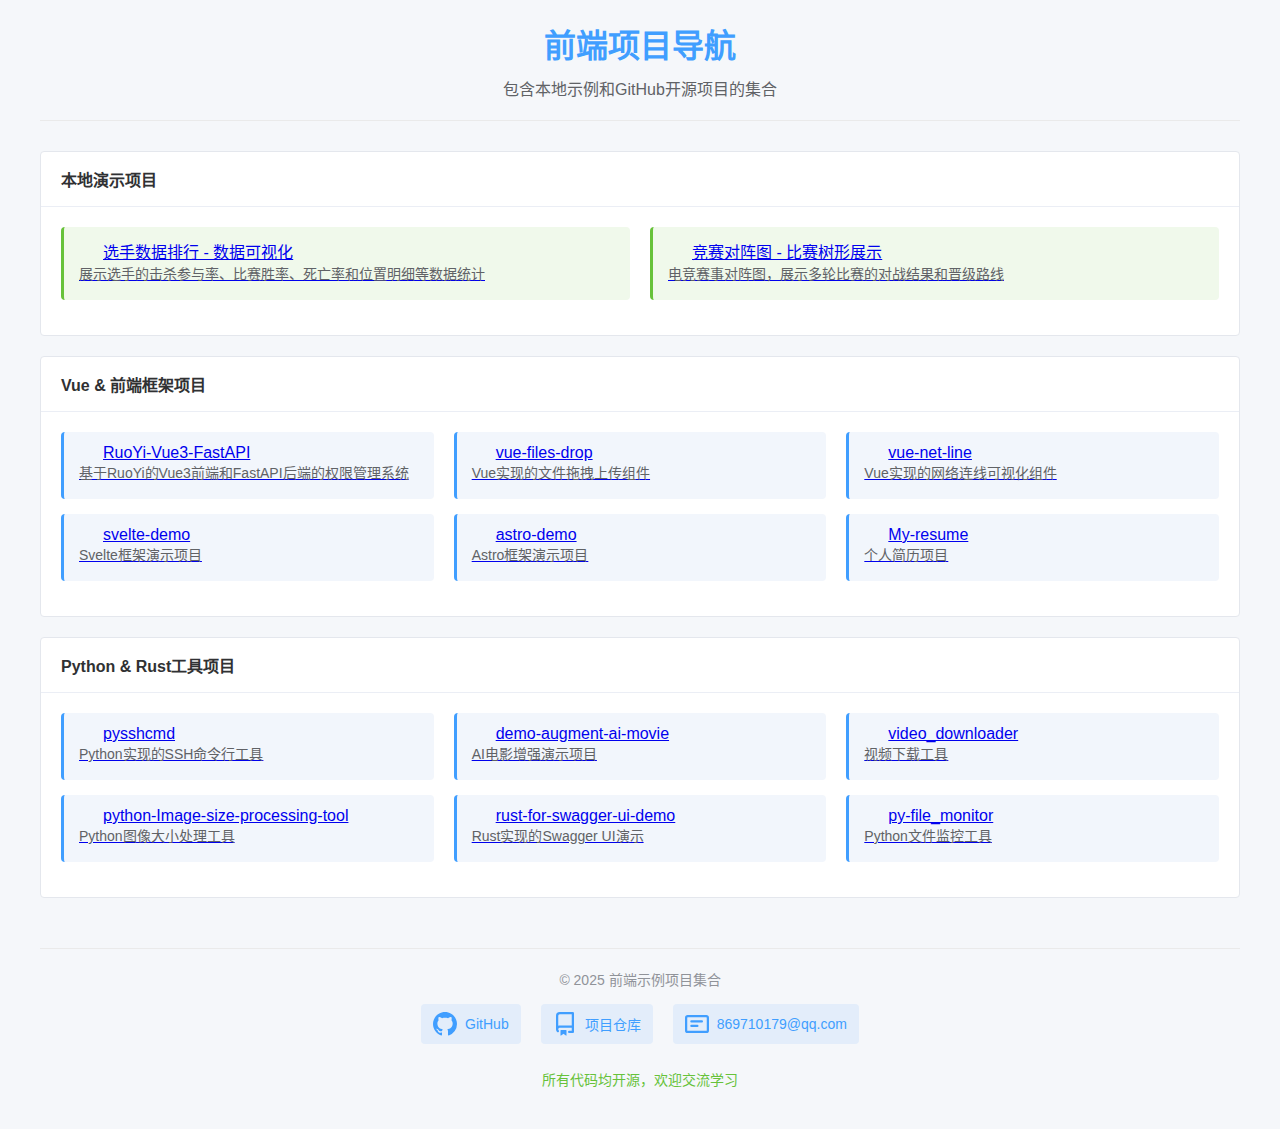
<file: index.html>
<!DOCTYPE html>
<html lang="zh-CN">
<head>
  <meta charset="UTF-8">
  <meta name="viewport" content="width=device-width, initial-scale=1.0">
  <title>项目导航 - 前端示例集合</title>
  <link rel="stylesheet" href="./pub/base.css">
  <!-- 引入Vue 3.2 -->
  <script src="./pub/vue.global.js"></script>
  <!-- 引入Element Plus -->
  <script src="./pub/index.full.js"></script>
  <style>
    * {
      margin: 0;
      padding: 0;
      box-sizing: border-box;
    }
    
    body {
      font-family: -apple-system, BlinkMacSystemFont, 'Segoe UI', Roboto, Oxygen, Ubuntu, Cantarell, 'Open Sans', 'Helvetica Neue', sans-serif;
      background-color: #f5f7fa;
      color: #333;
      padding: 20px;
    }
    
    .container {
      max-width: 1200px;
      margin: 0 auto;
    }
    
    .header {
      text-align: center;
      margin-bottom: 30px;
      padding-bottom: 20px;
      border-bottom: 1px solid #eaeaea;
    }
    
    .header h1 {
      font-size: 32px;
      color: #409eff;
      margin-bottom: 10px;
    }
    
    .header p {
      color: #606266;
      font-size: 16px;
    }
    
    .project-card {
      height: 100%;
      transition: all 0.3s;
      position: relative;
      overflow: hidden;
    }
    
    .project-card:hover {
      transform: translateY(-5px);
      box-shadow: 0 10px 20px rgba(0, 0, 0, 0.1);
    }
    
    .project-card .el-card__header {
      padding: 15px 20px;
      font-weight: bold;
      font-size: 16px;
      border-bottom: 1px solid #ebeef5;
      color: #303133;
    }
    
    .demo-link {
      display: block;
      margin-bottom: 15px;
      padding: 12px 15px;
      background-color: #f0f9eb;
      border-radius: 4px;
      border-left: 3px solid #67c23a;
      transition: all 0.3s;
    }
    
    .demo-link:hover {
      background-color: #e1f3d8;
      transform: translateX(5px);
    }
    
    .github-link {
      background-color: #f2f6fc;
      border-left-color: #409eff;
    }
    
    .github-link:hover {
      background-color: #e6f1fc;
    }
    
    .project-description {
      color: #606266;
      font-size: 14px;
      margin-bottom: 5px;
    }
    
    .icon-text {
      display: flex;
      align-items: center;
      gap: 8px;
    }
    
    .footer {
      margin-top: 50px;
      color: #909399;
      font-size: 14px;
      padding: 20px 0;
      border-top: 1px solid #eaeaea;
    }
    
    .footer-content {
      display: flex;
      flex-direction: column;
      align-items: center;
      gap: 15px;
    }
    
    .footer-links {
      display: flex;
      flex-wrap: wrap;
      justify-content: center;
      gap: 20px;
    }
    
    .footer-link {
      display: flex;
      align-items: center;
      gap: 8px;
      color: #409eff;
      text-decoration: none;
      transition: all 0.3s;
      padding: 8px 12px;
      border-radius: 4px;
      background-color: rgba(64, 158, 255, 0.1);
    }
    
    .footer-link:hover {
      background-color: rgba(64, 158, 255, 0.2);
      transform: translateY(-2px);
    }
    
    .icon {
      fill: currentColor;
    }
    
    .copyright {
      font-weight: 500;
    }
    
    .open-source-info {
      margin-top: 10px;
      color: #67c23a;
      font-weight: 500;
    }
    
    @media (max-width: 768px) {
      .container {
        padding: 0 15px;
      }
      
      .header h1 {
        font-size: 26px;
      }
      
      .header p {
        font-size: 14px;
      }
    }
  </style>
</head>
<body>
  <div id="app">
    <div class="container">
      <div class="header">
        <h1>前端项目导航</h1>
        <p>包含本地示例和GitHub开源项目的集合</p>
      </div>

      <el-row :gutter="20" style="margin-bottom: 20px;">
        <el-col :xs="24" :sm="24" :md="24">
          <el-card class="project-card" shadow="hover">
            <template #header>
              <div class="card-header">
                <span>本地演示项目</span>
              </div>
            </template>
            <el-row :gutter="20">
              <el-col :xs="24" :sm="12" :md="12">
                <a href="./hero-stats.html" target="_blank" class="demo-link">
                  <div class="icon-text">
                    <el-icon><el-icon-data-analysis /></el-icon>
                    <span>选手数据排行 - 数据可视化</span>
                  </div>
                  <div class="project-description">展示选手的击杀参与率、比赛胜率、死亡率和位置明细等数据统计</div>
                </a>
              </el-col>
              <el-col :xs="24" :sm="12" :md="12">
                <a href="./tournament-bracket.html" target="_blank" class="demo-link">
                  <div class="icon-text">
                    <el-icon><el-icon-menu /></el-icon>
                    <span>竞赛对阵图 - 比赛树形展示</span>
                  </div>
                  <div class="project-description">电竞赛事对阵图，展示多轮比赛的对战结果和晋级路线</div>
                </a>
              </el-col>
            </el-row>
          </el-card>
        </el-col>
      </el-row>

      <el-row :gutter="20" style="margin-bottom: 20px;">
        <el-col :xs="24" :sm="24" :md="24">
          <el-card class="project-card" shadow="hover">
            <template #header>
              <div class="card-header">
                <span>Vue & 前端框架项目</span>
              </div>
            </template>
            <el-row :gutter="20">
              <el-col :xs="24" :sm="12" :md="8">
                <a href="https://github.com/mhxy13867806343/RuoYi-Vue3-FastAPI" target="_blank" class="demo-link github-link">
                  <div class="icon-text">
                    <el-icon><el-icon-folder /></el-icon>
                    <span>RuoYi-Vue3-FastAPI</span>
                  </div>
                  <div class="project-description">基于RuoYi的Vue3前端和FastAPI后端的权限管理系统</div>
                </a>
              </el-col>
              <el-col :xs="24" :sm="12" :md="8">
                <a href="https://github.com/mhxy13867806343/vue-files-drop" target="_blank" class="demo-link github-link">
                  <div class="icon-text">
                    <el-icon><el-icon-upload /></el-icon>
                    <span>vue-files-drop</span>
                  </div>
                  <div class="project-description">Vue实现的文件拖拽上传组件</div>
                </a>
              </el-col>
              <el-col :xs="24" :sm="12" :md="8">
                <a href="https://github.com/mhxy13867806343/vue-net-line" target="_blank" class="demo-link github-link">
                  <div class="icon-text">
                    <el-icon><el-icon-connection /></el-icon>
                    <span>vue-net-line</span>
                  </div>
                  <div class="project-description">Vue实现的网络连线可视化组件</div>
                </a>
              </el-col>
              <el-col :xs="24" :sm="12" :md="8">
                <a href="https://github.com/mhxy13867806343/svelte-demo" target="_blank" class="demo-link github-link">
                  <div class="icon-text">
                    <el-icon><el-icon-monitor /></el-icon>
                    <span>svelte-demo</span>
                  </div>
                  <div class="project-description">Svelte框架演示项目</div>
                </a>
              </el-col>
              <el-col :xs="24" :sm="12" :md="8">
                <a href="https://github.com/mhxy13867806343/astro-demo" target="_blank" class="demo-link github-link">
                  <div class="icon-text">
                    <el-icon><el-icon-star /></el-icon>
                    <span>astro-demo</span>
                  </div>
                  <div class="project-description">Astro框架演示项目</div>
                </a>
              </el-col>
              <el-col :xs="24" :sm="12" :md="8">
                <a href="https://github.com/mhxy13867806343/My-resume" target="_blank" class="demo-link github-link">
                  <div class="icon-text">
                    <el-icon><el-icon-user /></el-icon>
                    <span>My-resume</span>
                  </div>
                  <div class="project-description">个人简历项目</div>
                </a>
              </el-col>
            </el-row>
          </el-card>
        </el-col>
      </el-row>

      <el-row :gutter="20" style="margin-bottom: 20px;">
        <el-col :xs="24" :sm="24" :md="24">
          <el-card class="project-card" shadow="hover">
            <template #header>
              <div class="card-header">
                <span>Python & Rust工具项目</span>
              </div>
            </template>
            <el-row :gutter="20">
              <el-col :xs="24" :sm="12" :md="8">
                <a href="https://github.com/mhxy13867806343/pysshcmd" target="_blank" class="demo-link github-link">
                  <div class="icon-text">
                    <el-icon><el-icon-terminal /></el-icon>
                    <span>pysshcmd</span>
                  </div>
                  <div class="project-description">Python实现的SSH命令行工具</div>
                </a>
              </el-col>
              <el-col :xs="24" :sm="12" :md="8">
                <a href="https://github.com/mhxy13867806343/demo-augment-ai-movie" target="_blank" class="demo-link github-link">
                  <div class="icon-text">
                    <el-icon><el-icon-film /></el-icon>
                    <span>demo-augment-ai-movie</span>
                  </div>
                  <div class="project-description">AI电影增强演示项目</div>
                </a>
              </el-col>
              <el-col :xs="24" :sm="12" :md="8">
                <a href="https://github.com/mhxy13867806343/video_downloader" target="_blank" class="demo-link github-link">
                  <div class="icon-text">
                    <el-icon><el-icon-download /></el-icon>
                    <span>video_downloader</span>
                  </div>
                  <div class="project-description">视频下载工具</div>
                </a>
              </el-col>
              <el-col :xs="24" :sm="12" :md="8">
                <a href="https://github.com/mhxy13867806343/python-Image-size-processing-tool" target="_blank" class="demo-link github-link">
                  <div class="icon-text">
                    <el-icon><el-icon-picture /></el-icon>
                    <span>python-Image-size-processing-tool</span>
                  </div>
                  <div class="project-description">Python图像大小处理工具</div>
                </a>
              </el-col>
              <el-col :xs="24" :sm="12" :md="8">
                <a href="https://github.com/mhxy13867806343/rust-for-swagger-ui-demo" target="_blank" class="demo-link github-link">
                  <div class="icon-text">
                    <el-icon><el-icon-document /></el-icon>
                    <span>rust-for-swagger-ui-demo</span>
                  </div>
                  <div class="project-description">Rust实现的Swagger UI演示</div>
                </a>
              </el-col>
              <el-col :xs="24" :sm="12" :md="8">
                <a href="https://github.com/mhxy13867806343/py-file_monitor" target="_blank" class="demo-link github-link">
                  <div class="icon-text">
                    <el-icon><el-icon-view /></el-icon>
                    <span>py-file_monitor</span>
                  </div>
                  <div class="project-description">Python文件监控工具</div>
                </a>
              </el-col>
            </el-row>
          </el-card>
        </el-col>
      </el-row>

      <div class="footer">
        <div class="footer-content">
          <p class="copyright">&copy; 2025 前端示例项目集合</p>
          <div class="footer-links">
            <a href="https://github.com/mhxy13867806343" target="_blank" class="footer-link">
              <svg class="icon" viewBox="0 0 16 16" version="1.1" width="24" height="24" aria-hidden="true">
                <path fill-rule="evenodd" d="M8 0C3.58 0 0 3.58 0 8c0 3.54 2.29 6.53 5.47 7.59.4.07.55-.17.55-.38 0-.19-.01-.82-.01-1.49-2.01.37-2.53-.49-2.69-.94-.09-.23-.48-.94-.82-1.13-.28-.15-.68-.52-.01-.53.63-.01 1.08.58 1.23.82.72 1.21 1.87.87 2.33.66.07-.52.28-.87.51-1.07-1.78-.2-3.64-.89-3.64-3.95 0-.87.31-1.59.82-2.15-.08-.2-.36-1.02.08-2.12 0 0 .67-.21 2.2.82.64-.18 1.32-.27 2-.27.68 0 1.36.09 2 .27 1.53-1.04 2.2-.82 2.2-.82.44 1.1.16 1.92.08 2.12.51.56.82 1.27.82 2.15 0 3.07-1.87 3.75-3.65 3.95.29.25.54.73.54 1.48 0 1.07-.01 1.93-.01 2.2 0 .21.15.46.55.38A8.013 8.013 0 0016 8c0-4.42-3.58-8-8-8z"></path>
              </svg>
              <span>GitHub</span>
            </a>
            <a href="https://github.com/mhxy13867806343/html-vue-demo" target="_blank" class="footer-link">
              <svg class="icon" viewBox="0 0 16 16" version="1.1" width="24" height="24" aria-hidden="true">
                <path fill-rule="evenodd" d="M2 2.5A2.5 2.5 0 014.5 0h8.75a.75.75 0 01.75.75v12.5a.75.75 0 01-.75.75h-2.5a.75.75 0 110-1.5h1.75v-2h-8a1 1 0 00-.714 1.7.75.75 0 01-1.072 1.05A2.495 2.495 0 012 11.5v-9zm10.5-1V9h-8c-.356 0-.694.074-1 .208V2.5a1 1 0 011-1h8zM5 12.25v3.25a.25.25 0 00.4.2l1.45-1.087a.25.25 0 01.3 0L8.6 15.7a.25.25 0 00.4-.2v-3.25a.25.25 0 00-.25-.25h-3.5a.25.25 0 00-.25.25z"></path>
              </svg>
              <span>项目仓库</span>
            </a>
            <a href="mailto:869710179@qq.com" class="footer-link">
              <svg class="icon" viewBox="0 0 16 16" width="24" height="24">
                <path d="M1.75 2h12.5c.966 0 1.75.784 1.75 1.75v8.5A1.75 1.75 0 0114.25 14H1.75A1.75 1.75 0 010 12.25v-8.5C0 2.784.784 2 1.75 2zm0 1.5a.25.25 0 00-.25.25v8.5c0 .138.112.25.25.25h12.5a.25.25 0 00.25-.25v-8.5a.25.25 0 00-.25-.25H1.75zM3.5 6.25a.75.75 0 01.75-.75h7a.75.75 0 010 1.5h-7a.75.75 0 01-.75-.75zm.75 2.25a.75.75 0 000 1.5h4a.75.75 0 000-1.5h-4z"></path>
              </svg>
              <span>869710179@qq.com</span>
            </a>
          </div>
          <p class="open-source-info">所有代码均开源，欢迎交流学习</p>
        </div>
      </div>
    </div>
  </div>

  <script>
    const { createApp } = Vue;
    const app = createApp({
      setup() {
        return {};
      }
    });
    app.use(ElementPlus);
    app.mount('#app');
  </script>
</body>
</html>
</file>
<file: pub/base.css>
@charset "UTF-8";:root{--el-color-white:#ffffff;--el-color-black:#000000;--el-color-primary-rgb:64,158,255;--el-color-success-rgb:103,194,58;--el-color-warning-rgb:230,162,60;--el-color-danger-rgb:245,108,108;--el-color-error-rgb:245,108,108;--el-color-info-rgb:144,147,153;--el-font-size-extra-large:20px;--el-font-size-large:18px;--el-font-size-medium:16px;--el-font-size-base:14px;--el-font-size-small:13px;--el-font-size-extra-small:12px;--el-font-family:'Helvetica Neue',Helvetica,'PingFang SC','Hiragino Sans GB','Microsoft YaHei','微软雅黑',Arial,sans-serif;--el-font-weight-primary:500;--el-font-line-height-primary:24px;--el-index-normal:1;--el-index-top:1000;--el-index-popper:2000;--el-border-radius-base:4px;--el-border-radius-small:2px;--el-border-radius-round:20px;--el-border-radius-circle:100%;--el-transition-duration:0.3s;--el-transition-duration-fast:0.2s;--el-transition-function-ease-in-out-bezier:cubic-bezier(0.645, 0.045, 0.355, 1);--el-transition-function-fast-bezier:cubic-bezier(0.23, 1, 0.32, 1);--el-transition-all:all var(--el-transition-duration) var(--el-transition-function-ease-in-out-bezier);--el-transition-fade:opacity var(--el-transition-duration) var(--el-transition-function-fast-bezier);--el-transition-md-fade:transform var(--el-transition-duration) var(--el-transition-function-fast-bezier),opacity var(--el-transition-duration) var(--el-transition-function-fast-bezier);--el-transition-fade-linear:opacity var(--el-transition-duration-fast) linear;--el-transition-border:border-color var(--el-transition-duration-fast) var(--el-transition-function-ease-in-out-bezier);--el-transition-box-shadow:box-shadow var(--el-transition-duration-fast) var(--el-transition-function-ease-in-out-bezier);--el-transition-color:color var(--el-transition-duration-fast) var(--el-transition-function-ease-in-out-bezier);--el-component-size-large:40px;--el-component-size:32px;--el-component-size-small:24px}:root{color-scheme:light;--el-color-white:#ffffff;--el-color-black:#000000;--el-color-primary:#409eff;--el-color-primary-light-3:#79bbff;--el-color-primary-light-5:#a0cfff;--el-color-primary-light-7:#c6e2ff;--el-color-primary-light-8:#d9ecff;--el-color-primary-light-9:#ecf5ff;--el-color-primary-dark-2:#337ecc;--el-color-success:#67c23a;--el-color-success-light-3:#95d475;--el-color-success-light-5:#b3e19d;--el-color-success-light-7:#d1edc4;--el-color-success-light-8:#e1f3d8;--el-color-success-light-9:#f0f9eb;--el-color-success-dark-2:#529b2e;--el-color-warning:#e6a23c;--el-color-warning-light-3:#eebe77;--el-color-warning-light-5:#f3d19e;--el-color-warning-light-7:#f8e3c5;--el-color-warning-light-8:#faecd8;--el-color-warning-light-9:#fdf6ec;--el-color-warning-dark-2:#b88230;--el-color-danger:#f56c6c;--el-color-danger-light-3:#f89898;--el-color-danger-light-5:#fab6b6;--el-color-danger-light-7:#fcd3d3;--el-color-danger-light-8:#fde2e2;--el-color-danger-light-9:#fef0f0;--el-color-danger-dark-2:#c45656;--el-color-error:#f56c6c;--el-color-error-light-3:#f89898;--el-color-error-light-5:#fab6b6;--el-color-error-light-7:#fcd3d3;--el-color-error-light-8:#fde2e2;--el-color-error-light-9:#fef0f0;--el-color-error-dark-2:#c45656;--el-color-info:#909399;--el-color-info-light-3:#b1b3b8;--el-color-info-light-5:#c8c9cc;--el-color-info-light-7:#dedfe0;--el-color-info-light-8:#e9e9eb;--el-color-info-light-9:#f4f4f5;--el-color-info-dark-2:#73767a;--el-bg-color:#ffffff;--el-bg-color-page:#f2f3f5;--el-bg-color-overlay:#ffffff;--el-text-color-primary:#303133;--el-text-color-regular:#606266;--el-text-color-secondary:#909399;--el-text-color-placeholder:#a8abb2;--el-text-color-disabled:#c0c4cc;--el-border-color:#dcdfe6;--el-border-color-light:#e4e7ed;--el-border-color-lighter:#ebeef5;--el-border-color-extra-light:#f2f6fc;--el-border-color-dark:#d4d7de;--el-border-color-darker:#cdd0d6;--el-fill-color:#f0f2f5;--el-fill-color-light:#f5f7fa;--el-fill-color-lighter:#fafafa;--el-fill-color-extra-light:#fafcff;--el-fill-color-dark:#ebedf0;--el-fill-color-darker:#e6e8eb;--el-fill-color-blank:#ffffff;--el-box-shadow:0px 12px 32px 4px rgba(0, 0, 0, 0.04),0px 8px 20px rgba(0, 0, 0, 0.08);--el-box-shadow-light:0px 0px 12px rgba(0, 0, 0, 0.12);--el-box-shadow-lighter:0px 0px 6px rgba(0, 0, 0, 0.12);--el-box-shadow-dark:0px 16px 48px 16px rgba(0, 0, 0, 0.08),0px 12px 32px rgba(0, 0, 0, 0.12),0px 8px 16px -8px rgba(0, 0, 0, 0.16);--el-disabled-bg-color:var(--el-fill-color-light);--el-disabled-text-color:var(--el-text-color-placeholder);--el-disabled-border-color:var(--el-border-color-light);--el-overlay-color:rgba(0, 0, 0, 0.8);--el-overlay-color-light:rgba(0, 0, 0, 0.7);--el-overlay-color-lighter:rgba(0, 0, 0, 0.5);--el-mask-color:rgba(255, 255, 255, 0.9);--el-mask-color-extra-light:rgba(255, 255, 255, 0.3);--el-border-width:1px;--el-border-style:solid;--el-border-color-hover:var(--el-text-color-disabled);--el-border:var(--el-border-width) var(--el-border-style) var(--el-border-color);--el-svg-monochrome-grey:var(--el-border-color)}.fade-in-linear-enter-active,.fade-in-linear-leave-active{transition:var(--el-transition-fade-linear)}.fade-in-linear-enter-from,.fade-in-linear-leave-to{opacity:0}.el-fade-in-linear-enter-active,.el-fade-in-linear-leave-active{transition:var(--el-transition-fade-linear)}.el-fade-in-linear-enter-from,.el-fade-in-linear-leave-to{opacity:0}.el-fade-in-enter-active,.el-fade-in-leave-active{transition:all var(--el-transition-duration) cubic-bezier(.55,0,.1,1)}.el-fade-in-enter-from,.el-fade-in-leave-active{opacity:0}.el-zoom-in-center-enter-active,.el-zoom-in-center-leave-active{transition:all var(--el-transition-duration) cubic-bezier(.55,0,.1,1)}.el-zoom-in-center-enter-from,.el-zoom-in-center-leave-active{opacity:0;transform:scaleX(0)}.el-zoom-in-top-enter-active,.el-zoom-in-top-leave-active{opacity:1;transform:scaleY(1);transition:var(--el-transition-md-fade);transform-origin:center top}.el-zoom-in-top-enter-active[data-popper-placement^=top],.el-zoom-in-top-leave-active[data-popper-placement^=top]{transform-origin:center bottom}.el-zoom-in-top-enter-from,.el-zoom-in-top-leave-active{opacity:0;transform:scaleY(0)}.el-zoom-in-bottom-enter-active,.el-zoom-in-bottom-leave-active{opacity:1;transform:scaleY(1);transition:var(--el-transition-md-fade);transform-origin:center bottom}.el-zoom-in-bottom-enter-from,.el-zoom-in-bottom-leave-active{opacity:0;transform:scaleY(0)}.el-zoom-in-left-enter-active,.el-zoom-in-left-leave-active{opacity:1;transform:scale(1,1);transition:var(--el-transition-md-fade);transform-origin:top left}.el-zoom-in-left-enter-from,.el-zoom-in-left-leave-active{opacity:0;transform:scale(.45,.45)}.collapse-transition{transition:var(--el-transition-duration) height ease-in-out,var(--el-transition-duration) padding-top ease-in-out,var(--el-transition-duration) padding-bottom ease-in-out}.el-collapse-transition-enter-active,.el-collapse-transition-leave-active{transition:var(--el-transition-duration) max-height ease-in-out,var(--el-transition-duration) padding-top ease-in-out,var(--el-transition-duration) padding-bottom ease-in-out}.horizontal-collapse-transition{transition:var(--el-transition-duration) width ease-in-out,var(--el-transition-duration) padding-left ease-in-out,var(--el-transition-duration) padding-right ease-in-out}.el-list-enter-active,.el-list-leave-active{transition:all 1s}.el-list-enter-from,.el-list-leave-to{opacity:0;transform:translateY(-30px)}.el-list-leave-active{position:absolute!important}.el-opacity-transition{transition:opacity var(--el-transition-duration) cubic-bezier(.55,0,.1,1)}.el-icon-loading{-webkit-animation:rotating 2s linear infinite;animation:rotating 2s linear infinite}.el-icon--right{margin-left:5px}.el-icon--left{margin-right:5px}@-webkit-keyframes rotating{0%{transform:rotateZ(0)}100%{transform:rotateZ(360deg)}}@keyframes rotating{0%{transform:rotateZ(0)}100%{transform:rotateZ(360deg)}}.el-icon{--color:inherit;height:1em;width:1em;line-height:1em;display:inline-flex;justify-content:center;align-items:center;position:relative;fill:currentColor;color:var(--color);font-size:inherit}.el-icon.is-loading{-webkit-animation:rotating 2s linear infinite;animation:rotating 2s linear infinite}.el-icon svg{height:1em;width:1em}.el-affix--fixed{position:fixed}.el-alert{--el-alert-padding:8px 16px;--el-alert-border-radius-base:var(--el-border-radius-base);--el-alert-title-font-size:13px;--el-alert-description-font-size:12px;--el-alert-close-font-size:12px;--el-alert-close-customed-font-size:13px;--el-alert-icon-size:16px;--el-alert-icon-large-size:28px;width:100%;padding:var(--el-alert-padding);margin:0;box-sizing:border-box;border-radius:var(--el-alert-border-radius-base);position:relative;background-color:var(--el-color-white);overflow:hidden;opacity:1;display:flex;align-items:center;transition:opacity var(--el-transition-duration-fast)}.el-alert.is-light .el-alert__close-btn{color:var(--el-text-color-placeholder)}.el-alert.is-dark .el-alert__close-btn{color:var(--el-color-white)}.el-alert.is-dark .el-alert__description{color:var(--el-color-white)}.el-alert.is-center{justify-content:center}.el-alert--success{--el-alert-bg-color:var(--el-color-success-light-9)}.el-alert--success.is-light{background-color:var(--el-alert-bg-color);color:var(--el-color-success)}.el-alert--success.is-light .el-alert__description{color:var(--el-color-success)}.el-alert--success.is-dark{background-color:var(--el-color-success);color:var(--el-color-white)}.el-alert--info{--el-alert-bg-color:var(--el-color-info-light-9)}.el-alert--info.is-light{background-color:var(--el-alert-bg-color);color:var(--el-color-info)}.el-alert--info.is-light .el-alert__description{color:var(--el-color-info)}.el-alert--info.is-dark{background-color:var(--el-color-info);color:var(--el-color-white)}.el-alert--warning{--el-alert-bg-color:var(--el-color-warning-light-9)}.el-alert--warning.is-light{background-color:var(--el-alert-bg-color);color:var(--el-color-warning)}.el-alert--warning.is-light .el-alert__description{color:var(--el-color-warning)}.el-alert--warning.is-dark{background-color:var(--el-color-warning);color:var(--el-color-white)}.el-alert--error{--el-alert-bg-color:var(--el-color-error-light-9)}.el-alert--error.is-light{background-color:var(--el-alert-bg-color);color:var(--el-color-error)}.el-alert--error.is-light .el-alert__description{color:var(--el-color-error)}.el-alert--error.is-dark{background-color:var(--el-color-error);color:var(--el-color-white)}.el-alert__content{display:table-cell;padding:0 8px}.el-alert .el-alert__icon{font-size:var(--el-alert-icon-size);width:var(--el-alert-icon-size)}.el-alert .el-alert__icon.is-big{font-size:var(--el-alert-icon-large-size);width:var(--el-alert-icon-large-size)}.el-alert__title{font-size:var(--el-alert-title-font-size);line-height:18px;vertical-align:text-top}.el-alert__title.is-bold{font-weight:700}.el-alert .el-alert__description{font-size:var(--el-alert-description-font-size);margin:5px 0 0 0}.el-alert .el-alert__close-btn{font-size:var(--el-alert-close-font-size);opacity:1;position:absolute;top:12px;right:15px;cursor:pointer}.el-alert .el-alert__close-btn.is-customed{font-style:normal;font-size:var(--el-alert-close-customed-font-size);top:9px}.el-alert-fade-enter-from,.el-alert-fade-leave-active{opacity:0}.el-aside{overflow:auto;box-sizing:border-box;flex-shrink:0;width:var(--el-aside-width,300px)}.el-autocomplete{position:relative;display:inline-block}.el-autocomplete__popper.el-popper{background:var(--el-bg-color-overlay);border:1px solid var(--el-border-color-light);box-shadow:var(--el-box-shadow-light)}.el-autocomplete__popper.el-popper .el-popper__arrow::before{border:1px solid var(--el-border-color-light)}.el-autocomplete__popper.el-popper[data-popper-placement^=top] .el-popper__arrow::before{border-top-color:transparent;border-left-color:transparent}.el-autocomplete__popper.el-popper[data-popper-placement^=bottom] .el-popper__arrow::before{border-bottom-color:transparent;border-right-color:transparent}.el-autocomplete__popper.el-popper[data-popper-placement^=left] .el-popper__arrow::before{border-left-color:transparent;border-bottom-color:transparent}.el-autocomplete__popper.el-popper[data-popper-placement^=right] .el-popper__arrow::before{border-right-color:transparent;border-top-color:transparent}.el-autocomplete-suggestion{border-radius:var(--el-border-radius-base);box-sizing:border-box}.el-autocomplete-suggestion__wrap{max-height:280px;padding:10px 0;box-sizing:border-box}.el-autocomplete-suggestion__list{margin:0;padding:0}.el-autocomplete-suggestion li{padding:0 20px;margin:0;line-height:34px;cursor:pointer;color:var(--el-text-color-regular);font-size:var(--el-font-size-base);list-style:none;text-align:left;white-space:nowrap;overflow:hidden;text-overflow:ellipsis}.el-autocomplete-suggestion li:hover{background-color:var(--el-fill-color-light)}.el-autocomplete-suggestion li.highlighted{background-color:var(--el-fill-color-light)}.el-autocomplete-suggestion li.divider{margin-top:6px;border-top:1px solid var(--el-color-black)}.el-autocomplete-suggestion li.divider:last-child{margin-bottom:-6px}.el-autocomplete-suggestion.is-loading li{text-align:center;height:100px;line-height:100px;font-size:20px;color:var(--el-text-color-secondary)}.el-autocomplete-suggestion.is-loading li::after{display:inline-block;content:"";height:100%;vertical-align:middle}.el-autocomplete-suggestion.is-loading li:hover{background-color:var(--el-bg-color-overlay)}.el-autocomplete-suggestion.is-loading .el-icon-loading{vertical-align:middle}.el-avatar{--el-avatar-text-color:var(--el-color-white);--el-avatar-bg-color:var(--el-text-color-disabled);--el-avatar-text-size:14px;--el-avatar-icon-size:18px;--el-avatar-border-radius:var(--el-border-radius-base);--el-avatar-size-large:56px;--el-avatar-size:40px;--el-avatar-size-small:24px;--el-avatar-size:40px;display:inline-flex;justify-content:center;align-items:center;box-sizing:border-box;text-align:center;overflow:hidden;color:var(--el-avatar-text-color);background:var(--el-avatar-bg-color);width:var(--el-avatar-size);height:var(--el-avatar-size);font-size:var(--el-avatar-text-size)}.el-avatar>img{display:block;width:100%;height:100%}.el-avatar--circle{border-radius:50%}.el-avatar--square{border-radius:var(--el-avatar-border-radius)}.el-avatar--icon{font-size:var(--el-avatar-icon-size)}.el-avatar--small{--el-avatar-size:24px}.el-avatar--large{--el-avatar-size:56px}.el-backtop{--el-backtop-bg-color:var(--el-bg-color-overlay);--el-backtop-text-color:var(--el-color-primary);--el-backtop-hover-bg-color:var(--el-border-color-extra-light);position:fixed;background-color:var(--el-backtop-bg-color);width:40px;height:40px;border-radius:50%;color:var(--el-backtop-text-color);display:flex;align-items:center;justify-content:center;font-size:20px;box-shadow:var(--el-box-shadow-lighter);cursor:pointer;z-index:5}.el-backtop:hover{background-color:var(--el-backtop-hover-bg-color)}.el-backtop__icon{font-size:20px}.el-badge{--el-badge-bg-color:var(--el-color-danger);--el-badge-radius:10px;--el-badge-font-size:12px;--el-badge-padding:6px;--el-badge-size:18px;position:relative;vertical-align:middle;display:inline-block;width:-webkit-fit-content;width:-moz-fit-content;width:fit-content}.el-badge__content{background-color:var(--el-badge-bg-color);border-radius:var(--el-badge-radius);color:var(--el-color-white);display:inline-flex;justify-content:center;align-items:center;font-size:var(--el-badge-font-size);height:var(--el-badge-size);padding:0 var(--el-badge-padding);white-space:nowrap;border:1px solid var(--el-bg-color)}.el-badge__content.is-fixed{position:absolute;top:0;right:calc(1px + var(--el-badge-size)/ 2);transform:translateY(-50%) translateX(100%);z-index:var(--el-index-normal)}.el-badge__content.is-fixed.is-dot{right:5px}.el-badge__content.is-dot{height:8px;width:8px;padding:0;right:0;border-radius:50%}.el-badge__content--primary{background-color:var(--el-color-primary)}.el-badge__content--success{background-color:var(--el-color-success)}.el-badge__content--warning{background-color:var(--el-color-warning)}.el-badge__content--info{background-color:var(--el-color-info)}.el-badge__content--danger{background-color:var(--el-color-danger)}.el-breadcrumb{font-size:14px;line-height:1}.el-breadcrumb::after,.el-breadcrumb::before{display:table;content:""}.el-breadcrumb::after{clear:both}.el-breadcrumb__separator{margin:0 9px;font-weight:700;color:var(--el-text-color-placeholder)}.el-breadcrumb__separator.el-icon{margin:0 6px;font-weight:400}.el-breadcrumb__separator.el-icon svg{vertical-align:middle}.el-breadcrumb__item{float:left;display:inline-flex;align-items:center}.el-breadcrumb__inner{color:var(--el-text-color-regular)}.el-breadcrumb__inner a,.el-breadcrumb__inner.is-link{font-weight:700;text-decoration:none;transition:var(--el-transition-color);color:var(--el-text-color-primary)}.el-breadcrumb__inner a:hover,.el-breadcrumb__inner.is-link:hover{color:var(--el-color-primary);cursor:pointer}.el-breadcrumb__item:last-child .el-breadcrumb__inner,.el-breadcrumb__item:last-child .el-breadcrumb__inner a,.el-breadcrumb__item:last-child .el-breadcrumb__inner a:hover,.el-breadcrumb__item:last-child .el-breadcrumb__inner:hover{font-weight:400;color:var(--el-text-color-regular);cursor:text}.el-breadcrumb__item:last-child .el-breadcrumb__separator{display:none}.el-button-group{display:inline-block;vertical-align:middle}.el-button-group::after,.el-button-group::before{display:table;content:""}.el-button-group::after{clear:both}.el-button-group>.el-button{float:left;position:relative}.el-button-group>.el-button+.el-button{margin-left:0}.el-button-group>.el-button:first-child{border-top-right-radius:0;border-bottom-right-radius:0}.el-button-group>.el-button:last-child{border-top-left-radius:0;border-bottom-left-radius:0}.el-button-group>.el-button:first-child:last-child{border-top-right-radius:var(--el-border-radius-base);border-bottom-right-radius:var(--el-border-radius-base);border-top-left-radius:var(--el-border-radius-base);border-bottom-left-radius:var(--el-border-radius-base)}.el-button-group>.el-button:first-child:last-child.is-round{border-radius:var(--el-border-radius-round)}.el-button-group>.el-button:first-child:last-child.is-circle{border-radius:50%}.el-button-group>.el-button:not(:first-child):not(:last-child){border-radius:0}.el-button-group>.el-button:not(:last-child){margin-right:-1px}.el-button-group>.el-button:active,.el-button-group>.el-button:focus,.el-button-group>.el-button:hover{z-index:1}.el-button-group>.el-button.is-active{z-index:1}.el-button-group>.el-dropdown>.el-button{border-top-left-radius:0;border-bottom-left-radius:0;border-left-color:var(--el-button-divide-border-color)}.el-button-group .el-button--primary:first-child{border-right-color:var(--el-button-divide-border-color)}.el-button-group .el-button--primary:last-child{border-left-color:var(--el-button-divide-border-color)}.el-button-group .el-button--primary:not(:first-child):not(:last-child){border-left-color:var(--el-button-divide-border-color);border-right-color:var(--el-button-divide-border-color)}.el-button-group .el-button--success:first-child{border-right-color:var(--el-button-divide-border-color)}.el-button-group .el-button--success:last-child{border-left-color:var(--el-button-divide-border-color)}.el-button-group .el-button--success:not(:first-child):not(:last-child){border-left-color:var(--el-button-divide-border-color);border-right-color:var(--el-button-divide-border-color)}.el-button-group .el-button--warning:first-child{border-right-color:var(--el-button-divide-border-color)}.el-button-group .el-button--warning:last-child{border-left-color:var(--el-button-divide-border-color)}.el-button-group .el-button--warning:not(:first-child):not(:last-child){border-left-color:var(--el-button-divide-border-color);border-right-color:var(--el-button-divide-border-color)}.el-button-group .el-button--danger:first-child{border-right-color:var(--el-button-divide-border-color)}.el-button-group .el-button--danger:last-child{border-left-color:var(--el-button-divide-border-color)}.el-button-group .el-button--danger:not(:first-child):not(:last-child){border-left-color:var(--el-button-divide-border-color);border-right-color:var(--el-button-divide-border-color)}.el-button-group .el-button--info:first-child{border-right-color:var(--el-button-divide-border-color)}.el-button-group .el-button--info:last-child{border-left-color:var(--el-button-divide-border-color)}.el-button-group .el-button--info:not(:first-child):not(:last-child){border-left-color:var(--el-button-divide-border-color);border-right-color:var(--el-button-divide-border-color)}.el-button{--el-button-font-weight:var(--el-font-weight-primary);--el-button-border-color:var(--el-border-color);--el-button-bg-color:var(--el-fill-color-blank);--el-button-text-color:var(--el-text-color-regular);--el-button-disabled-text-color:var(--el-disabled-text-color);--el-button-disabled-bg-color:var(--el-fill-color-blank);--el-button-disabled-border-color:var(--el-border-color-light);--el-button-divide-border-color:rgba(255, 255, 255, 0.5);--el-button-hover-text-color:var(--el-color-primary);--el-button-hover-bg-color:var(--el-color-primary-light-9);--el-button-hover-border-color:var(--el-color-primary-light-7);--el-button-active-text-color:var(--el-button-hover-text-color);--el-button-active-border-color:var(--el-color-primary);--el-button-active-bg-color:var(--el-button-hover-bg-color);--el-button-outline-color:var(--el-color-primary-light-5);--el-button-hover-link-text-color:var(--el-color-info);--el-button-active-color:var(--el-text-color-primary)}.el-button{display:inline-flex;justify-content:center;align-items:center;line-height:1;height:32px;white-space:nowrap;cursor:pointer;color:var(--el-button-text-color);text-align:center;box-sizing:border-box;outline:0;transition:.1s;font-weight:var(--el-button-font-weight);-webkit-user-select:none;-moz-user-select:none;-ms-user-select:none;user-select:none;vertical-align:middle;-webkit-appearance:none;background-color:var(--el-button-bg-color);border:var(--el-border);border-color:var(--el-button-border-color);padding:8px 15px;font-size:var(--el-font-size-base);border-radius:var(--el-border-radius-base)}.el-button:focus,.el-button:hover{color:var(--el-button-hover-text-color);border-color:var(--el-button-hover-border-color);background-color:var(--el-button-hover-bg-color);outline:0}.el-button:active{color:var(--el-button-active-text-color);border-color:var(--el-button-active-border-color);background-color:var(--el-button-active-bg-color);outline:0}.el-button:focus-visible{outline:2px solid var(--el-button-outline-color);outline-offset:1px}.el-button>span{display:inline-flex;align-items:center}.el-button+.el-button{margin-left:12px}.el-button.is-round{padding:8px 15px}.el-button::-moz-focus-inner{border:0}.el-button [class*=el-icon]+span{margin-left:6px}.el-button [class*=el-icon] svg{vertical-align:bottom}.el-button.is-plain{--el-button-hover-text-color:var(--el-color-primary);--el-button-hover-bg-color:var(--el-fill-color-blank);--el-button-hover-border-color:var(--el-color-primary)}.el-button.is-active{color:var(--el-button-active-text-color);border-color:var(--el-button-active-border-color);background-color:var(--el-button-active-bg-color);outline:0}.el-button.is-disabled,.el-button.is-disabled:focus,.el-button.is-disabled:hover{color:var(--el-button-disabled-text-color);cursor:not-allowed;background-image:none;background-color:var(--el-button-disabled-bg-color);border-color:var(--el-button-disabled-border-color)}.el-button.is-loading{position:relative;pointer-events:none}.el-button.is-loading:before{z-index:1;pointer-events:none;content:"";position:absolute;left:-1px;top:-1px;right:-1px;bottom:-1px;border-radius:inherit;background-color:var(--el-mask-color-extra-light)}.el-button.is-round{border-radius:var(--el-border-radius-round)}.el-button.is-circle{border-radius:50%;padding:8px}.el-button.is-text{color:var(--el-button-text-color);border:0 solid transparent;background-color:transparent}.el-button.is-text.is-disabled{color:var(--el-button-disabled-text-color);background-color:transparent!important}.el-button.is-text:not(.is-disabled):focus,.el-button.is-text:not(.is-disabled):hover{background-color:var(--el-fill-color-light)}.el-button.is-text:not(.is-disabled):focus-visible{outline:2px solid var(--el-button-outline-color);outline-offset:1px}.el-button.is-text:not(.is-disabled):active{background-color:var(--el-fill-color)}.el-button.is-text:not(.is-disabled).is-has-bg{background-color:var(--el-fill-color-light)}.el-button.is-text:not(.is-disabled).is-has-bg:focus,.el-button.is-text:not(.is-disabled).is-has-bg:hover{background-color:var(--el-fill-color)}.el-button.is-text:not(.is-disabled).is-has-bg:active{background-color:var(--el-fill-color-dark)}.el-button__text--expand{letter-spacing:.3em;margin-right:-.3em}.el-button.is-link{border-color:transparent;color:var(--el-button-text-color);background:0 0;padding:2px;height:auto}.el-button.is-link:focus,.el-button.is-link:hover{color:var(--el-button-hover-link-text-color)}.el-button.is-link.is-disabled{color:var(--el-button-disabled-text-color);background-color:transparent!important;border-color:transparent!important}.el-button.is-link:not(.is-disabled):focus,.el-button.is-link:not(.is-disabled):hover{border-color:transparent;background-color:transparent}.el-button.is-link:not(.is-disabled):active{color:var(--el-button-active-color);border-color:transparent;background-color:transparent}.el-button--text{border-color:transparent;background:0 0;color:var(--el-color-primary);padding-left:0;padding-right:0}.el-button--text.is-disabled{color:var(--el-button-disabled-text-color);background-color:transparent!important;border-color:transparent!important}.el-button--text:not(.is-disabled):focus,.el-button--text:not(.is-disabled):hover{color:var(--el-color-primary-light-3);border-color:transparent;background-color:transparent}.el-button--text:not(.is-disabled):active{color:var(--el-color-primary-dark-2);border-color:transparent;background-color:transparent}.el-button__link--expand{letter-spacing:.3em;margin-right:-.3em}.el-button--primary{--el-button-text-color:var(--el-color-white);--el-button-bg-color:var(--el-color-primary);--el-button-border-color:var(--el-color-primary);--el-button-outline-color:var(--el-color-primary-light-5);--el-button-active-color:var(--el-color-primary-dark-2);--el-button-hover-text-color:var(--el-color-white);--el-button-hover-link-text-color:var(--el-color-primary-light-5);--el-button-hover-bg-color:var(--el-color-primary-light-3);--el-button-hover-border-color:var(--el-color-primary-light-3);--el-button-active-bg-color:var(--el-color-primary-dark-2);--el-button-active-border-color:var(--el-color-primary-dark-2);--el-button-disabled-text-color:var(--el-color-white);--el-button-disabled-bg-color:var(--el-color-primary-light-5);--el-button-disabled-border-color:var(--el-color-primary-light-5)}.el-button--primary.is-link,.el-button--primary.is-plain,.el-button--primary.is-text{--el-button-text-color:var(--el-color-primary);--el-button-bg-color:var(--el-color-primary-light-9);--el-button-border-color:var(--el-color-primary-light-5);--el-button-hover-text-color:var(--el-color-white);--el-button-hover-bg-color:var(--el-color-primary);--el-button-hover-border-color:var(--el-color-primary);--el-button-active-text-color:var(--el-color-white)}.el-button--primary.is-link.is-disabled,.el-button--primary.is-link.is-disabled:active,.el-button--primary.is-link.is-disabled:focus,.el-button--primary.is-link.is-disabled:hover,.el-button--primary.is-plain.is-disabled,.el-button--primary.is-plain.is-disabled:active,.el-button--primary.is-plain.is-disabled:focus,.el-button--primary.is-plain.is-disabled:hover,.el-button--primary.is-text.is-disabled,.el-button--primary.is-text.is-disabled:active,.el-button--primary.is-text.is-disabled:focus,.el-button--primary.is-text.is-disabled:hover{color:var(--el-color-primary-light-5);background-color:var(--el-color-primary-light-9);border-color:var(--el-color-primary-light-8)}.el-button--success{--el-button-text-color:var(--el-color-white);--el-button-bg-color:var(--el-color-success);--el-button-border-color:var(--el-color-success);--el-button-outline-color:var(--el-color-success-light-5);--el-button-active-color:var(--el-color-success-dark-2);--el-button-hover-text-color:var(--el-color-white);--el-button-hover-link-text-color:var(--el-color-success-light-5);--el-button-hover-bg-color:var(--el-color-success-light-3);--el-button-hover-border-color:var(--el-color-success-light-3);--el-button-active-bg-color:var(--el-color-success-dark-2);--el-button-active-border-color:var(--el-color-success-dark-2);--el-button-disabled-text-color:var(--el-color-white);--el-button-disabled-bg-color:var(--el-color-success-light-5);--el-button-disabled-border-color:var(--el-color-success-light-5)}.el-button--success.is-link,.el-button--success.is-plain,.el-button--success.is-text{--el-button-text-color:var(--el-color-success);--el-button-bg-color:var(--el-color-success-light-9);--el-button-border-color:var(--el-color-success-light-5);--el-button-hover-text-color:var(--el-color-white);--el-button-hover-bg-color:var(--el-color-success);--el-button-hover-border-color:var(--el-color-success);--el-button-active-text-color:var(--el-color-white)}.el-button--success.is-link.is-disabled,.el-button--success.is-link.is-disabled:active,.el-button--success.is-link.is-disabled:focus,.el-button--success.is-link.is-disabled:hover,.el-button--success.is-plain.is-disabled,.el-button--success.is-plain.is-disabled:active,.el-button--success.is-plain.is-disabled:focus,.el-button--success.is-plain.is-disabled:hover,.el-button--success.is-text.is-disabled,.el-button--success.is-text.is-disabled:active,.el-button--success.is-text.is-disabled:focus,.el-button--success.is-text.is-disabled:hover{color:var(--el-color-success-light-5);background-color:var(--el-color-success-light-9);border-color:var(--el-color-success-light-8)}.el-button--warning{--el-button-text-color:var(--el-color-white);--el-button-bg-color:var(--el-color-warning);--el-button-border-color:var(--el-color-warning);--el-button-outline-color:var(--el-color-warning-light-5);--el-button-active-color:var(--el-color-warning-dark-2);--el-button-hover-text-color:var(--el-color-white);--el-button-hover-link-text-color:var(--el-color-warning-light-5);--el-button-hover-bg-color:var(--el-color-warning-light-3);--el-button-hover-border-color:var(--el-color-warning-light-3);--el-button-active-bg-color:var(--el-color-warning-dark-2);--el-button-active-border-color:var(--el-color-warning-dark-2);--el-button-disabled-text-color:var(--el-color-white);--el-button-disabled-bg-color:var(--el-color-warning-light-5);--el-button-disabled-border-color:var(--el-color-warning-light-5)}.el-button--warning.is-link,.el-button--warning.is-plain,.el-button--warning.is-text{--el-button-text-color:var(--el-color-warning);--el-button-bg-color:var(--el-color-warning-light-9);--el-button-border-color:var(--el-color-warning-light-5);--el-button-hover-text-color:var(--el-color-white);--el-button-hover-bg-color:var(--el-color-warning);--el-button-hover-border-color:var(--el-color-warning);--el-button-active-text-color:var(--el-color-white)}.el-button--warning.is-link.is-disabled,.el-button--warning.is-link.is-disabled:active,.el-button--warning.is-link.is-disabled:focus,.el-button--warning.is-link.is-disabled:hover,.el-button--warning.is-plain.is-disabled,.el-button--warning.is-plain.is-disabled:active,.el-button--warning.is-plain.is-disabled:focus,.el-button--warning.is-plain.is-disabled:hover,.el-button--warning.is-text.is-disabled,.el-button--warning.is-text.is-disabled:active,.el-button--warning.is-text.is-disabled:focus,.el-button--warning.is-text.is-disabled:hover{color:var(--el-color-warning-light-5);background-color:var(--el-color-warning-light-9);border-color:var(--el-color-warning-light-8)}.el-button--danger{--el-button-text-color:var(--el-color-white);--el-button-bg-color:var(--el-color-danger);--el-button-border-color:var(--el-color-danger);--el-button-outline-color:var(--el-color-danger-light-5);--el-button-active-color:var(--el-color-danger-dark-2);--el-button-hover-text-color:var(--el-color-white);--el-button-hover-link-text-color:var(--el-color-danger-light-5);--el-button-hover-bg-color:var(--el-color-danger-light-3);--el-button-hover-border-color:var(--el-color-danger-light-3);--el-button-active-bg-color:var(--el-color-danger-dark-2);--el-button-active-border-color:var(--el-color-danger-dark-2);--el-button-disabled-text-color:var(--el-color-white);--el-button-disabled-bg-color:var(--el-color-danger-light-5);--el-button-disabled-border-color:var(--el-color-danger-light-5)}.el-button--danger.is-link,.el-button--danger.is-plain,.el-button--danger.is-text{--el-button-text-color:var(--el-color-danger);--el-button-bg-color:var(--el-color-danger-light-9);--el-button-border-color:var(--el-color-danger-light-5);--el-button-hover-text-color:var(--el-color-white);--el-button-hover-bg-color:var(--el-color-danger);--el-button-hover-border-color:var(--el-color-danger);--el-button-active-text-color:var(--el-color-white)}.el-button--danger.is-link.is-disabled,.el-button--danger.is-link.is-disabled:active,.el-button--danger.is-link.is-disabled:focus,.el-button--danger.is-link.is-disabled:hover,.el-button--danger.is-plain.is-disabled,.el-button--danger.is-plain.is-disabled:active,.el-button--danger.is-plain.is-disabled:focus,.el-button--danger.is-plain.is-disabled:hover,.el-button--danger.is-text.is-disabled,.el-button--danger.is-text.is-disabled:active,.el-button--danger.is-text.is-disabled:focus,.el-button--danger.is-text.is-disabled:hover{color:var(--el-color-danger-light-5);background-color:var(--el-color-danger-light-9);border-color:var(--el-color-danger-light-8)}.el-button--info{--el-button-text-color:var(--el-color-white);--el-button-bg-color:var(--el-color-info);--el-button-border-color:var(--el-color-info);--el-button-outline-color:var(--el-color-info-light-5);--el-button-active-color:var(--el-color-info-dark-2);--el-button-hover-text-color:var(--el-color-white);--el-button-hover-link-text-color:var(--el-color-info-light-5);--el-button-hover-bg-color:var(--el-color-info-light-3);--el-button-hover-border-color:var(--el-color-info-light-3);--el-button-active-bg-color:var(--el-color-info-dark-2);--el-button-active-border-color:var(--el-color-info-dark-2);--el-button-disabled-text-color:var(--el-color-white);--el-button-disabled-bg-color:var(--el-color-info-light-5);--el-button-disabled-border-color:var(--el-color-info-light-5)}.el-button--info.is-link,.el-button--info.is-plain,.el-button--info.is-text{--el-button-text-color:var(--el-color-info);--el-button-bg-color:var(--el-color-info-light-9);--el-button-border-color:var(--el-color-info-light-5);--el-button-hover-text-color:var(--el-color-white);--el-button-hover-bg-color:var(--el-color-info);--el-button-hover-border-color:var(--el-color-info);--el-button-active-text-color:var(--el-color-white)}.el-button--info.is-link.is-disabled,.el-button--info.is-link.is-disabled:active,.el-button--info.is-link.is-disabled:focus,.el-button--info.is-link.is-disabled:hover,.el-button--info.is-plain.is-disabled,.el-button--info.is-plain.is-disabled:active,.el-button--info.is-plain.is-disabled:focus,.el-button--info.is-plain.is-disabled:hover,.el-button--info.is-text.is-disabled,.el-button--info.is-text.is-disabled:active,.el-button--info.is-text.is-disabled:focus,.el-button--info.is-text.is-disabled:hover{color:var(--el-color-info-light-5);background-color:var(--el-color-info-light-9);border-color:var(--el-color-info-light-8)}.el-button--large{--el-button-size:40px;height:var(--el-button-size);padding:12px 19px;font-size:var(--el-font-size-base);border-radius:var(--el-border-radius-base)}.el-button--large [class*=el-icon]+span{margin-left:8px}.el-button--large.is-round{padding:12px 19px}.el-button--large.is-circle{width:var(--el-button-size);padding:12px}.el-button--small{--el-button-size:24px;height:var(--el-button-size);padding:5px 11px;font-size:12px;border-radius:calc(var(--el-border-radius-base) - 1px)}.el-button--small [class*=el-icon]+span{margin-left:4px}.el-button--small.is-round{padding:5px 11px}.el-button--small.is-circle{width:var(--el-button-size);padding:5px}.el-calendar{--el-calendar-border:var(--el-table-border, 1px solid var(--el-border-color-lighter));--el-calendar-header-border-bottom:var(--el-calendar-border);--el-calendar-selected-bg-color:var(--el-color-primary-light-9);--el-calendar-cell-width:85px;background-color:var(--el-fill-color-blank)}.el-calendar__header{display:flex;justify-content:space-between;padding:12px 20px;border-bottom:var(--el-calendar-header-border-bottom)}.el-calendar__title{color:var(--el-text-color);align-self:center}.el-calendar__body{padding:12px 20px 35px}.el-calendar-table{table-layout:fixed;width:100%}.el-calendar-table thead th{padding:12px 0;color:var(--el-text-color-regular);font-weight:400}.el-calendar-table:not(.is-range) td.next,.el-calendar-table:not(.is-range) td.prev{color:var(--el-text-color-placeholder)}.el-calendar-table td{border-bottom:var(--el-calendar-border);border-right:var(--el-calendar-border);vertical-align:top;transition:background-color var(--el-transition-duration-fast) ease}.el-calendar-table td.is-selected{background-color:var(--el-calendar-selected-bg-color)}.el-calendar-table td.is-today{color:var(--el-color-primary)}.el-calendar-table tr:first-child td{border-top:var(--el-calendar-border)}.el-calendar-table tr td:first-child{border-left:var(--el-calendar-border)}.el-calendar-table tr.el-calendar-table__row--hide-border td{border-top:none}.el-calendar-table .el-calendar-day{box-sizing:border-box;padding:8px;height:var(--el-calendar-cell-width)}.el-calendar-table .el-calendar-day:hover{cursor:pointer;background-color:var(--el-calendar-selected-bg-color)}.el-card{--el-card-border-color:var(--el-border-color-light);--el-card-border-radius:4px;--el-card-padding:20px;--el-card-bg-color:var(--el-fill-color-blank)}.el-card{border-radius:var(--el-card-border-radius);border:1px solid var(--el-card-border-color);background-color:var(--el-card-bg-color);overflow:hidden;color:var(--el-text-color-primary);transition:var(--el-transition-duration)}.el-card.is-always-shadow{box-shadow:var(--el-box-shadow-light)}.el-card.is-hover-shadow:focus,.el-card.is-hover-shadow:hover{box-shadow:var(--el-box-shadow-light)}.el-card__header{padding:calc(var(--el-card-padding) - 2px) var(--el-card-padding);border-bottom:1px solid var(--el-card-border-color);box-sizing:border-box}.el-card__body{padding:var(--el-card-padding)}.el-carousel__item{position:absolute;top:0;left:0;width:100%;height:100%;display:inline-block;overflow:hidden;z-index:calc(var(--el-index-normal) - 1)}.el-carousel__item.is-active{z-index:calc(var(--el-index-normal) - 1)}.el-carousel__item.is-animating{transition:transform .4s ease-in-out}.el-carousel__item--card{width:50%;transition:transform .4s ease-in-out}.el-carousel__item--card.is-in-stage{cursor:pointer;z-index:var(--el-index-normal)}.el-carousel__item--card.is-in-stage.is-hover .el-carousel__mask,.el-carousel__item--card.is-in-stage:hover .el-carousel__mask{opacity:.12}.el-carousel__item--card.is-active{z-index:calc(var(--el-index-normal) + 1)}.el-carousel__item--card-vertical{width:100%;height:50%}.el-carousel__mask{position:absolute;width:100%;height:100%;top:0;left:0;background-color:var(--el-color-white);opacity:.24;transition:var(--el-transition-duration-fast)}.el-carousel{--el-carousel-arrow-font-size:12px;--el-carousel-arrow-size:36px;--el-carousel-arrow-background:rgba(31, 45, 61, 0.11);--el-carousel-arrow-hover-background:rgba(31, 45, 61, 0.23);--el-carousel-indicator-width:30px;--el-carousel-indicator-height:2px;--el-carousel-indicator-padding-horizontal:4px;--el-carousel-indicator-padding-vertical:12px;--el-carousel-indicator-out-color:var(--el-border-color-hover);position:relative}.el-carousel--horizontal{overflow:hidden}.el-carousel--vertical{overflow:hidden}.el-carousel__container{position:relative;height:300px}.el-carousel__arrow{border:none;outline:0;padding:0;margin:0;height:var(--el-carousel-arrow-size);width:var(--el-carousel-arrow-size);cursor:pointer;transition:var(--el-transition-duration);border-radius:50%;background-color:var(--el-carousel-arrow-background);color:#fff;position:absolute;top:50%;z-index:10;transform:translateY(-50%);text-align:center;font-size:var(--el-carousel-arrow-font-size);display:inline-flex;justify-content:center;align-items:center}.el-carousel__arrow--left{left:16px}.el-carousel__arrow--right{right:16px}.el-carousel__arrow:hover{background-color:var(--el-carousel-arrow-hover-background)}.el-carousel__arrow i{cursor:pointer}.el-carousel__indicators{position:absolute;list-style:none;margin:0;padding:0;z-index:calc(var(--el-index-normal) + 1)}.el-carousel__indicators--horizontal{bottom:0;left:50%;transform:translateX(-50%)}.el-carousel__indicators--vertical{right:0;top:50%;transform:translateY(-50%)}.el-carousel__indicators--outside{bottom:calc(var(--el-carousel-indicator-height) + var(--el-carousel-indicator-padding-vertical) * 2);text-align:center;position:static;transform:none}.el-carousel__indicators--outside .el-carousel__indicator:hover button{opacity:.64}.el-carousel__indicators--outside button{background-color:var(--el-carousel-indicator-out-color);opacity:.24}.el-carousel__indicators--right{right:0}.el-carousel__indicators--labels{left:0;right:0;transform:none;text-align:center}.el-carousel__indicators--labels .el-carousel__button{height:auto;width:auto;padding:2px 18px;font-size:12px;color:#000}.el-carousel__indicators--labels .el-carousel__indicator{padding:6px 4px}.el-carousel__indicator{background-color:transparent;cursor:pointer}.el-carousel__indicator:hover button{opacity:.72}.el-carousel__indicator--horizontal{display:inline-block;padding:var(--el-carousel-indicator-padding-vertical) var(--el-carousel-indicator-padding-horizontal)}.el-carousel__indicator--vertical{padding:var(--el-carousel-indicator-padding-horizontal) var(--el-carousel-indicator-padding-vertical)}.el-carousel__indicator--vertical .el-carousel__button{width:var(--el-carousel-indicator-height);height:calc(var(--el-carousel-indicator-width)/ 2)}.el-carousel__indicator.is-active button{opacity:1}.el-carousel__button{display:block;opacity:.48;width:var(--el-carousel-indicator-width);height:var(--el-carousel-indicator-height);background-color:#fff;border:none;outline:0;padding:0;margin:0;cursor:pointer;transition:var(--el-transition-duration)}.carousel-arrow-left-enter-from,.carousel-arrow-left-leave-active{transform:translateY(-50%) translateX(-10px);opacity:0}.carousel-arrow-right-enter-from,.carousel-arrow-right-leave-active{transform:translateY(-50%) translateX(10px);opacity:0}.el-cascader-panel{--el-cascader-menu-text-color:var(--el-text-color-regular);--el-cascader-menu-selected-text-color:var(--el-color-primary);--el-cascader-menu-fill:var(--el-bg-color-overlay);--el-cascader-menu-font-size:var(--el-font-size-base);--el-cascader-menu-radius:var(--el-border-radius-base);--el-cascader-menu-border:solid 1px var(--el-border-color-light);--el-cascader-menu-shadow:var(--el-box-shadow-light);--el-cascader-node-background-hover:var(--el-fill-color-light);--el-cascader-node-color-disabled:var(--el-text-color-placeholder);--el-cascader-color-empty:var(--el-text-color-placeholder);--el-cascader-tag-background:var(--el-fill-color)}.el-cascader-panel{display:flex;border-radius:var(--el-cascader-menu-radius);font-size:var(--el-cascader-menu-font-size)}.el-cascader-panel.is-bordered{border:var(--el-cascader-menu-border);border-radius:var(--el-cascader-menu-radius)}.el-cascader-menu{min-width:180px;box-sizing:border-box;color:var(--el-cascader-menu-text-color);border-right:var(--el-cascader-menu-border)}.el-cascader-menu:last-child{border-right:none}.el-cascader-menu:last-child .el-cascader-node{padding-right:20px}.el-cascader-menu__wrap.el-scrollbar__wrap{height:204px}.el-cascader-menu__list{position:relative;min-height:100%;margin:0;padding:6px 0;list-style:none;box-sizing:border-box}.el-cascader-menu__hover-zone{position:absolute;top:0;left:0;width:100%;height:100%;pointer-events:none}.el-cascader-menu__empty-text{position:absolute;top:50%;left:50%;transform:translate(-50%,-50%);display:flex;align-items:center;color:var(--el-cascader-color-empty)}.el-cascader-menu__empty-text .is-loading{margin-right:2px}.el-cascader-node{position:relative;display:flex;align-items:center;padding:0 30px 0 20px;height:34px;line-height:34px;outline:0}.el-cascader-node.is-selectable.in-active-path{color:var(--el-cascader-menu-text-color)}.el-cascader-node.in-active-path,.el-cascader-node.is-active,.el-cascader-node.is-selectable.in-checked-path{color:var(--el-cascader-menu-selected-text-color);font-weight:700}.el-cascader-node:not(.is-disabled){cursor:pointer}.el-cascader-node:not(.is-disabled):focus,.el-cascader-node:not(.is-disabled):hover{background:var(--el-cascader-node-background-hover)}.el-cascader-node.is-disabled{color:var(--el-cascader-node-color-disabled);cursor:not-allowed}.el-cascader-node__prefix{position:absolute;left:10px}.el-cascader-node__postfix{position:absolute;right:10px}.el-cascader-node__label{flex:1;text-align:left;padding:0 8px;white-space:nowrap;overflow:hidden;text-overflow:ellipsis}.el-cascader-node>.el-checkbox{margin-right:0}.el-cascader-node>.el-radio{margin-right:0}.el-cascader-node>.el-radio .el-radio__label{padding-left:0}.el-cascader{--el-cascader-menu-text-color:var(--el-text-color-regular);--el-cascader-menu-selected-text-color:var(--el-color-primary);--el-cascader-menu-fill:var(--el-bg-color-overlay);--el-cascader-menu-font-size:var(--el-font-size-base);--el-cascader-menu-radius:var(--el-border-radius-base);--el-cascader-menu-border:solid 1px var(--el-border-color-light);--el-cascader-menu-shadow:var(--el-box-shadow-light);--el-cascader-node-background-hover:var(--el-fill-color-light);--el-cascader-node-color-disabled:var(--el-text-color-placeholder);--el-cascader-color-empty:var(--el-text-color-placeholder);--el-cascader-tag-background:var(--el-fill-color);display:inline-block;vertical-align:middle;position:relative;font-size:var(--el-font-size-base);line-height:32px;outline:0}.el-cascader:not(.is-disabled):hover .el-input__wrapper{cursor:pointer;box-shadow:0 0 0 1px var(--el-input-hover-border-color) inset}.el-cascader .el-input{display:flex;cursor:pointer}.el-cascader .el-input .el-input__inner{text-overflow:ellipsis;cursor:pointer}.el-cascader .el-input .el-input__suffix-inner .el-icon{height:calc(100% - 2px)}.el-cascader .el-input .el-input__suffix-inner .el-icon svg{vertical-align:middle}.el-cascader .el-input .icon-arrow-down{transition:transform var(--el-transition-duration);font-size:14px}.el-cascader .el-input .icon-arrow-down.is-reverse{transform:rotateZ(180deg)}.el-cascader .el-input .icon-circle-close:hover{color:var(--el-input-clear-hover-color,var(--el-text-color-secondary))}.el-cascader .el-input.is-focus .el-input__wrapper{box-shadow:0 0 0 1px var(--el-input-focus-border-color,var(--el-color-primary)) inset}.el-cascader--large{font-size:14px;line-height:40px}.el-cascader--small{font-size:12px;line-height:24px}.el-cascader.is-disabled .el-cascader__label{z-index:calc(var(--el-index-normal) + 1);color:var(--el-disabled-text-color)}.el-cascader__dropdown{--el-cascader-menu-text-color:var(--el-text-color-regular);--el-cascader-menu-selected-text-color:var(--el-color-primary);--el-cascader-menu-fill:var(--el-bg-color-overlay);--el-cascader-menu-font-size:var(--el-font-size-base);--el-cascader-menu-radius:var(--el-border-radius-base);--el-cascader-menu-border:solid 1px var(--el-border-color-light);--el-cascader-menu-shadow:var(--el-box-shadow-light);--el-cascader-node-background-hover:var(--el-fill-color-light);--el-cascader-node-color-disabled:var(--el-text-color-placeholder);--el-cascader-color-empty:var(--el-text-color-placeholder);--el-cascader-tag-background:var(--el-fill-color)}.el-cascader__dropdown{font-size:var(--el-cascader-menu-font-size);border-radius:var(--el-cascader-menu-radius)}.el-cascader__dropdown.el-popper{background:var(--el-cascader-menu-fill);border:var(--el-cascader-menu-border);box-shadow:var(--el-cascader-menu-shadow)}.el-cascader__dropdown.el-popper .el-popper__arrow::before{border:var(--el-cascader-menu-border)}.el-cascader__dropdown.el-popper[data-popper-placement^=top] .el-popper__arrow::before{border-top-color:transparent;border-left-color:transparent}.el-cascader__dropdown.el-popper[data-popper-placement^=bottom] .el-popper__arrow::before{border-bottom-color:transparent;border-right-color:transparent}.el-cascader__dropdown.el-popper[data-popper-placement^=left] .el-popper__arrow::before{border-left-color:transparent;border-bottom-color:transparent}.el-cascader__dropdown.el-popper[data-popper-placement^=right] .el-popper__arrow::before{border-right-color:transparent;border-top-color:transparent}.el-cascader__dropdown.el-popper{box-shadow:var(--el-cascader-menu-shadow)}.el-cascader__tags{position:absolute;left:0;right:30px;top:50%;transform:translateY(-50%);display:flex;flex-wrap:wrap;line-height:normal;text-align:left;box-sizing:border-box}.el-cascader__tags .el-tag{display:inline-flex;align-items:center;max-width:100%;margin:2px 0 2px 6px;text-overflow:ellipsis;background:var(--el-cascader-tag-background)}.el-cascader__tags .el-tag:not(.is-hit){border-color:transparent}.el-cascader__tags .el-tag>span{flex:1;overflow:hidden;text-overflow:ellipsis}.el-cascader__tags .el-tag .el-icon-close{flex:none;background-color:var(--el-text-color-placeholder);color:var(--el-color-white)}.el-cascader__tags .el-tag .el-icon-close:hover{background-color:var(--el-text-color-secondary)}.el-cascader__collapse-tags{white-space:normal;z-index:var(--el-index-normal)}.el-cascader__collapse-tags .el-tag{display:inline-flex;align-items:center;max-width:100%;margin:2px 0 2px 6px;text-overflow:ellipsis;background:var(--el-fill-color)}.el-cascader__collapse-tags .el-tag:not(.is-hit){border-color:transparent}.el-cascader__collapse-tags .el-tag>span{flex:1;overflow:hidden;text-overflow:ellipsis}.el-cascader__collapse-tags .el-tag .el-icon-close{flex:none;background-color:var(--el-text-color-placeholder);color:var(--el-color-white)}.el-cascader__collapse-tags .el-tag .el-icon-close:hover{background-color:var(--el-text-color-secondary)}.el-cascader__suggestion-panel{border-radius:var(--el-cascader-menu-radius)}.el-cascader__suggestion-list{max-height:204px;margin:0;padding:6px 0;font-size:var(--el-font-size-base);color:var(--el-cascader-menu-text-color);text-align:center}.el-cascader__suggestion-item{display:flex;justify-content:space-between;align-items:center;height:34px;padding:0 15px;text-align:left;outline:0;cursor:pointer}.el-cascader__suggestion-item:focus,.el-cascader__suggestion-item:hover{background:var(--el-cascader-node-background-hover)}.el-cascader__suggestion-item.is-checked{color:var(--el-cascader-menu-selected-text-color);font-weight:700}.el-cascader__suggestion-item>span{margin-right:10px}.el-cascader__empty-text{margin:10px 0;color:var(--el-cascader-color-empty)}.el-cascader__search-input{flex:1;height:24px;min-width:60px;margin:2px 0 2px 11px;padding:0;color:var(--el-cascader-menu-text-color);border:none;outline:0;box-sizing:border-box;background:0 0}.el-cascader__search-input::-moz-placeholder{color:transparent}.el-cascader__search-input:-ms-input-placeholder{color:transparent}.el-cascader__search-input::placeholder{color:transparent}.el-check-tag{background-color:var(--el-color-info-light-9);border-radius:var(--el-border-radius-base);color:var(--el-color-info);cursor:pointer;display:inline-block;font-size:var(--el-font-size-base);line-height:var(--el-font-size-base);padding:7px 15px;transition:var(--el-transition-all);font-weight:700}.el-check-tag:hover{background-color:var(--el-color-info-light-7)}.el-check-tag.is-checked{background-color:var(--el-color-primary-light-8);color:var(--el-color-primary)}.el-check-tag.is-checked:hover{background-color:var(--el-color-primary-light-7)}.el-checkbox-button{--el-checkbox-button-checked-bg-color:var(--el-color-primary);--el-checkbox-button-checked-text-color:var(--el-color-white);--el-checkbox-button-checked-border-color:var(--el-color-primary)}.el-checkbox-button{position:relative;display:inline-block}.el-checkbox-button__inner{display:inline-block;line-height:1;font-weight:var(--el-checkbox-font-weight);white-space:nowrap;vertical-align:middle;cursor:pointer;background:var(--el-button-bg-color,var(--el-fill-color-blank));border:var(--el-border);border-left-color:transparent;color:var(--el-button-text-color,var(--el-text-color-regular));-webkit-appearance:none;text-align:center;box-sizing:border-box;outline:0;margin:0;position:relative;transition:var(--el-transition-all);-webkit-user-select:none;-moz-user-select:none;-ms-user-select:none;user-select:none;padding:8px 15px;font-size:var(--el-font-size-base);border-radius:0}.el-checkbox-button__inner.is-round{padding:8px 15px}.el-checkbox-button__inner:hover{color:var(--el-color-primary)}.el-checkbox-button__inner [class*=el-icon-]{line-height:.9}.el-checkbox-button__inner [class*=el-icon-]+span{margin-left:5px}.el-checkbox-button__original{opacity:0;outline:0;position:absolute;margin:0;z-index:-1}.el-checkbox-button.is-checked .el-checkbox-button__inner{color:var(--el-checkbox-button-checked-text-color);background-color:var(--el-checkbox-button-checked-bg-color);border-color:var(--el-checkbox-button-checked-border-color);box-shadow:-1px 0 0 0 var(--el-color-primary-light-7)}.el-checkbox-button.is-checked:first-child .el-checkbox-button__inner{border-left-color:var(--el-checkbox-button-checked-border-color)}.el-checkbox-button.is-disabled .el-checkbox-button__inner{color:var(--el-disabled-text-color);cursor:not-allowed;background-image:none;background-color:var(--el-button-disabled-bg-color,var(--el-fill-color-blank));border-color:var(--el-button-disabled-border-color,var(--el-border-color-light));box-shadow:none}.el-checkbox-button.is-disabled:first-child .el-checkbox-button__inner{border-left-color:var(--el-button-disabled-border-color,var(--el-border-color-light))}.el-checkbox-button:first-child .el-checkbox-button__inner{border-left:var(--el-border);border-top-left-radius:var(--el-border-radius-base);border-bottom-left-radius:var(--el-border-radius-base);box-shadow:none!important}.el-checkbox-button.is-focus .el-checkbox-button__inner{border-color:var(--el-checkbox-button-checked-border-color)}.el-checkbox-button:last-child .el-checkbox-button__inner{border-top-right-radius:var(--el-border-radius-base);border-bottom-right-radius:var(--el-border-radius-base)}.el-checkbox-button--large .el-checkbox-button__inner{padding:12px 19px;font-size:var(--el-font-size-base);border-radius:0}.el-checkbox-button--large .el-checkbox-button__inner.is-round{padding:12px 19px}.el-checkbox-button--small .el-checkbox-button__inner{padding:5px 11px;font-size:12px;border-radius:0}.el-checkbox-button--small .el-checkbox-button__inner.is-round{padding:5px 11px}.el-checkbox-group{font-size:0;line-height:0}.el-checkbox{--el-checkbox-font-size:14px;--el-checkbox-font-weight:var(--el-font-weight-primary);--el-checkbox-text-color:var(--el-text-color-regular);--el-checkbox-input-height:14px;--el-checkbox-input-width:14px;--el-checkbox-border-radius:var(--el-border-radius-small);--el-checkbox-bg-color:var(--el-fill-color-blank);--el-checkbox-input-border:var(--el-border);--el-checkbox-disabled-border-color:var(--el-border-color);--el-checkbox-disabled-input-fill:var(--el-fill-color-light);--el-checkbox-disabled-icon-color:var(--el-text-color-placeholder);--el-checkbox-disabled-checked-input-fill:var(--el-border-color-extra-light);--el-checkbox-disabled-checked-input-border-color:var(--el-border-color);--el-checkbox-disabled-checked-icon-color:var(--el-text-color-placeholder);--el-checkbox-checked-text-color:var(--el-color-primary);--el-checkbox-checked-input-border-color:var(--el-color-primary);--el-checkbox-checked-bg-color:var(--el-color-primary);--el-checkbox-checked-icon-color:var(--el-color-white);--el-checkbox-input-border-color-hover:var(--el-color-primary)}.el-checkbox{color:var(--el-checkbox-text-color);font-weight:var(--el-checkbox-font-weight);font-size:var(--el-font-size-base);position:relative;cursor:pointer;display:inline-flex;align-items:center;white-space:nowrap;-webkit-user-select:none;-moz-user-select:none;-ms-user-select:none;user-select:none;margin-right:30px;height:var(--el-checkbox-height,32px)}.el-checkbox.is-disabled{cursor:not-allowed}.el-checkbox.is-bordered{padding:0 15px 0 9px;border-radius:var(--el-border-radius-base);border:var(--el-border);box-sizing:border-box}.el-checkbox.is-bordered.is-checked{border-color:var(--el-color-primary)}.el-checkbox.is-bordered.is-disabled{border-color:var(--el-border-color-lighter)}.el-checkbox.is-bordered.el-checkbox--large{padding:0 19px 0 11px;border-radius:var(--el-border-radius-base)}.el-checkbox.is-bordered.el-checkbox--large .el-checkbox__label{font-size:var(--el-font-size-base)}.el-checkbox.is-bordered.el-checkbox--large .el-checkbox__inner{height:14px;width:14px}.el-checkbox.is-bordered.el-checkbox--small{padding:0 11px 0 7px;border-radius:calc(var(--el-border-radius-base) - 1px)}.el-checkbox.is-bordered.el-checkbox--small .el-checkbox__label{font-size:12px}.el-checkbox.is-bordered.el-checkbox--small .el-checkbox__inner{height:12px;width:12px}.el-checkbox.is-bordered.el-checkbox--small .el-checkbox__inner::after{height:6px;width:2px}.el-checkbox input:focus-visible+.el-checkbox__inner{outline:2px solid var(--el-checkbox-input-border-color-hover);outline-offset:1px;border-radius:var(--el-checkbox-border-radius)}.el-checkbox__input{white-space:nowrap;cursor:pointer;outline:0;display:inline-flex;position:relative}.el-checkbox__input.is-disabled .el-checkbox__inner{background-color:var(--el-checkbox-disabled-input-fill);border-color:var(--el-checkbox-disabled-border-color);cursor:not-allowed}.el-checkbox__input.is-disabled .el-checkbox__inner::after{cursor:not-allowed;border-color:var(--el-checkbox-disabled-icon-color)}.el-checkbox__input.is-disabled.is-checked .el-checkbox__inner{background-color:var(--el-checkbox-disabled-checked-input-fill);border-color:var(--el-checkbox-disabled-checked-input-border-color)}.el-checkbox__input.is-disabled.is-checked .el-checkbox__inner::after{border-color:var(--el-checkbox-disabled-checked-icon-color)}.el-checkbox__input.is-disabled.is-indeterminate .el-checkbox__inner{background-color:var(--el-checkbox-disabled-checked-input-fill);border-color:var(--el-checkbox-disabled-checked-input-border-color)}.el-checkbox__input.is-disabled.is-indeterminate .el-checkbox__inner::before{background-color:var(--el-checkbox-disabled-checked-icon-color);border-color:var(--el-checkbox-disabled-checked-icon-color)}.el-checkbox__input.is-disabled+span.el-checkbox__label{color:var(--el-disabled-text-color);cursor:not-allowed}.el-checkbox__input.is-checked .el-checkbox__inner{background-color:var(--el-checkbox-checked-bg-color);border-color:var(--el-checkbox-checked-input-border-color)}.el-checkbox__input.is-checked .el-checkbox__inner::after{transform:rotate(45deg) scaleY(1);border-color:var(--el-checkbox-checked-icon-color)}.el-checkbox__input.is-checked+.el-checkbox__label{color:var(--el-checkbox-checked-text-color)}.el-checkbox__input.is-focus:not(.is-checked) .el-checkbox__original:not(:focus-visible){border-color:var(--el-checkbox-input-border-color-hover)}.el-checkbox__input.is-indeterminate .el-checkbox__inner{background-color:var(--el-checkbox-checked-bg-color);border-color:var(--el-checkbox-checked-input-border-color)}.el-checkbox__input.is-indeterminate .el-checkbox__inner::before{content:"";position:absolute;display:block;background-color:var(--el-checkbox-checked-icon-color);height:2px;transform:scale(.5);left:0;right:0;top:5px}.el-checkbox__input.is-indeterminate .el-checkbox__inner::after{display:none}.el-checkbox__inner{display:inline-block;position:relative;border:var(--el-checkbox-input-border);border-radius:var(--el-checkbox-border-radius);box-sizing:border-box;width:var(--el-checkbox-input-width);height:var(--el-checkbox-input-height);background-color:var(--el-checkbox-bg-color);z-index:var(--el-index-normal);transition:border-color .25s cubic-bezier(.71,-.46,.29,1.46),background-color .25s cubic-bezier(.71,-.46,.29,1.46),outline .25s cubic-bezier(.71,-.46,.29,1.46)}.el-checkbox__inner:hover{border-color:var(--el-checkbox-input-border-color-hover)}.el-checkbox__inner::after{box-sizing:content-box;content:"";border:1px solid transparent;border-left:0;border-top:0;height:7px;left:4px;position:absolute;top:1px;transform:rotate(45deg) scaleY(0);width:3px;transition:transform .15s ease-in 50ms;transform-origin:center}.el-checkbox__original{opacity:0;outline:0;position:absolute;margin:0;width:0;height:0;z-index:-1}.el-checkbox__label{display:inline-block;padding-left:8px;line-height:1;font-size:var(--el-checkbox-font-size)}.el-checkbox.el-checkbox--large{height:40px}.el-checkbox.el-checkbox--large .el-checkbox__label{font-size:14px}.el-checkbox.el-checkbox--large .el-checkbox__inner{width:14px;height:14px}.el-checkbox.el-checkbox--small{height:24px}.el-checkbox.el-checkbox--small .el-checkbox__label{font-size:12px}.el-checkbox.el-checkbox--small .el-checkbox__inner{width:12px;height:12px}.el-checkbox.el-checkbox--small .el-checkbox__input.is-indeterminate .el-checkbox__inner::before{top:4px}.el-checkbox.el-checkbox--small .el-checkbox__inner::after{width:2px;height:6px}.el-checkbox:last-of-type{margin-right:0}[class*=el-col-]{box-sizing:border-box}[class*=el-col-].is-guttered{display:block;min-height:1px}.el-col-0{display:none}.el-col-0.is-guttered{display:none}.el-col-0{max-width:0%;flex:0 0 0%}.el-col-offset-0{margin-left:0}.el-col-pull-0{position:relative;right:0}.el-col-push-0{position:relative;left:0}.el-col-1{max-width:4.1666666667%;flex:0 0 4.1666666667%}.el-col-offset-1{margin-left:4.1666666667%}.el-col-pull-1{position:relative;right:4.1666666667%}.el-col-push-1{position:relative;left:4.1666666667%}.el-col-2{max-width:8.3333333333%;flex:0 0 8.3333333333%}.el-col-offset-2{margin-left:8.3333333333%}.el-col-pull-2{position:relative;right:8.3333333333%}.el-col-push-2{position:relative;left:8.3333333333%}.el-col-3{max-width:12.5%;flex:0 0 12.5%}.el-col-offset-3{margin-left:12.5%}.el-col-pull-3{position:relative;right:12.5%}.el-col-push-3{position:relative;left:12.5%}.el-col-4{max-width:16.6666666667%;flex:0 0 16.6666666667%}.el-col-offset-4{margin-left:16.6666666667%}.el-col-pull-4{position:relative;right:16.6666666667%}.el-col-push-4{position:relative;left:16.6666666667%}.el-col-5{max-width:20.8333333333%;flex:0 0 20.8333333333%}.el-col-offset-5{margin-left:20.8333333333%}.el-col-pull-5{position:relative;right:20.8333333333%}.el-col-push-5{position:relative;left:20.8333333333%}.el-col-6{max-width:25%;flex:0 0 25%}.el-col-offset-6{margin-left:25%}.el-col-pull-6{position:relative;right:25%}.el-col-push-6{position:relative;left:25%}.el-col-7{max-width:29.1666666667%;flex:0 0 29.1666666667%}.el-col-offset-7{margin-left:29.1666666667%}.el-col-pull-7{position:relative;right:29.1666666667%}.el-col-push-7{position:relative;left:29.1666666667%}.el-col-8{max-width:33.3333333333%;flex:0 0 33.3333333333%}.el-col-offset-8{margin-left:33.3333333333%}.el-col-pull-8{position:relative;right:33.3333333333%}.el-col-push-8{position:relative;left:33.3333333333%}.el-col-9{max-width:37.5%;flex:0 0 37.5%}.el-col-offset-9{margin-left:37.5%}.el-col-pull-9{position:relative;right:37.5%}.el-col-push-9{position:relative;left:37.5%}.el-col-10{max-width:41.6666666667%;flex:0 0 41.6666666667%}.el-col-offset-10{margin-left:41.6666666667%}.el-col-pull-10{position:relative;right:41.6666666667%}.el-col-push-10{position:relative;left:41.6666666667%}.el-col-11{max-width:45.8333333333%;flex:0 0 45.8333333333%}.el-col-offset-11{margin-left:45.8333333333%}.el-col-pull-11{position:relative;right:45.8333333333%}.el-col-push-11{position:relative;left:45.8333333333%}.el-col-12{max-width:50%;flex:0 0 50%}.el-col-offset-12{margin-left:50%}.el-col-pull-12{position:relative;right:50%}.el-col-push-12{position:relative;left:50%}.el-col-13{max-width:54.1666666667%;flex:0 0 54.1666666667%}.el-col-offset-13{margin-left:54.1666666667%}.el-col-pull-13{position:relative;right:54.1666666667%}.el-col-push-13{position:relative;left:54.1666666667%}.el-col-14{max-width:58.3333333333%;flex:0 0 58.3333333333%}.el-col-offset-14{margin-left:58.3333333333%}.el-col-pull-14{position:relative;right:58.3333333333%}.el-col-push-14{position:relative;left:58.3333333333%}.el-col-15{max-width:62.5%;flex:0 0 62.5%}.el-col-offset-15{margin-left:62.5%}.el-col-pull-15{position:relative;right:62.5%}.el-col-push-15{position:relative;left:62.5%}.el-col-16{max-width:66.6666666667%;flex:0 0 66.6666666667%}.el-col-offset-16{margin-left:66.6666666667%}.el-col-pull-16{position:relative;right:66.6666666667%}.el-col-push-16{position:relative;left:66.6666666667%}.el-col-17{max-width:70.8333333333%;flex:0 0 70.8333333333%}.el-col-offset-17{margin-left:70.8333333333%}.el-col-pull-17{position:relative;right:70.8333333333%}.el-col-push-17{position:relative;left:70.8333333333%}.el-col-18{max-width:75%;flex:0 0 75%}.el-col-offset-18{margin-left:75%}.el-col-pull-18{position:relative;right:75%}.el-col-push-18{position:relative;left:75%}.el-col-19{max-width:79.1666666667%;flex:0 0 79.1666666667%}.el-col-offset-19{margin-left:79.1666666667%}.el-col-pull-19{position:relative;right:79.1666666667%}.el-col-push-19{position:relative;left:79.1666666667%}.el-col-20{max-width:83.3333333333%;flex:0 0 83.3333333333%}.el-col-offset-20{margin-left:83.3333333333%}.el-col-pull-20{position:relative;right:83.3333333333%}.el-col-push-20{position:relative;left:83.3333333333%}.el-col-21{max-width:87.5%;flex:0 0 87.5%}.el-col-offset-21{margin-left:87.5%}.el-col-pull-21{position:relative;right:87.5%}.el-col-push-21{position:relative;left:87.5%}.el-col-22{max-width:91.6666666667%;flex:0 0 91.6666666667%}.el-col-offset-22{margin-left:91.6666666667%}.el-col-pull-22{position:relative;right:91.6666666667%}.el-col-push-22{position:relative;left:91.6666666667%}.el-col-23{max-width:95.8333333333%;flex:0 0 95.8333333333%}.el-col-offset-23{margin-left:95.8333333333%}.el-col-pull-23{position:relative;right:95.8333333333%}.el-col-push-23{position:relative;left:95.8333333333%}.el-col-24{max-width:100%;flex:0 0 100%}.el-col-offset-24{margin-left:100%}.el-col-pull-24{position:relative;right:100%}.el-col-push-24{position:relative;left:100%}@media only screen and (max-width:768px){.el-col-xs-0{display:none}.el-col-xs-0.is-guttered{display:none}.el-col-xs-0{max-width:0%;flex:0 0 0%}.el-col-xs-offset-0{margin-left:0}.el-col-xs-pull-0{position:relative;right:0}.el-col-xs-push-0{position:relative;left:0}.el-col-xs-1{display:block;max-width:4.1666666667%;flex:0 0 4.1666666667%}.el-col-xs-offset-1{margin-left:4.1666666667%}.el-col-xs-pull-1{position:relative;right:4.1666666667%}.el-col-xs-push-1{position:relative;left:4.1666666667%}.el-col-xs-2{display:block;max-width:8.3333333333%;flex:0 0 8.3333333333%}.el-col-xs-offset-2{margin-left:8.3333333333%}.el-col-xs-pull-2{position:relative;right:8.3333333333%}.el-col-xs-push-2{position:relative;left:8.3333333333%}.el-col-xs-3{display:block;max-width:12.5%;flex:0 0 12.5%}.el-col-xs-offset-3{margin-left:12.5%}.el-col-xs-pull-3{position:relative;right:12.5%}.el-col-xs-push-3{position:relative;left:12.5%}.el-col-xs-4{display:block;max-width:16.6666666667%;flex:0 0 16.6666666667%}.el-col-xs-offset-4{margin-left:16.6666666667%}.el-col-xs-pull-4{position:relative;right:16.6666666667%}.el-col-xs-push-4{position:relative;left:16.6666666667%}.el-col-xs-5{display:block;max-width:20.8333333333%;flex:0 0 20.8333333333%}.el-col-xs-offset-5{margin-left:20.8333333333%}.el-col-xs-pull-5{position:relative;right:20.8333333333%}.el-col-xs-push-5{position:relative;left:20.8333333333%}.el-col-xs-6{display:block;max-width:25%;flex:0 0 25%}.el-col-xs-offset-6{margin-left:25%}.el-col-xs-pull-6{position:relative;right:25%}.el-col-xs-push-6{position:relative;left:25%}.el-col-xs-7{display:block;max-width:29.1666666667%;flex:0 0 29.1666666667%}.el-col-xs-offset-7{margin-left:29.1666666667%}.el-col-xs-pull-7{position:relative;right:29.1666666667%}.el-col-xs-push-7{position:relative;left:29.1666666667%}.el-col-xs-8{display:block;max-width:33.3333333333%;flex:0 0 33.3333333333%}.el-col-xs-offset-8{margin-left:33.3333333333%}.el-col-xs-pull-8{position:relative;right:33.3333333333%}.el-col-xs-push-8{position:relative;left:33.3333333333%}.el-col-xs-9{display:block;max-width:37.5%;flex:0 0 37.5%}.el-col-xs-offset-9{margin-left:37.5%}.el-col-xs-pull-9{position:relative;right:37.5%}.el-col-xs-push-9{position:relative;left:37.5%}.el-col-xs-10{display:block;max-width:41.6666666667%;flex:0 0 41.6666666667%}.el-col-xs-offset-10{margin-left:41.6666666667%}.el-col-xs-pull-10{position:relative;right:41.6666666667%}.el-col-xs-push-10{position:relative;left:41.6666666667%}.el-col-xs-11{display:block;max-width:45.8333333333%;flex:0 0 45.8333333333%}.el-col-xs-offset-11{margin-left:45.8333333333%}.el-col-xs-pull-11{position:relative;right:45.8333333333%}.el-col-xs-push-11{position:relative;left:45.8333333333%}.el-col-xs-12{display:block;max-width:50%;flex:0 0 50%}.el-col-xs-offset-12{margin-left:50%}.el-col-xs-pull-12{position:relative;right:50%}.el-col-xs-push-12{position:relative;left:50%}.el-col-xs-13{display:block;max-width:54.1666666667%;flex:0 0 54.1666666667%}.el-col-xs-offset-13{margin-left:54.1666666667%}.el-col-xs-pull-13{position:relative;right:54.1666666667%}.el-col-xs-push-13{position:relative;left:54.1666666667%}.el-col-xs-14{display:block;max-width:58.3333333333%;flex:0 0 58.3333333333%}.el-col-xs-offset-14{margin-left:58.3333333333%}.el-col-xs-pull-14{position:relative;right:58.3333333333%}.el-col-xs-push-14{position:relative;left:58.3333333333%}.el-col-xs-15{display:block;max-width:62.5%;flex:0 0 62.5%}.el-col-xs-offset-15{margin-left:62.5%}.el-col-xs-pull-15{position:relative;right:62.5%}.el-col-xs-push-15{position:relative;left:62.5%}.el-col-xs-16{display:block;max-width:66.6666666667%;flex:0 0 66.6666666667%}.el-col-xs-offset-16{margin-left:66.6666666667%}.el-col-xs-pull-16{position:relative;right:66.6666666667%}.el-col-xs-push-16{position:relative;left:66.6666666667%}.el-col-xs-17{display:block;max-width:70.8333333333%;flex:0 0 70.8333333333%}.el-col-xs-offset-17{margin-left:70.8333333333%}.el-col-xs-pull-17{position:relative;right:70.8333333333%}.el-col-xs-push-17{position:relative;left:70.8333333333%}.el-col-xs-18{display:block;max-width:75%;flex:0 0 75%}.el-col-xs-offset-18{margin-left:75%}.el-col-xs-pull-18{position:relative;right:75%}.el-col-xs-push-18{position:relative;left:75%}.el-col-xs-19{display:block;max-width:79.1666666667%;flex:0 0 79.1666666667%}.el-col-xs-offset-19{margin-left:79.1666666667%}.el-col-xs-pull-19{position:relative;right:79.1666666667%}.el-col-xs-push-19{position:relative;left:79.1666666667%}.el-col-xs-20{display:block;max-width:83.3333333333%;flex:0 0 83.3333333333%}.el-col-xs-offset-20{margin-left:83.3333333333%}.el-col-xs-pull-20{position:relative;right:83.3333333333%}.el-col-xs-push-20{position:relative;left:83.3333333333%}.el-col-xs-21{display:block;max-width:87.5%;flex:0 0 87.5%}.el-col-xs-offset-21{margin-left:87.5%}.el-col-xs-pull-21{position:relative;right:87.5%}.el-col-xs-push-21{position:relative;left:87.5%}.el-col-xs-22{display:block;max-width:91.6666666667%;flex:0 0 91.6666666667%}.el-col-xs-offset-22{margin-left:91.6666666667%}.el-col-xs-pull-22{position:relative;right:91.6666666667%}.el-col-xs-push-22{position:relative;left:91.6666666667%}.el-col-xs-23{display:block;max-width:95.8333333333%;flex:0 0 95.8333333333%}.el-col-xs-offset-23{margin-left:95.8333333333%}.el-col-xs-pull-23{position:relative;right:95.8333333333%}.el-col-xs-push-23{position:relative;left:95.8333333333%}.el-col-xs-24{display:block;max-width:100%;flex:0 0 100%}.el-col-xs-offset-24{margin-left:100%}.el-col-xs-pull-24{position:relative;right:100%}.el-col-xs-push-24{position:relative;left:100%}}@media only screen and (min-width:768px){.el-col-sm-0{display:none}.el-col-sm-0.is-guttered{display:none}.el-col-sm-0{max-width:0%;flex:0 0 0%}.el-col-sm-offset-0{margin-left:0}.el-col-sm-pull-0{position:relative;right:0}.el-col-sm-push-0{position:relative;left:0}.el-col-sm-1{display:block;max-width:4.1666666667%;flex:0 0 4.1666666667%}.el-col-sm-offset-1{margin-left:4.1666666667%}.el-col-sm-pull-1{position:relative;right:4.1666666667%}.el-col-sm-push-1{position:relative;left:4.1666666667%}.el-col-sm-2{display:block;max-width:8.3333333333%;flex:0 0 8.3333333333%}.el-col-sm-offset-2{margin-left:8.3333333333%}.el-col-sm-pull-2{position:relative;right:8.3333333333%}.el-col-sm-push-2{position:relative;left:8.3333333333%}.el-col-sm-3{display:block;max-width:12.5%;flex:0 0 12.5%}.el-col-sm-offset-3{margin-left:12.5%}.el-col-sm-pull-3{position:relative;right:12.5%}.el-col-sm-push-3{position:relative;left:12.5%}.el-col-sm-4{display:block;max-width:16.6666666667%;flex:0 0 16.6666666667%}.el-col-sm-offset-4{margin-left:16.6666666667%}.el-col-sm-pull-4{position:relative;right:16.6666666667%}.el-col-sm-push-4{position:relative;left:16.6666666667%}.el-col-sm-5{display:block;max-width:20.8333333333%;flex:0 0 20.8333333333%}.el-col-sm-offset-5{margin-left:20.8333333333%}.el-col-sm-pull-5{position:relative;right:20.8333333333%}.el-col-sm-push-5{position:relative;left:20.8333333333%}.el-col-sm-6{display:block;max-width:25%;flex:0 0 25%}.el-col-sm-offset-6{margin-left:25%}.el-col-sm-pull-6{position:relative;right:25%}.el-col-sm-push-6{position:relative;left:25%}.el-col-sm-7{display:block;max-width:29.1666666667%;flex:0 0 29.1666666667%}.el-col-sm-offset-7{margin-left:29.1666666667%}.el-col-sm-pull-7{position:relative;right:29.1666666667%}.el-col-sm-push-7{position:relative;left:29.1666666667%}.el-col-sm-8{display:block;max-width:33.3333333333%;flex:0 0 33.3333333333%}.el-col-sm-offset-8{margin-left:33.3333333333%}.el-col-sm-pull-8{position:relative;right:33.3333333333%}.el-col-sm-push-8{position:relative;left:33.3333333333%}.el-col-sm-9{display:block;max-width:37.5%;flex:0 0 37.5%}.el-col-sm-offset-9{margin-left:37.5%}.el-col-sm-pull-9{position:relative;right:37.5%}.el-col-sm-push-9{position:relative;left:37.5%}.el-col-sm-10{display:block;max-width:41.6666666667%;flex:0 0 41.6666666667%}.el-col-sm-offset-10{margin-left:41.6666666667%}.el-col-sm-pull-10{position:relative;right:41.6666666667%}.el-col-sm-push-10{position:relative;left:41.6666666667%}.el-col-sm-11{display:block;max-width:45.8333333333%;flex:0 0 45.8333333333%}.el-col-sm-offset-11{margin-left:45.8333333333%}.el-col-sm-pull-11{position:relative;right:45.8333333333%}.el-col-sm-push-11{position:relative;left:45.8333333333%}.el-col-sm-12{display:block;max-width:50%;flex:0 0 50%}.el-col-sm-offset-12{margin-left:50%}.el-col-sm-pull-12{position:relative;right:50%}.el-col-sm-push-12{position:relative;left:50%}.el-col-sm-13{display:block;max-width:54.1666666667%;flex:0 0 54.1666666667%}.el-col-sm-offset-13{margin-left:54.1666666667%}.el-col-sm-pull-13{position:relative;right:54.1666666667%}.el-col-sm-push-13{position:relative;left:54.1666666667%}.el-col-sm-14{display:block;max-width:58.3333333333%;flex:0 0 58.3333333333%}.el-col-sm-offset-14{margin-left:58.3333333333%}.el-col-sm-pull-14{position:relative;right:58.3333333333%}.el-col-sm-push-14{position:relative;left:58.3333333333%}.el-col-sm-15{display:block;max-width:62.5%;flex:0 0 62.5%}.el-col-sm-offset-15{margin-left:62.5%}.el-col-sm-pull-15{position:relative;right:62.5%}.el-col-sm-push-15{position:relative;left:62.5%}.el-col-sm-16{display:block;max-width:66.6666666667%;flex:0 0 66.6666666667%}.el-col-sm-offset-16{margin-left:66.6666666667%}.el-col-sm-pull-16{position:relative;right:66.6666666667%}.el-col-sm-push-16{position:relative;left:66.6666666667%}.el-col-sm-17{display:block;max-width:70.8333333333%;flex:0 0 70.8333333333%}.el-col-sm-offset-17{margin-left:70.8333333333%}.el-col-sm-pull-17{position:relative;right:70.8333333333%}.el-col-sm-push-17{position:relative;left:70.8333333333%}.el-col-sm-18{display:block;max-width:75%;flex:0 0 75%}.el-col-sm-offset-18{margin-left:75%}.el-col-sm-pull-18{position:relative;right:75%}.el-col-sm-push-18{position:relative;left:75%}.el-col-sm-19{display:block;max-width:79.1666666667%;flex:0 0 79.1666666667%}.el-col-sm-offset-19{margin-left:79.1666666667%}.el-col-sm-pull-19{position:relative;right:79.1666666667%}.el-col-sm-push-19{position:relative;left:79.1666666667%}.el-col-sm-20{display:block;max-width:83.3333333333%;flex:0 0 83.3333333333%}.el-col-sm-offset-20{margin-left:83.3333333333%}.el-col-sm-pull-20{position:relative;right:83.3333333333%}.el-col-sm-push-20{position:relative;left:83.3333333333%}.el-col-sm-21{display:block;max-width:87.5%;flex:0 0 87.5%}.el-col-sm-offset-21{margin-left:87.5%}.el-col-sm-pull-21{position:relative;right:87.5%}.el-col-sm-push-21{position:relative;left:87.5%}.el-col-sm-22{display:block;max-width:91.6666666667%;flex:0 0 91.6666666667%}.el-col-sm-offset-22{margin-left:91.6666666667%}.el-col-sm-pull-22{position:relative;right:91.6666666667%}.el-col-sm-push-22{position:relative;left:91.6666666667%}.el-col-sm-23{display:block;max-width:95.8333333333%;flex:0 0 95.8333333333%}.el-col-sm-offset-23{margin-left:95.8333333333%}.el-col-sm-pull-23{position:relative;right:95.8333333333%}.el-col-sm-push-23{position:relative;left:95.8333333333%}.el-col-sm-24{display:block;max-width:100%;flex:0 0 100%}.el-col-sm-offset-24{margin-left:100%}.el-col-sm-pull-24{position:relative;right:100%}.el-col-sm-push-24{position:relative;left:100%}}@media only screen and (min-width:992px){.el-col-md-0{display:none}.el-col-md-0.is-guttered{display:none}.el-col-md-0{max-width:0%;flex:0 0 0%}.el-col-md-offset-0{margin-left:0}.el-col-md-pull-0{position:relative;right:0}.el-col-md-push-0{position:relative;left:0}.el-col-md-1{display:block;max-width:4.1666666667%;flex:0 0 4.1666666667%}.el-col-md-offset-1{margin-left:4.1666666667%}.el-col-md-pull-1{position:relative;right:4.1666666667%}.el-col-md-push-1{position:relative;left:4.1666666667%}.el-col-md-2{display:block;max-width:8.3333333333%;flex:0 0 8.3333333333%}.el-col-md-offset-2{margin-left:8.3333333333%}.el-col-md-pull-2{position:relative;right:8.3333333333%}.el-col-md-push-2{position:relative;left:8.3333333333%}.el-col-md-3{display:block;max-width:12.5%;flex:0 0 12.5%}.el-col-md-offset-3{margin-left:12.5%}.el-col-md-pull-3{position:relative;right:12.5%}.el-col-md-push-3{position:relative;left:12.5%}.el-col-md-4{display:block;max-width:16.6666666667%;flex:0 0 16.6666666667%}.el-col-md-offset-4{margin-left:16.6666666667%}.el-col-md-pull-4{position:relative;right:16.6666666667%}.el-col-md-push-4{position:relative;left:16.6666666667%}.el-col-md-5{display:block;max-width:20.8333333333%;flex:0 0 20.8333333333%}.el-col-md-offset-5{margin-left:20.8333333333%}.el-col-md-pull-5{position:relative;right:20.8333333333%}.el-col-md-push-5{position:relative;left:20.8333333333%}.el-col-md-6{display:block;max-width:25%;flex:0 0 25%}.el-col-md-offset-6{margin-left:25%}.el-col-md-pull-6{position:relative;right:25%}.el-col-md-push-6{position:relative;left:25%}.el-col-md-7{display:block;max-width:29.1666666667%;flex:0 0 29.1666666667%}.el-col-md-offset-7{margin-left:29.1666666667%}.el-col-md-pull-7{position:relative;right:29.1666666667%}.el-col-md-push-7{position:relative;left:29.1666666667%}.el-col-md-8{display:block;max-width:33.3333333333%;flex:0 0 33.3333333333%}.el-col-md-offset-8{margin-left:33.3333333333%}.el-col-md-pull-8{position:relative;right:33.3333333333%}.el-col-md-push-8{position:relative;left:33.3333333333%}.el-col-md-9{display:block;max-width:37.5%;flex:0 0 37.5%}.el-col-md-offset-9{margin-left:37.5%}.el-col-md-pull-9{position:relative;right:37.5%}.el-col-md-push-9{position:relative;left:37.5%}.el-col-md-10{display:block;max-width:41.6666666667%;flex:0 0 41.6666666667%}.el-col-md-offset-10{margin-left:41.6666666667%}.el-col-md-pull-10{position:relative;right:41.6666666667%}.el-col-md-push-10{position:relative;left:41.6666666667%}.el-col-md-11{display:block;max-width:45.8333333333%;flex:0 0 45.8333333333%}.el-col-md-offset-11{margin-left:45.8333333333%}.el-col-md-pull-11{position:relative;right:45.8333333333%}.el-col-md-push-11{position:relative;left:45.8333333333%}.el-col-md-12{display:block;max-width:50%;flex:0 0 50%}.el-col-md-offset-12{margin-left:50%}.el-col-md-pull-12{position:relative;right:50%}.el-col-md-push-12{position:relative;left:50%}.el-col-md-13{display:block;max-width:54.1666666667%;flex:0 0 54.1666666667%}.el-col-md-offset-13{margin-left:54.1666666667%}.el-col-md-pull-13{position:relative;right:54.1666666667%}.el-col-md-push-13{position:relative;left:54.1666666667%}.el-col-md-14{display:block;max-width:58.3333333333%;flex:0 0 58.3333333333%}.el-col-md-offset-14{margin-left:58.3333333333%}.el-col-md-pull-14{position:relative;right:58.3333333333%}.el-col-md-push-14{position:relative;left:58.3333333333%}.el-col-md-15{display:block;max-width:62.5%;flex:0 0 62.5%}.el-col-md-offset-15{margin-left:62.5%}.el-col-md-pull-15{position:relative;right:62.5%}.el-col-md-push-15{position:relative;left:62.5%}.el-col-md-16{display:block;max-width:66.6666666667%;flex:0 0 66.6666666667%}.el-col-md-offset-16{margin-left:66.6666666667%}.el-col-md-pull-16{position:relative;right:66.6666666667%}.el-col-md-push-16{position:relative;left:66.6666666667%}.el-col-md-17{display:block;max-width:70.8333333333%;flex:0 0 70.8333333333%}.el-col-md-offset-17{margin-left:70.8333333333%}.el-col-md-pull-17{position:relative;right:70.8333333333%}.el-col-md-push-17{position:relative;left:70.8333333333%}.el-col-md-18{display:block;max-width:75%;flex:0 0 75%}.el-col-md-offset-18{margin-left:75%}.el-col-md-pull-18{position:relative;right:75%}.el-col-md-push-18{position:relative;left:75%}.el-col-md-19{display:block;max-width:79.1666666667%;flex:0 0 79.1666666667%}.el-col-md-offset-19{margin-left:79.1666666667%}.el-col-md-pull-19{position:relative;right:79.1666666667%}.el-col-md-push-19{position:relative;left:79.1666666667%}.el-col-md-20{display:block;max-width:83.3333333333%;flex:0 0 83.3333333333%}.el-col-md-offset-20{margin-left:83.3333333333%}.el-col-md-pull-20{position:relative;right:83.3333333333%}.el-col-md-push-20{position:relative;left:83.3333333333%}.el-col-md-21{display:block;max-width:87.5%;flex:0 0 87.5%}.el-col-md-offset-21{margin-left:87.5%}.el-col-md-pull-21{position:relative;right:87.5%}.el-col-md-push-21{position:relative;left:87.5%}.el-col-md-22{display:block;max-width:91.6666666667%;flex:0 0 91.6666666667%}.el-col-md-offset-22{margin-left:91.6666666667%}.el-col-md-pull-22{position:relative;right:91.6666666667%}.el-col-md-push-22{position:relative;left:91.6666666667%}.el-col-md-23{display:block;max-width:95.8333333333%;flex:0 0 95.8333333333%}.el-col-md-offset-23{margin-left:95.8333333333%}.el-col-md-pull-23{position:relative;right:95.8333333333%}.el-col-md-push-23{position:relative;left:95.8333333333%}.el-col-md-24{display:block;max-width:100%;flex:0 0 100%}.el-col-md-offset-24{margin-left:100%}.el-col-md-pull-24{position:relative;right:100%}.el-col-md-push-24{position:relative;left:100%}}@media only screen and (min-width:1200px){.el-col-lg-0{display:none}.el-col-lg-0.is-guttered{display:none}.el-col-lg-0{max-width:0%;flex:0 0 0%}.el-col-lg-offset-0{margin-left:0}.el-col-lg-pull-0{position:relative;right:0}.el-col-lg-push-0{position:relative;left:0}.el-col-lg-1{display:block;max-width:4.1666666667%;flex:0 0 4.1666666667%}.el-col-lg-offset-1{margin-left:4.1666666667%}.el-col-lg-pull-1{position:relative;right:4.1666666667%}.el-col-lg-push-1{position:relative;left:4.1666666667%}.el-col-lg-2{display:block;max-width:8.3333333333%;flex:0 0 8.3333333333%}.el-col-lg-offset-2{margin-left:8.3333333333%}.el-col-lg-pull-2{position:relative;right:8.3333333333%}.el-col-lg-push-2{position:relative;left:8.3333333333%}.el-col-lg-3{display:block;max-width:12.5%;flex:0 0 12.5%}.el-col-lg-offset-3{margin-left:12.5%}.el-col-lg-pull-3{position:relative;right:12.5%}.el-col-lg-push-3{position:relative;left:12.5%}.el-col-lg-4{display:block;max-width:16.6666666667%;flex:0 0 16.6666666667%}.el-col-lg-offset-4{margin-left:16.6666666667%}.el-col-lg-pull-4{position:relative;right:16.6666666667%}.el-col-lg-push-4{position:relative;left:16.6666666667%}.el-col-lg-5{display:block;max-width:20.8333333333%;flex:0 0 20.8333333333%}.el-col-lg-offset-5{margin-left:20.8333333333%}.el-col-lg-pull-5{position:relative;right:20.8333333333%}.el-col-lg-push-5{position:relative;left:20.8333333333%}.el-col-lg-6{display:block;max-width:25%;flex:0 0 25%}.el-col-lg-offset-6{margin-left:25%}.el-col-lg-pull-6{position:relative;right:25%}.el-col-lg-push-6{position:relative;left:25%}.el-col-lg-7{display:block;max-width:29.1666666667%;flex:0 0 29.1666666667%}.el-col-lg-offset-7{margin-left:29.1666666667%}.el-col-lg-pull-7{position:relative;right:29.1666666667%}.el-col-lg-push-7{position:relative;left:29.1666666667%}.el-col-lg-8{display:block;max-width:33.3333333333%;flex:0 0 33.3333333333%}.el-col-lg-offset-8{margin-left:33.3333333333%}.el-col-lg-pull-8{position:relative;right:33.3333333333%}.el-col-lg-push-8{position:relative;left:33.3333333333%}.el-col-lg-9{display:block;max-width:37.5%;flex:0 0 37.5%}.el-col-lg-offset-9{margin-left:37.5%}.el-col-lg-pull-9{position:relative;right:37.5%}.el-col-lg-push-9{position:relative;left:37.5%}.el-col-lg-10{display:block;max-width:41.6666666667%;flex:0 0 41.6666666667%}.el-col-lg-offset-10{margin-left:41.6666666667%}.el-col-lg-pull-10{position:relative;right:41.6666666667%}.el-col-lg-push-10{position:relative;left:41.6666666667%}.el-col-lg-11{display:block;max-width:45.8333333333%;flex:0 0 45.8333333333%}.el-col-lg-offset-11{margin-left:45.8333333333%}.el-col-lg-pull-11{position:relative;right:45.8333333333%}.el-col-lg-push-11{position:relative;left:45.8333333333%}.el-col-lg-12{display:block;max-width:50%;flex:0 0 50%}.el-col-lg-offset-12{margin-left:50%}.el-col-lg-pull-12{position:relative;right:50%}.el-col-lg-push-12{position:relative;left:50%}.el-col-lg-13{display:block;max-width:54.1666666667%;flex:0 0 54.1666666667%}.el-col-lg-offset-13{margin-left:54.1666666667%}.el-col-lg-pull-13{position:relative;right:54.1666666667%}.el-col-lg-push-13{position:relative;left:54.1666666667%}.el-col-lg-14{display:block;max-width:58.3333333333%;flex:0 0 58.3333333333%}.el-col-lg-offset-14{margin-left:58.3333333333%}.el-col-lg-pull-14{position:relative;right:58.3333333333%}.el-col-lg-push-14{position:relative;left:58.3333333333%}.el-col-lg-15{display:block;max-width:62.5%;flex:0 0 62.5%}.el-col-lg-offset-15{margin-left:62.5%}.el-col-lg-pull-15{position:relative;right:62.5%}.el-col-lg-push-15{position:relative;left:62.5%}.el-col-lg-16{display:block;max-width:66.6666666667%;flex:0 0 66.6666666667%}.el-col-lg-offset-16{margin-left:66.6666666667%}.el-col-lg-pull-16{position:relative;right:66.6666666667%}.el-col-lg-push-16{position:relative;left:66.6666666667%}.el-col-lg-17{display:block;max-width:70.8333333333%;flex:0 0 70.8333333333%}.el-col-lg-offset-17{margin-left:70.8333333333%}.el-col-lg-pull-17{position:relative;right:70.8333333333%}.el-col-lg-push-17{position:relative;left:70.8333333333%}.el-col-lg-18{display:block;max-width:75%;flex:0 0 75%}.el-col-lg-offset-18{margin-left:75%}.el-col-lg-pull-18{position:relative;right:75%}.el-col-lg-push-18{position:relative;left:75%}.el-col-lg-19{display:block;max-width:79.1666666667%;flex:0 0 79.1666666667%}.el-col-lg-offset-19{margin-left:79.1666666667%}.el-col-lg-pull-19{position:relative;right:79.1666666667%}.el-col-lg-push-19{position:relative;left:79.1666666667%}.el-col-lg-20{display:block;max-width:83.3333333333%;flex:0 0 83.3333333333%}.el-col-lg-offset-20{margin-left:83.3333333333%}.el-col-lg-pull-20{position:relative;right:83.3333333333%}.el-col-lg-push-20{position:relative;left:83.3333333333%}.el-col-lg-21{display:block;max-width:87.5%;flex:0 0 87.5%}.el-col-lg-offset-21{margin-left:87.5%}.el-col-lg-pull-21{position:relative;right:87.5%}.el-col-lg-push-21{position:relative;left:87.5%}.el-col-lg-22{display:block;max-width:91.6666666667%;flex:0 0 91.6666666667%}.el-col-lg-offset-22{margin-left:91.6666666667%}.el-col-lg-pull-22{position:relative;right:91.6666666667%}.el-col-lg-push-22{position:relative;left:91.6666666667%}.el-col-lg-23{display:block;max-width:95.8333333333%;flex:0 0 95.8333333333%}.el-col-lg-offset-23{margin-left:95.8333333333%}.el-col-lg-pull-23{position:relative;right:95.8333333333%}.el-col-lg-push-23{position:relative;left:95.8333333333%}.el-col-lg-24{display:block;max-width:100%;flex:0 0 100%}.el-col-lg-offset-24{margin-left:100%}.el-col-lg-pull-24{position:relative;right:100%}.el-col-lg-push-24{position:relative;left:100%}}@media only screen and (min-width:1920px){.el-col-xl-0{display:none}.el-col-xl-0.is-guttered{display:none}.el-col-xl-0{max-width:0%;flex:0 0 0%}.el-col-xl-offset-0{margin-left:0}.el-col-xl-pull-0{position:relative;right:0}.el-col-xl-push-0{position:relative;left:0}.el-col-xl-1{display:block;max-width:4.1666666667%;flex:0 0 4.1666666667%}.el-col-xl-offset-1{margin-left:4.1666666667%}.el-col-xl-pull-1{position:relative;right:4.1666666667%}.el-col-xl-push-1{position:relative;left:4.1666666667%}.el-col-xl-2{display:block;max-width:8.3333333333%;flex:0 0 8.3333333333%}.el-col-xl-offset-2{margin-left:8.3333333333%}.el-col-xl-pull-2{position:relative;right:8.3333333333%}.el-col-xl-push-2{position:relative;left:8.3333333333%}.el-col-xl-3{display:block;max-width:12.5%;flex:0 0 12.5%}.el-col-xl-offset-3{margin-left:12.5%}.el-col-xl-pull-3{position:relative;right:12.5%}.el-col-xl-push-3{position:relative;left:12.5%}.el-col-xl-4{display:block;max-width:16.6666666667%;flex:0 0 16.6666666667%}.el-col-xl-offset-4{margin-left:16.6666666667%}.el-col-xl-pull-4{position:relative;right:16.6666666667%}.el-col-xl-push-4{position:relative;left:16.6666666667%}.el-col-xl-5{display:block;max-width:20.8333333333%;flex:0 0 20.8333333333%}.el-col-xl-offset-5{margin-left:20.8333333333%}.el-col-xl-pull-5{position:relative;right:20.8333333333%}.el-col-xl-push-5{position:relative;left:20.8333333333%}.el-col-xl-6{display:block;max-width:25%;flex:0 0 25%}.el-col-xl-offset-6{margin-left:25%}.el-col-xl-pull-6{position:relative;right:25%}.el-col-xl-push-6{position:relative;left:25%}.el-col-xl-7{display:block;max-width:29.1666666667%;flex:0 0 29.1666666667%}.el-col-xl-offset-7{margin-left:29.1666666667%}.el-col-xl-pull-7{position:relative;right:29.1666666667%}.el-col-xl-push-7{position:relative;left:29.1666666667%}.el-col-xl-8{display:block;max-width:33.3333333333%;flex:0 0 33.3333333333%}.el-col-xl-offset-8{margin-left:33.3333333333%}.el-col-xl-pull-8{position:relative;right:33.3333333333%}.el-col-xl-push-8{position:relative;left:33.3333333333%}.el-col-xl-9{display:block;max-width:37.5%;flex:0 0 37.5%}.el-col-xl-offset-9{margin-left:37.5%}.el-col-xl-pull-9{position:relative;right:37.5%}.el-col-xl-push-9{position:relative;left:37.5%}.el-col-xl-10{display:block;max-width:41.6666666667%;flex:0 0 41.6666666667%}.el-col-xl-offset-10{margin-left:41.6666666667%}.el-col-xl-pull-10{position:relative;right:41.6666666667%}.el-col-xl-push-10{position:relative;left:41.6666666667%}.el-col-xl-11{display:block;max-width:45.8333333333%;flex:0 0 45.8333333333%}.el-col-xl-offset-11{margin-left:45.8333333333%}.el-col-xl-pull-11{position:relative;right:45.8333333333%}.el-col-xl-push-11{position:relative;left:45.8333333333%}.el-col-xl-12{display:block;max-width:50%;flex:0 0 50%}.el-col-xl-offset-12{margin-left:50%}.el-col-xl-pull-12{position:relative;right:50%}.el-col-xl-push-12{position:relative;left:50%}.el-col-xl-13{display:block;max-width:54.1666666667%;flex:0 0 54.1666666667%}.el-col-xl-offset-13{margin-left:54.1666666667%}.el-col-xl-pull-13{position:relative;right:54.1666666667%}.el-col-xl-push-13{position:relative;left:54.1666666667%}.el-col-xl-14{display:block;max-width:58.3333333333%;flex:0 0 58.3333333333%}.el-col-xl-offset-14{margin-left:58.3333333333%}.el-col-xl-pull-14{position:relative;right:58.3333333333%}.el-col-xl-push-14{position:relative;left:58.3333333333%}.el-col-xl-15{display:block;max-width:62.5%;flex:0 0 62.5%}.el-col-xl-offset-15{margin-left:62.5%}.el-col-xl-pull-15{position:relative;right:62.5%}.el-col-xl-push-15{position:relative;left:62.5%}.el-col-xl-16{display:block;max-width:66.6666666667%;flex:0 0 66.6666666667%}.el-col-xl-offset-16{margin-left:66.6666666667%}.el-col-xl-pull-16{position:relative;right:66.6666666667%}.el-col-xl-push-16{position:relative;left:66.6666666667%}.el-col-xl-17{display:block;max-width:70.8333333333%;flex:0 0 70.8333333333%}.el-col-xl-offset-17{margin-left:70.8333333333%}.el-col-xl-pull-17{position:relative;right:70.8333333333%}.el-col-xl-push-17{position:relative;left:70.8333333333%}.el-col-xl-18{display:block;max-width:75%;flex:0 0 75%}.el-col-xl-offset-18{margin-left:75%}.el-col-xl-pull-18{position:relative;right:75%}.el-col-xl-push-18{position:relative;left:75%}.el-col-xl-19{display:block;max-width:79.1666666667%;flex:0 0 79.1666666667%}.el-col-xl-offset-19{margin-left:79.1666666667%}.el-col-xl-pull-19{position:relative;right:79.1666666667%}.el-col-xl-push-19{position:relative;left:79.1666666667%}.el-col-xl-20{display:block;max-width:83.3333333333%;flex:0 0 83.3333333333%}.el-col-xl-offset-20{margin-left:83.3333333333%}.el-col-xl-pull-20{position:relative;right:83.3333333333%}.el-col-xl-push-20{position:relative;left:83.3333333333%}.el-col-xl-21{display:block;max-width:87.5%;flex:0 0 87.5%}.el-col-xl-offset-21{margin-left:87.5%}.el-col-xl-pull-21{position:relative;right:87.5%}.el-col-xl-push-21{position:relative;left:87.5%}.el-col-xl-22{display:block;max-width:91.6666666667%;flex:0 0 91.6666666667%}.el-col-xl-offset-22{margin-left:91.6666666667%}.el-col-xl-pull-22{position:relative;right:91.6666666667%}.el-col-xl-push-22{position:relative;left:91.6666666667%}.el-col-xl-23{display:block;max-width:95.8333333333%;flex:0 0 95.8333333333%}.el-col-xl-offset-23{margin-left:95.8333333333%}.el-col-xl-pull-23{position:relative;right:95.8333333333%}.el-col-xl-push-23{position:relative;left:95.8333333333%}.el-col-xl-24{display:block;max-width:100%;flex:0 0 100%}.el-col-xl-offset-24{margin-left:100%}.el-col-xl-pull-24{position:relative;right:100%}.el-col-xl-push-24{position:relative;left:100%}}.el-collapse{--el-collapse-border-color:var(--el-border-color-lighter);--el-collapse-header-height:48px;--el-collapse-header-bg-color:var(--el-fill-color-blank);--el-collapse-header-text-color:var(--el-text-color-primary);--el-collapse-header-font-size:13px;--el-collapse-content-bg-color:var(--el-fill-color-blank);--el-collapse-content-font-size:13px;--el-collapse-content-text-color:var(--el-text-color-primary);border-top:1px solid var(--el-collapse-border-color);border-bottom:1px solid var(--el-collapse-border-color)}.el-collapse-item.is-disabled .el-collapse-item__header{color:var(--el-text-color-disabled);cursor:not-allowed}.el-collapse-item__header{display:flex;align-items:center;height:var(--el-collapse-header-height);line-height:var(--el-collapse-header-height);background-color:var(--el-collapse-header-bg-color);color:var(--el-collapse-header-text-color);cursor:pointer;border-bottom:1px solid var(--el-collapse-border-color);font-size:var(--el-collapse-header-font-size);font-weight:500;transition:border-bottom-color var(--el-transition-duration);outline:0}.el-collapse-item__arrow{margin:0 8px 0 auto;transition:transform var(--el-transition-duration);font-weight:300}.el-collapse-item__arrow.is-active{transform:rotate(90deg)}.el-collapse-item__header.focusing:focus:not(:hover){color:var(--el-color-primary)}.el-collapse-item__header.is-active{border-bottom-color:transparent}.el-collapse-item__wrap{will-change:height;background-color:var(--el-collapse-content-bg-color);overflow:hidden;box-sizing:border-box;border-bottom:1px solid var(--el-collapse-border-color)}.el-collapse-item__content{padding-bottom:25px;font-size:var(--el-collapse-content-font-size);color:var(--el-collapse-content-text-color);line-height:1.7692307692}.el-collapse-item:last-child{margin-bottom:-1px}.el-color-predefine{display:flex;font-size:12px;margin-top:8px;width:280px}.el-color-predefine__colors{display:flex;flex:1;flex-wrap:wrap}.el-color-predefine__color-selector{margin:0 0 8px 8px;width:20px;height:20px;border-radius:4px;cursor:pointer}.el-color-predefine__color-selector:nth-child(10n+1){margin-left:0}.el-color-predefine__color-selector.selected{box-shadow:0 0 3px 2px var(--el-color-primary)}.el-color-predefine__color-selector>div{display:flex;height:100%;border-radius:3px}.el-color-predefine__color-selector.is-alpha{background-image:url([data-uri])}.el-color-hue-slider{position:relative;box-sizing:border-box;width:280px;height:12px;background-color:red;padding:0 2px;float:right}.el-color-hue-slider__bar{position:relative;background:linear-gradient(to right,red 0,#ff0 17%,#0f0 33%,#0ff 50%,#00f 67%,#f0f 83%,red 100%);height:100%}.el-color-hue-slider__thumb{position:absolute;cursor:pointer;box-sizing:border-box;left:0;top:0;width:4px;height:100%;border-radius:1px;background:#fff;border:1px solid var(--el-border-color-lighter);box-shadow:0 0 2px rgba(0,0,0,.6);z-index:1}.el-color-hue-slider.is-vertical{width:12px;height:180px;padding:2px 0}.el-color-hue-slider.is-vertical .el-color-hue-slider__bar{background:linear-gradient(to bottom,red 0,#ff0 17%,#0f0 33%,#0ff 50%,#00f 67%,#f0f 83%,red 100%)}.el-color-hue-slider.is-vertical .el-color-hue-slider__thumb{left:0;top:0;width:100%;height:4px}.el-color-svpanel{position:relative;width:280px;height:180px}.el-color-svpanel__black,.el-color-svpanel__white{position:absolute;top:0;left:0;right:0;bottom:0}.el-color-svpanel__white{background:linear-gradient(to right,#fff,rgba(255,255,255,0))}.el-color-svpanel__black{background:linear-gradient(to top,#000,rgba(0,0,0,0))}.el-color-svpanel__cursor{position:absolute}.el-color-svpanel__cursor>div{cursor:head;width:4px;height:4px;box-shadow:0 0 0 1.5px #fff,inset 0 0 1px 1px rgba(0,0,0,.3),0 0 1px 2px rgba(0,0,0,.4);border-radius:50%;transform:translate(-2px,-2px)}.el-color-alpha-slider{position:relative;box-sizing:border-box;width:280px;height:12px;background-image:linear-gradient(45deg,var(--el-color-picker-alpha-bg-a) 25%,var(--el-color-picker-alpha-bg-b) 25%),linear-gradient(135deg,var(--el-color-picker-alpha-bg-a) 25%,var(--el-color-picker-alpha-bg-b) 25%),linear-gradient(45deg,var(--el-color-picker-alpha-bg-b) 75%,var(--el-color-picker-alpha-bg-a) 75%),linear-gradient(135deg,var(--el-color-picker-alpha-bg-b) 75%,var(--el-color-picker-alpha-bg-a) 75%);background-size:12px 12px;background-position:0 0,6px 0,6px -6px,0 6px}.el-color-alpha-slider__bar{position:relative;background:linear-gradient(to right,rgba(255,255,255,0) 0,var(--el-bg-color) 100%);height:100%}.el-color-alpha-slider__thumb{position:absolute;cursor:pointer;box-sizing:border-box;left:0;top:0;width:4px;height:100%;border-radius:1px;background:#fff;border:1px solid var(--el-border-color-lighter);box-shadow:0 0 2px rgba(0,0,0,.6);z-index:1}.el-color-alpha-slider.is-vertical{width:20px;height:180px}.el-color-alpha-slider.is-vertical .el-color-alpha-slider__bar{background:linear-gradient(to bottom,rgba(255,255,255,0) 0,#fff 100%)}.el-color-alpha-slider.is-vertical .el-color-alpha-slider__thumb{left:0;top:0;width:100%;height:4px}.el-color-dropdown{width:300px}.el-color-dropdown__main-wrapper{margin-bottom:6px}.el-color-dropdown__main-wrapper::after{content:"";display:table;clear:both}.el-color-dropdown__btns{margin-top:12px;text-align:right}.el-color-dropdown__value{float:left;line-height:26px;font-size:12px;color:#000;width:160px}.el-color-picker{display:inline-block;position:relative;line-height:normal;outline:0}.el-color-picker:hover:not(.is-disabled) .el-color-picker__trigger{border:1px solid var(--el-border-color-hover)}.el-color-picker:focus-visible:not(.is-disabled) .el-color-picker__trigger{outline:2px solid var(--el-color-primary);outline-offset:1px}.el-color-picker.is-disabled .el-color-picker__trigger{cursor:not-allowed}.el-color-picker--large{height:40px}.el-color-picker--large .el-color-picker__trigger{height:40px;width:40px}.el-color-picker--large .el-color-picker__mask{height:38px;width:38px}.el-color-picker--small{height:24px}.el-color-picker--small .el-color-picker__trigger{height:24px;width:24px}.el-color-picker--small .el-color-picker__mask{height:22px;width:22px}.el-color-picker--small .el-color-picker__empty,.el-color-picker--small .el-color-picker__icon{transform:scale(.8)}.el-color-picker__mask{height:30px;width:30px;border-radius:4px;position:absolute;top:1px;left:1px;z-index:1;cursor:not-allowed;background-color:rgba(255,255,255,.7)}.el-color-picker__trigger{display:inline-flex;justify-content:center;align-items:center;box-sizing:border-box;height:32px;width:32px;padding:4px;border:1px solid var(--el-border-color);border-radius:4px;font-size:0;position:relative;cursor:pointer}.el-color-picker__color{position:relative;display:block;box-sizing:border-box;border:1px solid var(--el-text-color-secondary);border-radius:var(--el-border-radius-small);width:100%;height:100%;text-align:center}.el-color-picker__color.is-alpha{background-image:linear-gradient(45deg,var(--el-color-picker-alpha-bg-a) 25%,var(--el-color-picker-alpha-bg-b) 25%),linear-gradient(135deg,var(--el-color-picker-alpha-bg-a) 25%,var(--el-color-picker-alpha-bg-b) 25%),linear-gradient(45deg,var(--el-color-picker-alpha-bg-b) 75%,var(--el-color-picker-alpha-bg-a) 75%),linear-gradient(135deg,var(--el-color-picker-alpha-bg-b) 75%,var(--el-color-picker-alpha-bg-a) 75%);background-size:12px 12px;background-position:0 0,6px 0,6px -6px,0 6px}.el-color-picker__color-inner{display:inline-flex;justify-content:center;align-items:center;width:100%;height:100%}.el-color-picker .el-color-picker__empty{font-size:12px;color:var(--el-text-color-secondary)}.el-color-picker .el-color-picker__icon{display:inline-flex;justify-content:center;align-items:center;color:#fff;font-size:12px}.el-color-picker__panel{position:absolute;z-index:10;padding:6px;box-sizing:content-box;background-color:#fff;border-radius:var(--el-border-radius-base);box-shadow:var(--el-box-shadow-light)}.el-color-picker__panel.el-popper{border:1px solid var(--el-border-color-lighter)}.el-color-picker,.el-color-picker__panel{--el-color-picker-alpha-bg-a:#ccc;--el-color-picker-alpha-bg-b:transparent}.dark .el-color-picker,.dark .el-color-picker__panel{--el-color-picker-alpha-bg-a:#333333}.el-container{display:flex;flex-direction:row;flex:1;flex-basis:auto;box-sizing:border-box;min-width:0}.el-container.is-vertical{flex-direction:column}.el-date-table{font-size:12px;-webkit-user-select:none;-moz-user-select:none;-ms-user-select:none;user-select:none}.el-date-table.is-week-mode .el-date-table__row:hover .el-date-table-cell{background-color:var(--el-datepicker-inrange-bg-color)}.el-date-table.is-week-mode .el-date-table__row:hover td.available:hover{color:var(--el-datepicker-text-color)}.el-date-table.is-week-mode .el-date-table__row:hover td:first-child .el-date-table-cell{margin-left:5px;border-top-left-radius:15px;border-bottom-left-radius:15px}.el-date-table.is-week-mode .el-date-table__row:hover td:last-child .el-date-table-cell{margin-right:5px;border-top-right-radius:15px;border-bottom-right-radius:15px}.el-date-table.is-week-mode .el-date-table__row.current .el-date-table-cell{background-color:var(--el-datepicker-inrange-bg-color)}.el-date-table td{width:32px;height:30px;padding:4px 0;box-sizing:border-box;text-align:center;cursor:pointer;position:relative}.el-date-table td .el-date-table-cell{height:30px;padding:3px 0;box-sizing:border-box}.el-date-table td .el-date-table-cell .el-date-table-cell__text{width:24px;height:24px;display:block;margin:0 auto;line-height:24px;position:absolute;left:50%;transform:translateX(-50%);border-radius:50%}.el-date-table td.next-month,.el-date-table td.prev-month{color:var(--el-datepicker-off-text-color)}.el-date-table td.today{position:relative}.el-date-table td.today .el-date-table-cell__text{color:var(--el-color-primary);font-weight:700}.el-date-table td.today.end-date .el-date-table-cell__text,.el-date-table td.today.start-date .el-date-table-cell__text{color:#fff}.el-date-table td.available:hover{color:var(--el-datepicker-hover-text-color)}.el-date-table td.in-range .el-date-table-cell{background-color:var(--el-datepicker-inrange-bg-color)}.el-date-table td.in-range .el-date-table-cell:hover{background-color:var(--el-datepicker-inrange-hover-bg-color)}.el-date-table td.current:not(.disabled) .el-date-table-cell__text{color:#fff;background-color:var(--el-datepicker-active-color)}.el-date-table td.current:not(.disabled):focus-visible .el-date-table-cell__text{outline:2px solid var(--el-datepicker-active-color);outline-offset:1px}.el-date-table td.end-date .el-date-table-cell,.el-date-table td.start-date .el-date-table-cell{color:#fff}.el-date-table td.end-date .el-date-table-cell__text,.el-date-table td.start-date .el-date-table-cell__text{background-color:var(--el-datepicker-active-color)}.el-date-table td.start-date .el-date-table-cell{margin-left:5px;border-top-left-radius:15px;border-bottom-left-radius:15px}.el-date-table td.end-date .el-date-table-cell{margin-right:5px;border-top-right-radius:15px;border-bottom-right-radius:15px}.el-date-table td.disabled .el-date-table-cell{background-color:var(--el-fill-color-light);opacity:1;cursor:not-allowed;color:var(--el-text-color-placeholder)}.el-date-table td.selected .el-date-table-cell{margin-left:5px;margin-right:5px;background-color:var(--el-datepicker-inrange-bg-color);border-radius:15px}.el-date-table td.selected .el-date-table-cell:hover{background-color:var(--el-datepicker-inrange-hover-bg-color)}.el-date-table td.selected .el-date-table-cell__text{background-color:var(--el-datepicker-active-color);color:#fff;border-radius:15px}.el-date-table td.week{font-size:80%;color:var(--el-datepicker-header-text-color)}.el-date-table td:focus{outline:0}.el-date-table th{padding:5px;color:var(--el-datepicker-header-text-color);font-weight:400;border-bottom:solid 1px var(--el-border-color-lighter)}.el-month-table{font-size:12px;margin:-1px;border-collapse:collapse}.el-month-table td{text-align:center;padding:8px 0;cursor:pointer}.el-month-table td div{height:48px;padding:6px 0;box-sizing:border-box}.el-month-table td.today .cell{color:var(--el-color-primary);font-weight:700}.el-month-table td.today.end-date .cell,.el-month-table td.today.start-date .cell{color:#fff}.el-month-table td.disabled .cell{background-color:var(--el-fill-color-light);cursor:not-allowed;color:var(--el-text-color-placeholder)}.el-month-table td.disabled .cell:hover{color:var(--el-text-color-placeholder)}.el-month-table td .cell{width:60px;height:36px;display:block;line-height:36px;color:var(--el-datepicker-text-color);margin:0 auto;border-radius:18px}.el-month-table td .cell:hover{color:var(--el-datepicker-hover-text-color)}.el-month-table td.in-range div{background-color:var(--el-datepicker-inrange-bg-color)}.el-month-table td.in-range div:hover{background-color:var(--el-datepicker-inrange-hover-bg-color)}.el-month-table td.end-date div,.el-month-table td.start-date div{color:#fff}.el-month-table td.end-date .cell,.el-month-table td.start-date .cell{color:#fff;background-color:var(--el-datepicker-active-color)}.el-month-table td.start-date div{border-top-left-radius:24px;border-bottom-left-radius:24px}.el-month-table td.end-date div{border-top-right-radius:24px;border-bottom-right-radius:24px}.el-month-table td.current:not(.disabled) .cell{color:var(--el-datepicker-active-color)}.el-month-table td:focus-visible{outline:0}.el-month-table td:focus-visible .cell{outline:2px solid var(--el-datepicker-active-color)}.el-year-table{font-size:12px;margin:-1px;border-collapse:collapse}.el-year-table .el-icon{color:var(--el-datepicker-icon-color)}.el-year-table td{text-align:center;padding:20px 3px;cursor:pointer}.el-year-table td.today .cell{color:var(--el-color-primary);font-weight:700}.el-year-table td.disabled .cell{background-color:var(--el-fill-color-light);cursor:not-allowed;color:var(--el-text-color-placeholder)}.el-year-table td.disabled .cell:hover{color:var(--el-text-color-placeholder)}.el-year-table td .cell{width:48px;height:36px;display:block;line-height:36px;color:var(--el-datepicker-text-color);border-radius:18px;margin:0 auto}.el-year-table td .cell:hover{color:var(--el-datepicker-hover-text-color)}.el-year-table td.current:not(.disabled) .cell{color:var(--el-datepicker-active-color)}.el-year-table td:focus-visible{outline:0}.el-year-table td:focus-visible .cell{outline:2px solid var(--el-datepicker-active-color)}.el-time-spinner.has-seconds .el-time-spinner__wrapper{width:33.3%}.el-time-spinner__wrapper{max-height:192px;overflow:auto;display:inline-block;width:50%;vertical-align:top;position:relative}.el-time-spinner__wrapper.el-scrollbar__wrap:not(.el-scrollbar__wrap--hidden-default){padding-bottom:15px}.el-time-spinner__wrapper.is-arrow{box-sizing:border-box;text-align:center;overflow:hidden}.el-time-spinner__wrapper.is-arrow .el-time-spinner__list{transform:translateY(-32px)}.el-time-spinner__wrapper.is-arrow .el-time-spinner__item:hover:not(.is-disabled):not(.is-active){background:var(--el-fill-color-light);cursor:default}.el-time-spinner__arrow{font-size:12px;color:var(--el-text-color-secondary);position:absolute;left:0;width:100%;z-index:var(--el-index-normal);text-align:center;height:30px;line-height:30px;cursor:pointer}.el-time-spinner__arrow:hover{color:var(--el-color-primary)}.el-time-spinner__arrow.arrow-up{top:10px}.el-time-spinner__arrow.arrow-down{bottom:10px}.el-time-spinner__input.el-input{width:70%}.el-time-spinner__input.el-input .el-input__inner{padding:0;text-align:center}.el-time-spinner__list{padding:0;margin:0;list-style:none;text-align:center}.el-time-spinner__list::after,.el-time-spinner__list::before{content:"";display:block;width:100%;height:80px}.el-time-spinner__item{height:32px;line-height:32px;font-size:12px;color:var(--el-text-color-regular)}.el-time-spinner__item:hover:not(.is-disabled):not(.is-active){background:var(--el-fill-color-light);cursor:pointer}.el-time-spinner__item.is-active:not(.is-disabled){color:var(--el-text-color-primary);font-weight:700}.el-time-spinner__item.is-disabled{color:var(--el-text-color-placeholder);cursor:not-allowed}.el-picker__popper{--el-datepicker-border-color:var(--el-disabled-border-color)}.el-picker__popper.el-popper{background:var(--el-bg-color-overlay);border:1px solid var(--el-datepicker-border-color);box-shadow:var(--el-box-shadow-light)}.el-picker__popper.el-popper .el-popper__arrow::before{border:1px solid var(--el-datepicker-border-color)}.el-picker__popper.el-popper[data-popper-placement^=top] .el-popper__arrow::before{border-top-color:transparent;border-left-color:transparent}.el-picker__popper.el-popper[data-popper-placement^=bottom] .el-popper__arrow::before{border-bottom-color:transparent;border-right-color:transparent}.el-picker__popper.el-popper[data-popper-placement^=left] .el-popper__arrow::before{border-left-color:transparent;border-bottom-color:transparent}.el-picker__popper.el-popper[data-popper-placement^=right] .el-popper__arrow::before{border-right-color:transparent;border-top-color:transparent}.el-date-editor{--el-date-editor-width:220px;--el-date-editor-monthrange-width:300px;--el-date-editor-daterange-width:350px;--el-date-editor-datetimerange-width:400px;--el-input-text-color:var(--el-text-color-regular);--el-input-border:var(--el-border);--el-input-hover-border:var(--el-border-color-hover);--el-input-focus-border:var(--el-color-primary);--el-input-transparent-border:0 0 0 1px transparent inset;--el-input-border-color:var(--el-border-color);--el-input-border-radius:var(--el-border-radius-base);--el-input-bg-color:var(--el-fill-color-blank);--el-input-icon-color:var(--el-text-color-placeholder);--el-input-placeholder-color:var(--el-text-color-placeholder);--el-input-hover-border-color:var(--el-border-color-hover);--el-input-clear-hover-color:var(--el-text-color-secondary);--el-input-focus-border-color:var(--el-color-primary);--el-input-width:100%;position:relative;text-align:left}.el-date-editor.el-input__wrapper{box-shadow:0 0 0 1px var(--el-input-border-color,var(--el-border-color)) inset}.el-date-editor.el-input__wrapper:hover{box-shadow:0 0 0 1px var(--el-input-hover-border-color) inset}.el-date-editor.el-input,.el-date-editor.el-input__wrapper{width:var(--el-date-editor-width);height:var(--el-input-height,var(--el-component-size))}.el-date-editor--monthrange{--el-date-editor-width:var(--el-date-editor-monthrange-width)}.el-date-editor--daterange,.el-date-editor--timerange{--el-date-editor-width:var(--el-date-editor-daterange-width)}.el-date-editor--datetimerange{--el-date-editor-width:var(--el-date-editor-datetimerange-width)}.el-date-editor--dates .el-input__wrapper{text-overflow:ellipsis;white-space:nowrap}.el-date-editor .close-icon{cursor:pointer}.el-date-editor .clear-icon{cursor:pointer}.el-date-editor .clear-icon:hover{color:var(--el-text-color-secondary)}.el-date-editor .el-range__icon{height:inherit;font-size:14px;color:var(--el-text-color-placeholder);float:left}.el-date-editor .el-range__icon svg{vertical-align:middle}.el-date-editor .el-range-input{-webkit-appearance:none;-moz-appearance:none;appearance:none;border:none;outline:0;display:inline-block;height:30px;line-height:30px;margin:0;padding:0;width:39%;text-align:center;font-size:var(--el-font-size-base);color:var(--el-text-color-regular);background-color:transparent}.el-date-editor .el-range-input::-moz-placeholder{color:var(--el-text-color-placeholder)}.el-date-editor .el-range-input:-ms-input-placeholder{color:var(--el-text-color-placeholder)}.el-date-editor .el-range-input::placeholder{color:var(--el-text-color-placeholder)}.el-date-editor .el-range-separator{flex:1;display:inline-flex;justify-content:center;align-items:center;height:100%;padding:0 5px;margin:0;font-size:14px;word-break:keep-all;color:var(--el-text-color-primary)}.el-date-editor .el-range__close-icon{font-size:14px;color:var(--el-text-color-placeholder);height:inherit;width:unset;cursor:pointer}.el-date-editor .el-range__close-icon:hover{color:var(--el-text-color-secondary)}.el-date-editor .el-range__close-icon svg{vertical-align:middle}.el-date-editor .el-range__close-icon--hidden{opacity:0;visibility:hidden}.el-range-editor.el-input__wrapper{display:inline-flex;align-items:center;padding:0 10px}.el-range-editor.is-active{box-shadow:0 0 0 1px var(--el-input-focus-border-color) inset}.el-range-editor.is-active:hover{box-shadow:0 0 0 1px var(--el-input-focus-border-color) inset}.el-range-editor--large{line-height:var(--el-component-size-large)}.el-range-editor--large.el-input__wrapper{height:var(--el-component-size-large)}.el-range-editor--large .el-range-separator{line-height:40px;font-size:14px}.el-range-editor--large .el-range-input{height:38px;line-height:38px;font-size:14px}.el-range-editor--small{line-height:var(--el-component-size-small)}.el-range-editor--small.el-input__wrapper{height:var(--el-component-size-small)}.el-range-editor--small .el-range-separator{line-height:24px;font-size:12px}.el-range-editor--small .el-range-input{height:22px;line-height:22px;font-size:12px}.el-range-editor.is-disabled{background-color:var(--el-disabled-bg-color);border-color:var(--el-disabled-border-color);color:var(--el-disabled-text-color);cursor:not-allowed}.el-range-editor.is-disabled:focus,.el-range-editor.is-disabled:hover{border-color:var(--el-disabled-border-color)}.el-range-editor.is-disabled input{background-color:var(--el-disabled-bg-color);color:var(--el-disabled-text-color);cursor:not-allowed}.el-range-editor.is-disabled input::-moz-placeholder{color:var(--el-text-color-placeholder)}.el-range-editor.is-disabled input:-ms-input-placeholder{color:var(--el-text-color-placeholder)}.el-range-editor.is-disabled input::placeholder{color:var(--el-text-color-placeholder)}.el-range-editor.is-disabled .el-range-separator{color:var(--el-disabled-text-color)}.el-picker-panel{color:var(--el-text-color-regular);background:var(--el-bg-color-overlay);border-radius:var(--el-border-radius-base);line-height:30px}.el-picker-panel .el-time-panel{margin:5px 0;border:solid 1px var(--el-datepicker-border-color);background-color:var(--el-bg-color-overlay);box-shadow:var(--el-box-shadow-light)}.el-picker-panel__body-wrapper::after,.el-picker-panel__body::after{content:"";display:table;clear:both}.el-picker-panel__content{position:relative;margin:15px}.el-picker-panel__footer{border-top:1px solid var(--el-datepicker-inner-border-color);padding:4px 12px;text-align:right;background-color:var(--el-bg-color-overlay);position:relative;font-size:0}.el-picker-panel__shortcut{display:block;width:100%;border:0;background-color:transparent;line-height:28px;font-size:14px;color:var(--el-datepicker-text-color);padding-left:12px;text-align:left;outline:0;cursor:pointer}.el-picker-panel__shortcut:hover{color:var(--el-datepicker-hover-text-color)}.el-picker-panel__shortcut.active{background-color:#e6f1fe;color:var(--el-datepicker-active-color)}.el-picker-panel__btn{border:1px solid var(--el-fill-color-darker);color:var(--el-text-color-primary);line-height:24px;border-radius:2px;padding:0 20px;cursor:pointer;background-color:transparent;outline:0;font-size:12px}.el-picker-panel__btn[disabled]{color:var(--el-text-color-disabled);cursor:not-allowed}.el-picker-panel__icon-btn{font-size:12px;color:var(--el-datepicker-icon-color);border:0;background:0 0;cursor:pointer;outline:0;margin-top:8px}.el-picker-panel__icon-btn:hover{color:var(--el-datepicker-hover-text-color)}.el-picker-panel__icon-btn:focus-visible{color:var(--el-datepicker-hover-text-color)}.el-picker-panel__icon-btn.is-disabled{color:var(--el-text-color-disabled)}.el-picker-panel__icon-btn.is-disabled:hover{cursor:not-allowed}.el-picker-panel__icon-btn .el-icon{cursor:pointer;font-size:inherit}.el-picker-panel__link-btn{vertical-align:middle}.el-picker-panel [slot=sidebar],.el-picker-panel__sidebar{position:absolute;top:0;bottom:0;width:110px;border-right:1px solid var(--el-datepicker-inner-border-color);box-sizing:border-box;padding-top:6px;background-color:var(--el-bg-color-overlay);overflow:auto}.el-picker-panel [slot=sidebar]+.el-picker-panel__body,.el-picker-panel__sidebar+.el-picker-panel__body{margin-left:110px}.el-date-picker{--el-datepicker-text-color:var(--el-text-color-regular);--el-datepicker-off-text-color:var(--el-text-color-placeholder);--el-datepicker-header-text-color:var(--el-text-color-regular);--el-datepicker-icon-color:var(--el-text-color-primary);--el-datepicker-border-color:var(--el-disabled-border-color);--el-datepicker-inner-border-color:var(--el-border-color-light);--el-datepicker-inrange-bg-color:var(--el-border-color-extra-light);--el-datepicker-inrange-hover-bg-color:var(--el-border-color-extra-light);--el-datepicker-active-color:var(--el-color-primary);--el-datepicker-hover-text-color:var(--el-color-primary)}.el-date-picker{width:322px}.el-date-picker.has-sidebar.has-time{width:434px}.el-date-picker.has-sidebar{width:438px}.el-date-picker.has-time .el-picker-panel__body-wrapper{position:relative}.el-date-picker .el-picker-panel__content{width:292px}.el-date-picker table{table-layout:fixed;width:100%}.el-date-picker__editor-wrap{position:relative;display:table-cell;padding:0 5px}.el-date-picker__time-header{position:relative;border-bottom:1px solid var(--el-datepicker-inner-border-color);font-size:12px;padding:8px 5px 5px;display:table;width:100%;box-sizing:border-box}.el-date-picker__header{margin:12px;text-align:center}.el-date-picker__header--bordered{margin-bottom:0;padding-bottom:12px;border-bottom:solid 1px var(--el-border-color-lighter)}.el-date-picker__header--bordered+.el-picker-panel__content{margin-top:0}.el-date-picker__header-label{font-size:16px;font-weight:500;padding:0 5px;line-height:22px;text-align:center;cursor:pointer;color:var(--el-text-color-regular)}.el-date-picker__header-label:hover{color:var(--el-datepicker-hover-text-color)}.el-date-picker__header-label:focus-visible{outline:0;color:var(--el-datepicker-hover-text-color)}.el-date-picker__header-label.active{color:var(--el-datepicker-active-color)}.el-date-picker__prev-btn{float:left}.el-date-picker__next-btn{float:right}.el-date-picker__time-wrap{padding:10px;text-align:center}.el-date-picker__time-label{float:left;cursor:pointer;line-height:30px;margin-left:10px}.el-date-picker .el-time-panel{position:absolute}.el-date-range-picker{--el-datepicker-text-color:var(--el-text-color-regular);--el-datepicker-off-text-color:var(--el-text-color-placeholder);--el-datepicker-header-text-color:var(--el-text-color-regular);--el-datepicker-icon-color:var(--el-text-color-primary);--el-datepicker-border-color:var(--el-disabled-border-color);--el-datepicker-inner-border-color:var(--el-border-color-light);--el-datepicker-inrange-bg-color:var(--el-border-color-extra-light);--el-datepicker-inrange-hover-bg-color:var(--el-border-color-extra-light);--el-datepicker-active-color:var(--el-color-primary);--el-datepicker-hover-text-color:var(--el-color-primary)}.el-date-range-picker{width:646px}.el-date-range-picker.has-sidebar{width:756px}.el-date-range-picker.has-time .el-picker-panel__body-wrapper{position:relative}.el-date-range-picker table{table-layout:fixed;width:100%}.el-date-range-picker .el-picker-panel__body{min-width:513px}.el-date-range-picker .el-picker-panel__content{margin:0}.el-date-range-picker__header{position:relative;text-align:center;height:28px}.el-date-range-picker__header [class*=arrow-left]{float:left}.el-date-range-picker__header [class*=arrow-right]{float:right}.el-date-range-picker__header div{font-size:16px;font-weight:500;margin-right:50px}.el-date-range-picker__content{float:left;width:50%;box-sizing:border-box;margin:0;padding:16px}.el-date-range-picker__content.is-left{border-right:1px solid var(--el-datepicker-inner-border-color)}.el-date-range-picker__content .el-date-range-picker__header div{margin-left:50px;margin-right:50px}.el-date-range-picker__editors-wrap{box-sizing:border-box;display:table-cell}.el-date-range-picker__editors-wrap.is-right{text-align:right}.el-date-range-picker__time-header{position:relative;border-bottom:1px solid var(--el-datepicker-inner-border-color);font-size:12px;padding:8px 5px 5px 5px;display:table;width:100%;box-sizing:border-box}.el-date-range-picker__time-header>.el-icon-arrow-right{font-size:20px;vertical-align:middle;display:table-cell;color:var(--el-datepicker-icon-color)}.el-date-range-picker__time-picker-wrap{position:relative;display:table-cell;padding:0 5px}.el-date-range-picker__time-picker-wrap .el-picker-panel{position:absolute;top:13px;right:0;z-index:1;background:#fff}.el-date-range-picker__time-picker-wrap .el-time-panel{position:absolute}.el-time-range-picker{width:354px;overflow:visible}.el-time-range-picker__content{position:relative;text-align:center;padding:10px;z-index:1}.el-time-range-picker__cell{box-sizing:border-box;margin:0;padding:4px 7px 7px;width:50%;display:inline-block}.el-time-range-picker__header{margin-bottom:5px;text-align:center;font-size:14px}.el-time-range-picker__body{border-radius:2px;border:1px solid var(--el-datepicker-border-color)}.el-time-panel{border-radius:2px;position:relative;width:180px;left:0;z-index:var(--el-index-top);-webkit-user-select:none;-moz-user-select:none;-ms-user-select:none;user-select:none;box-sizing:content-box}.el-time-panel__content{font-size:0;position:relative;overflow:hidden}.el-time-panel__content::after,.el-time-panel__content::before{content:"";top:50%;position:absolute;margin-top:-16px;height:32px;z-index:-1;left:0;right:0;box-sizing:border-box;padding-top:6px;text-align:left}.el-time-panel__content::after{left:50%;margin-left:12%;margin-right:12%}.el-time-panel__content::before{padding-left:50%;margin-right:12%;margin-left:12%;border-top:1px solid var(--el-border-color-light);border-bottom:1px solid var(--el-border-color-light)}.el-time-panel__content.has-seconds::after{left:66.6666666667%}.el-time-panel__content.has-seconds::before{padding-left:33.3333333333%}.el-time-panel__footer{border-top:1px solid var(--el-timepicker-inner-border-color,var(--el-border-color-light));padding:4px;height:36px;line-height:25px;text-align:right;box-sizing:border-box}.el-time-panel__btn{border:none;line-height:28px;padding:0 5px;margin:0 5px;cursor:pointer;background-color:transparent;outline:0;font-size:12px;color:var(--el-text-color-primary)}.el-time-panel__btn.confirm{font-weight:800;color:var(--el-timepicker-active-color,var(--el-color-primary))}.el-descriptions{--el-descriptions-table-border:1px solid var(--el-border-color-lighter);--el-descriptions-item-bordered-label-background:var(--el-fill-color-light);box-sizing:border-box;font-size:var(--el-font-size-base);color:var(--el-text-color-primary)}.el-descriptions__header{display:flex;justify-content:space-between;align-items:center;margin-bottom:16px}.el-descriptions__title{color:var(--el-text-color-primary);font-size:16px;font-weight:700}.el-descriptions__body{background-color:var(--el-fill-color-blank)}.el-descriptions__body .el-descriptions__table{border-collapse:collapse;width:100%}.el-descriptions__body .el-descriptions__table .el-descriptions__cell{box-sizing:border-box;text-align:left;font-weight:400;line-height:23px;font-size:14px}.el-descriptions__body .el-descriptions__table .el-descriptions__cell.is-left{text-align:left}.el-descriptions__body .el-descriptions__table .el-descriptions__cell.is-center{text-align:center}.el-descriptions__body .el-descriptions__table .el-descriptions__cell.is-right{text-align:right}.el-descriptions__body .el-descriptions__table.is-bordered .el-descriptions__cell{border:var(--el-descriptions-table-border);padding:8px 11px}.el-descriptions__body .el-descriptions__table:not(.is-bordered) .el-descriptions__cell{padding-bottom:12px}.el-descriptions--large{font-size:14px}.el-descriptions--large .el-descriptions__header{margin-bottom:20px}.el-descriptions--large .el-descriptions__header .el-descriptions__title{font-size:16px}.el-descriptions--large .el-descriptions__body .el-descriptions__table .el-descriptions__cell{font-size:14px}.el-descriptions--large .el-descriptions__body .el-descriptions__table.is-bordered .el-descriptions__cell{padding:12px 15px}.el-descriptions--large .el-descriptions__body .el-descriptions__table:not(.is-bordered) .el-descriptions__cell{padding-bottom:16px}.el-descriptions--small{font-size:12px}.el-descriptions--small .el-descriptions__header{margin-bottom:12px}.el-descriptions--small .el-descriptions__header .el-descriptions__title{font-size:14px}.el-descriptions--small .el-descriptions__body .el-descriptions__table .el-descriptions__cell{font-size:12px}.el-descriptions--small .el-descriptions__body .el-descriptions__table.is-bordered .el-descriptions__cell{padding:4px 7px}.el-descriptions--small .el-descriptions__body .el-descriptions__table:not(.is-bordered) .el-descriptions__cell{padding-bottom:8px}.el-descriptions__label.el-descriptions__cell.is-bordered-label{font-weight:700;color:var(--el-text-color-regular);background:var(--el-descriptions-item-bordered-label-background)}.el-descriptions__label:not(.is-bordered-label){color:var(--el-text-color-primary);margin-right:16px}.el-descriptions__label.el-descriptions__cell:not(.is-bordered-label).is-vertical-label{padding-bottom:6px}.el-descriptions__content.el-descriptions__cell.is-bordered-content{color:var(--el-text-color-primary)}.el-descriptions__content:not(.is-bordered-label){color:var(--el-text-color-regular)}.el-descriptions--large .el-descriptions__label:not(.is-bordered-label){margin-right:16px}.el-descriptions--large .el-descriptions__label.el-descriptions__cell:not(.is-bordered-label).is-vertical-label{padding-bottom:8px}.el-descriptions--small .el-descriptions__label:not(.is-bordered-label){margin-right:12px}.el-descriptions--small .el-descriptions__label.el-descriptions__cell:not(.is-bordered-label).is-vertical-label{padding-bottom:4px}:root{--el-popup-modal-bg-color:var(--el-color-black);--el-popup-modal-opacity:0.5}.v-modal-enter{-webkit-animation:v-modal-in var(--el-transition-duration-fast) ease;animation:v-modal-in var(--el-transition-duration-fast) ease}.v-modal-leave{-webkit-animation:v-modal-out var(--el-transition-duration-fast) ease forwards;animation:v-modal-out var(--el-transition-duration-fast) ease forwards}@-webkit-keyframes v-modal-in{0%{opacity:0}}@keyframes v-modal-in{0%{opacity:0}}@-webkit-keyframes v-modal-out{100%{opacity:0}}@keyframes v-modal-out{100%{opacity:0}}.v-modal{position:fixed;left:0;top:0;width:100%;height:100%;opacity:var(--el-popup-modal-opacity);background:var(--el-popup-modal-bg-color)}.el-popup-parent--hidden{overflow:hidden}.el-dialog{--el-dialog-width:50%;--el-dialog-margin-top:15vh;--el-dialog-bg-color:var(--el-bg-color);--el-dialog-box-shadow:var(--el-box-shadow);--el-dialog-title-font-size:var(--el-font-size-large);--el-dialog-content-font-size:14px;--el-dialog-font-line-height:var(--el-font-line-height-primary);--el-dialog-padding-primary:20px;--el-dialog-border-radius:var(--el-border-radius-small);position:relative;margin:var(--el-dialog-margin-top,15vh) auto 50px;background:var(--el-dialog-bg-color);border-radius:var(--el-dialog-border-radius);box-shadow:var(--el-dialog-box-shadow);box-sizing:border-box;width:var(--el-dialog-width,50%)}.el-dialog:focus{outline:0!important}.el-dialog.is-align-center{margin:auto}.el-dialog.is-fullscreen{--el-dialog-width:100%;--el-dialog-margin-top:0;margin-bottom:0;height:100%;overflow:auto}.el-dialog__wrapper{position:fixed;top:0;right:0;bottom:0;left:0;overflow:auto;margin:0}.el-dialog.is-draggable .el-dialog__header{cursor:move;-webkit-user-select:none;-moz-user-select:none;-ms-user-select:none;user-select:none}.el-dialog__header{padding:var(--el-dialog-padding-primary);padding-bottom:10px;margin-right:16px}.el-dialog__headerbtn{position:absolute;top:6px;right:0;padding:0;width:54px;height:54px;background:0 0;border:none;outline:0;cursor:pointer;font-size:var(--el-message-close-size,16px)}.el-dialog__headerbtn .el-dialog__close{color:var(--el-color-info);font-size:inherit}.el-dialog__headerbtn:focus .el-dialog__close,.el-dialog__headerbtn:hover .el-dialog__close{color:var(--el-color-primary)}.el-dialog__title{line-height:var(--el-dialog-font-line-height);font-size:var(--el-dialog-title-font-size);color:var(--el-text-color-primary)}.el-dialog__body{padding:calc(var(--el-dialog-padding-primary) + 10px) var(--el-dialog-padding-primary);color:var(--el-text-color-regular);font-size:var(--el-dialog-content-font-size)}.el-dialog__footer{padding:var(--el-dialog-padding-primary);padding-top:10px;text-align:right;box-sizing:border-box}.el-dialog--center{text-align:center}.el-dialog--center .el-dialog__body{text-align:initial;padding:25px calc(var(--el-dialog-padding-primary) + 5px) 30px}.el-dialog--center .el-dialog__footer{text-align:inherit}.el-overlay-dialog{position:fixed;top:0;right:0;bottom:0;left:0;overflow:auto}.dialog-fade-enter-active{-webkit-animation:modal-fade-in var(--el-transition-duration);animation:modal-fade-in var(--el-transition-duration)}.dialog-fade-enter-active .el-overlay-dialog{-webkit-animation:dialog-fade-in var(--el-transition-duration);animation:dialog-fade-in var(--el-transition-duration)}.dialog-fade-leave-active{-webkit-animation:modal-fade-out var(--el-transition-duration);animation:modal-fade-out var(--el-transition-duration)}.dialog-fade-leave-active .el-overlay-dialog{-webkit-animation:dialog-fade-out var(--el-transition-duration);animation:dialog-fade-out var(--el-transition-duration)}@-webkit-keyframes dialog-fade-in{0%{transform:translate3d(0,-20px,0);opacity:0}100%{transform:translate3d(0,0,0);opacity:1}}@keyframes dialog-fade-in{0%{transform:translate3d(0,-20px,0);opacity:0}100%{transform:translate3d(0,0,0);opacity:1}}@-webkit-keyframes dialog-fade-out{0%{transform:translate3d(0,0,0);opacity:1}100%{transform:translate3d(0,-20px,0);opacity:0}}@keyframes dialog-fade-out{0%{transform:translate3d(0,0,0);opacity:1}100%{transform:translate3d(0,-20px,0);opacity:0}}@-webkit-keyframes modal-fade-in{0%{opacity:0}100%{opacity:1}}@keyframes modal-fade-in{0%{opacity:0}100%{opacity:1}}@-webkit-keyframes modal-fade-out{0%{opacity:1}100%{opacity:0}}@keyframes modal-fade-out{0%{opacity:1}100%{opacity:0}}.el-divider{position:relative}.el-divider--horizontal{display:block;height:1px;width:100%;margin:24px 0;border-top:1px var(--el-border-color) var(--el-border-style)}.el-divider--vertical{display:inline-block;width:1px;height:1em;margin:0 8px;vertical-align:middle;position:relative;border-left:1px var(--el-border-color) var(--el-border-style)}.el-divider__text{position:absolute;background-color:var(--el-bg-color);padding:0 20px;font-weight:500;color:var(--el-text-color-primary);font-size:14px}.el-divider__text.is-left{left:20px;transform:translateY(-50%)}.el-divider__text.is-center{left:50%;transform:translateX(-50%) translateY(-50%)}.el-divider__text.is-right{right:20px;transform:translateY(-50%)}.el-drawer{--el-drawer-bg-color:var(--el-dialog-bg-color, var(--el-bg-color));--el-drawer-padding-primary:var(--el-dialog-padding-primary, 20px)}.el-drawer{position:absolute;box-sizing:border-box;background-color:var(--el-drawer-bg-color);display:flex;flex-direction:column;box-shadow:var(--el-box-shadow-dark);overflow:hidden;transition:all var(--el-transition-duration)}.el-drawer .rtl{transform:translate(0,0)}.el-drawer .ltr{transform:translate(0,0)}.el-drawer .ttb{transform:translate(0,0)}.el-drawer .btt{transform:translate(0,0)}.el-drawer__sr-focus:focus{outline:0!important}.el-drawer__header{align-items:center;color:#72767b;display:flex;margin-bottom:32px;padding:var(--el-drawer-padding-primary);padding-bottom:0}.el-drawer__header>:first-child{flex:1}.el-drawer__title{margin:0;flex:1;line-height:inherit;font-size:1rem}.el-drawer__footer{padding:var(--el-drawer-padding-primary);padding-top:10px;text-align:right}.el-drawer__close-btn{display:inline-flex;border:none;cursor:pointer;font-size:var(--el-font-size-extra-large);color:inherit;background-color:transparent;outline:0}.el-drawer__close-btn:focus i,.el-drawer__close-btn:hover i{color:var(--el-color-primary)}.el-drawer__body{flex:1;padding:var(--el-drawer-padding-primary);overflow:auto}.el-drawer__body>*{box-sizing:border-box}.el-drawer.ltr,.el-drawer.rtl{height:100%;top:0;bottom:0}.el-drawer.btt,.el-drawer.ttb{width:100%;left:0;right:0}.el-drawer.ltr{left:0}.el-drawer.rtl{right:0}.el-drawer.ttb{top:0}.el-drawer.btt{bottom:0}.el-drawer-fade-enter-active,.el-drawer-fade-leave-active{transition:all var(--el-transition-duration)}.el-drawer-fade-enter-active,.el-drawer-fade-enter-from,.el-drawer-fade-enter-to,.el-drawer-fade-leave-active,.el-drawer-fade-leave-from,.el-drawer-fade-leave-to{overflow:hidden!important}.el-drawer-fade-enter-from,.el-drawer-fade-leave-to{opacity:0}.el-drawer-fade-enter-to,.el-drawer-fade-leave-from{opacity:1}.el-drawer-fade-enter-from .rtl,.el-drawer-fade-leave-to .rtl{transform:translateX(100%)}.el-drawer-fade-enter-from .ltr,.el-drawer-fade-leave-to .ltr{transform:translateX(-100%)}.el-drawer-fade-enter-from .ttb,.el-drawer-fade-leave-to .ttb{transform:translateY(-100%)}.el-drawer-fade-enter-from .btt,.el-drawer-fade-leave-to .btt{transform:translateY(100%)}.el-dropdown{--el-dropdown-menu-box-shadow:var(--el-box-shadow-light);--el-dropdown-menuItem-hover-fill:var(--el-color-primary-light-9);--el-dropdown-menuItem-hover-color:var(--el-color-primary);--el-dropdown-menu-index:10;display:inline-flex;position:relative;color:var(--el-text-color-regular);font-size:var(--el-font-size-base);line-height:1;vertical-align:top}.el-dropdown.is-disabled{color:var(--el-text-color-placeholder);cursor:not-allowed}.el-dropdown__popper{--el-dropdown-menu-box-shadow:var(--el-box-shadow-light);--el-dropdown-menuItem-hover-fill:var(--el-color-primary-light-9);--el-dropdown-menuItem-hover-color:var(--el-color-primary);--el-dropdown-menu-index:10}.el-dropdown__popper.el-popper{background:var(--el-bg-color-overlay);border:1px solid var(--el-border-color-light);box-shadow:var(--el-dropdown-menu-box-shadow)}.el-dropdown__popper.el-popper .el-popper__arrow::before{border:1px solid var(--el-border-color-light)}.el-dropdown__popper.el-popper[data-popper-placement^=top] .el-popper__arrow::before{border-top-color:transparent;border-left-color:transparent}.el-dropdown__popper.el-popper[data-popper-placement^=bottom] .el-popper__arrow::before{border-bottom-color:transparent;border-right-color:transparent}.el-dropdown__popper.el-popper[data-popper-placement^=left] .el-popper__arrow::before{border-left-color:transparent;border-bottom-color:transparent}.el-dropdown__popper.el-popper[data-popper-placement^=right] .el-popper__arrow::before{border-right-color:transparent;border-top-color:transparent}.el-dropdown__popper .el-dropdown-menu{border:none}.el-dropdown__popper .el-dropdown__popper-selfdefine{outline:0}.el-dropdown__popper .el-scrollbar__bar{z-index:calc(var(--el-dropdown-menu-index) + 1)}.el-dropdown__popper .el-dropdown__list{list-style:none;padding:0;margin:0;box-sizing:border-box}.el-dropdown .el-dropdown__caret-button{padding-left:0;padding-right:0;display:inline-flex;justify-content:center;align-items:center;width:32px;border-left:none}.el-dropdown .el-dropdown__caret-button>span{display:inline-flex}.el-dropdown .el-dropdown__caret-button::before{content:"";position:absolute;display:block;width:1px;top:-1px;bottom:-1px;left:0;background:var(--el-overlay-color-lighter)}.el-dropdown .el-dropdown__caret-button.el-button::before{background:var(--el-border-color);opacity:.5}.el-dropdown .el-dropdown__caret-button .el-dropdown__icon{font-size:inherit;padding-left:0}.el-dropdown .el-dropdown-selfdefine{outline:0}.el-dropdown--large .el-dropdown__caret-button{width:40px}.el-dropdown--small .el-dropdown__caret-button{width:24px}.el-dropdown-menu{position:relative;top:0;left:0;z-index:var(--el-dropdown-menu-index);padding:5px 0;margin:0;background-color:var(--el-bg-color-overlay);border:none;border-radius:var(--el-border-radius-base);box-shadow:none;list-style:none}.el-dropdown-menu__item{display:flex;align-items:center;white-space:nowrap;list-style:none;line-height:22px;padding:5px 16px;margin:0;font-size:var(--el-font-size-base);color:var(--el-text-color-regular);cursor:pointer;outline:0}.el-dropdown-menu__item:not(.is-disabled):focus{background-color:var(--el-dropdown-menuItem-hover-fill);color:var(--el-dropdown-menuItem-hover-color)}.el-dropdown-menu__item i{margin-right:5px}.el-dropdown-menu__item--divided{margin:6px 0;border-top:1px solid var(--el-border-color-lighter)}.el-dropdown-menu__item.is-disabled{cursor:not-allowed;color:var(--el-text-color-disabled)}.el-dropdown-menu--large{padding:7px 0}.el-dropdown-menu--large .el-dropdown-menu__item{padding:7px 20px;line-height:22px;font-size:14px}.el-dropdown-menu--large .el-dropdown-menu__item--divided{margin:8px 0}.el-dropdown-menu--small{padding:3px 0}.el-dropdown-menu--small .el-dropdown-menu__item{padding:2px 12px;line-height:20px;font-size:12px}.el-dropdown-menu--small .el-dropdown-menu__item--divided{margin:4px 0}.el-empty{--el-empty-padding:40px 0;--el-empty-image-width:160px;--el-empty-description-margin-top:20px;--el-empty-bottom-margin-top:20px;--el-empty-fill-color-0:var(--el-color-white);--el-empty-fill-color-1:#fcfcfd;--el-empty-fill-color-2:#f8f9fb;--el-empty-fill-color-3:#f7f8fc;--el-empty-fill-color-4:#eeeff3;--el-empty-fill-color-5:#edeef2;--el-empty-fill-color-6:#e9ebef;--el-empty-fill-color-7:#e5e7e9;--el-empty-fill-color-8:#e0e3e9;--el-empty-fill-color-9:#d5d7de;display:flex;justify-content:center;align-items:center;flex-direction:column;text-align:center;box-sizing:border-box;padding:var(--el-empty-padding)}.el-empty__image{width:var(--el-empty-image-width)}.el-empty__image img{-webkit-user-select:none;-moz-user-select:none;-ms-user-select:none;user-select:none;width:100%;height:100%;vertical-align:top;-o-object-fit:contain;object-fit:contain}.el-empty__image svg{color:var(--el-svg-monochrome-grey);fill:currentColor;width:100%;height:100%;vertical-align:top}.el-empty__description{margin-top:var(--el-empty-description-margin-top)}.el-empty__description p{margin:0;font-size:var(--el-font-size-base);color:var(--el-text-color-secondary)}.el-empty__bottom{margin-top:var(--el-empty-bottom-margin-top)}.el-footer{--el-footer-padding:0 20px;--el-footer-height:60px;padding:var(--el-footer-padding);box-sizing:border-box;flex-shrink:0;height:var(--el-footer-height)}.el-form{--el-form-label-font-size:var(--el-font-size-base);--el-form-inline-content-width:220px}.el-form--label-left .el-form-item__label{justify-content:flex-start}.el-form--label-top .el-form-item{display:block}.el-form--label-top .el-form-item .el-form-item__label{display:block;height:auto;text-align:left;margin-bottom:8px;line-height:22px}.el-form--inline .el-form-item{display:inline-flex;vertical-align:middle;margin-right:32px}.el-form--inline.el-form--label-top{display:flex;flex-wrap:wrap}.el-form--inline.el-form--label-top .el-form-item{display:block}.el-form--large.el-form--label-top .el-form-item .el-form-item__label{margin-bottom:12px;line-height:22px}.el-form--default.el-form--label-top .el-form-item .el-form-item__label{margin-bottom:8px;line-height:22px}.el-form--small.el-form--label-top .el-form-item .el-form-item__label{margin-bottom:4px;line-height:20px}.el-form-item{display:flex;--font-size:14px;margin-bottom:18px}.el-form-item .el-form-item{margin-bottom:0}.el-form-item .el-input__validateIcon{display:none}.el-form-item--large{--font-size:14px;--el-form-label-font-size:var(--font-size);margin-bottom:22px}.el-form-item--large .el-form-item__label{height:40px;line-height:40px}.el-form-item--large .el-form-item__content{line-height:40px}.el-form-item--large .el-form-item__error{padding-top:4px}.el-form-item--default{--font-size:14px;--el-form-label-font-size:var(--font-size);margin-bottom:18px}.el-form-item--default .el-form-item__label{height:32px;line-height:32px}.el-form-item--default .el-form-item__content{line-height:32px}.el-form-item--default .el-form-item__error{padding-top:2px}.el-form-item--small{--font-size:12px;--el-form-label-font-size:var(--font-size);margin-bottom:18px}.el-form-item--small .el-form-item__label{height:24px;line-height:24px}.el-form-item--small .el-form-item__content{line-height:24px}.el-form-item--small .el-form-item__error{padding-top:2px}.el-form-item__label-wrap{display:flex}.el-form-item__label{display:inline-flex;justify-content:flex-end;align-items:flex-start;flex:0 0 auto;font-size:var(--el-form-label-font-size);color:var(--el-text-color-regular);height:32px;line-height:32px;padding:0 12px 0 0;box-sizing:border-box}.el-form-item__content{display:flex;flex-wrap:wrap;align-items:center;flex:1;line-height:32px;position:relative;font-size:var(--font-size);min-width:0}.el-form-item__content .el-input-group{vertical-align:top}.el-form-item__error{color:var(--el-color-danger);font-size:12px;line-height:1;padding-top:2px;position:absolute;top:100%;left:0}.el-form-item__error--inline{position:relative;top:auto;left:auto;display:inline-block;margin-left:10px}.el-form-item.is-required:not(.is-no-asterisk).asterisk-left>.el-form-item__label-wrap>.el-form-item__label:before,.el-form-item.is-required:not(.is-no-asterisk).asterisk-left>.el-form-item__label:before{content:"*";color:var(--el-color-danger);margin-right:4px}.el-form-item.is-required:not(.is-no-asterisk).asterisk-right>.el-form-item__label-wrap>.el-form-item__label:after,.el-form-item.is-required:not(.is-no-asterisk).asterisk-right>.el-form-item__label:after{content:"*";color:var(--el-color-danger);margin-left:4px}.el-form-item.is-error .el-select-v2__wrapper.is-focused{border-color:transparent}.el-form-item.is-error .el-select-v2__wrapper,.el-form-item.is-error .el-select-v2__wrapper:focus,.el-form-item.is-error .el-textarea__inner,.el-form-item.is-error .el-textarea__inner:focus{box-shadow:0 0 0 1px var(--el-color-danger) inset}.el-form-item.is-error .el-input__wrapper{box-shadow:0 0 0 1px var(--el-color-danger) inset}.el-form-item.is-error .el-input-group__append .el-input__wrapper,.el-form-item.is-error .el-input-group__prepend .el-input__wrapper{box-shadow:0 0 0 1px transparent inset}.el-form-item.is-error .el-input__validateIcon{color:var(--el-color-danger)}.el-form-item--feedback .el-input__validateIcon{display:inline-flex}.el-header{--el-header-padding:0 20px;--el-header-height:60px;padding:var(--el-header-padding);box-sizing:border-box;flex-shrink:0;height:var(--el-header-height)}.el-image-viewer__wrapper{position:fixed;top:0;right:0;bottom:0;left:0}.el-image-viewer__btn{position:absolute;z-index:1;display:flex;align-items:center;justify-content:center;border-radius:50%;opacity:.8;cursor:pointer;box-sizing:border-box;-webkit-user-select:none;-moz-user-select:none;-ms-user-select:none;user-select:none}.el-image-viewer__btn .el-icon{font-size:inherit;cursor:pointer}.el-image-viewer__close{top:40px;right:40px;width:40px;height:40px;font-size:40px}.el-image-viewer__canvas{position:static;width:100%;height:100%;display:flex;justify-content:center;align-items:center;-webkit-user-select:none;-moz-user-select:none;-ms-user-select:none;user-select:none}.el-image-viewer__actions{left:50%;bottom:30px;transform:translateX(-50%);width:282px;height:44px;padding:0 23px;background-color:var(--el-text-color-regular);border-color:#fff;border-radius:22px}.el-image-viewer__actions__inner{width:100%;height:100%;text-align:justify;cursor:default;font-size:23px;color:#fff;display:flex;align-items:center;justify-content:space-around}.el-image-viewer__prev{top:50%;transform:translateY(-50%);left:40px;width:44px;height:44px;font-size:24px;color:#fff;background-color:var(--el-text-color-regular);border-color:#fff}.el-image-viewer__next{top:50%;transform:translateY(-50%);right:40px;text-indent:2px;width:44px;height:44px;font-size:24px;color:#fff;background-color:var(--el-text-color-regular);border-color:#fff}.el-image-viewer__close{width:44px;height:44px;font-size:24px;color:#fff;background-color:var(--el-text-color-regular);border-color:#fff}.el-image-viewer__mask{position:absolute;width:100%;height:100%;top:0;left:0;opacity:.5;background:#000}.viewer-fade-enter-active{-webkit-animation:viewer-fade-in var(--el-transition-duration);animation:viewer-fade-in var(--el-transition-duration)}.viewer-fade-leave-active{-webkit-animation:viewer-fade-out var(--el-transition-duration);animation:viewer-fade-out var(--el-transition-duration)}@-webkit-keyframes viewer-fade-in{0%{transform:translate3d(0,-20px,0);opacity:0}100%{transform:translate3d(0,0,0);opacity:1}}@keyframes viewer-fade-in{0%{transform:translate3d(0,-20px,0);opacity:0}100%{transform:translate3d(0,0,0);opacity:1}}@-webkit-keyframes viewer-fade-out{0%{transform:translate3d(0,0,0);opacity:1}100%{transform:translate3d(0,-20px,0);opacity:0}}@keyframes viewer-fade-out{0%{transform:translate3d(0,0,0);opacity:1}100%{transform:translate3d(0,-20px,0);opacity:0}}.el-image__error,.el-image__inner,.el-image__placeholder,.el-image__wrapper{width:100%;height:100%}.el-image{position:relative;display:inline-block;overflow:hidden}.el-image__inner{vertical-align:top;opacity:1}.el-image__inner.is-loading{opacity:0}.el-image__wrapper{position:absolute;top:0;left:0}.el-image__placeholder{background:var(--el-fill-color-light)}.el-image__error{display:flex;justify-content:center;align-items:center;font-size:14px;background:var(--el-fill-color-light);color:var(--el-text-color-placeholder);vertical-align:middle}.el-image__preview{cursor:pointer}.el-input-number{position:relative;display:inline-flex;width:150px;line-height:30px}.el-input-number .el-input__wrapper{padding-left:42px;padding-right:42px}.el-input-number .el-input__inner{-webkit-appearance:none;-moz-appearance:textfield;text-align:center;line-height:1}.el-input-number .el-input__inner::-webkit-inner-spin-button,.el-input-number .el-input__inner::-webkit-outer-spin-button{margin:0;-webkit-appearance:none}.el-input-number__decrease,.el-input-number__increase{display:flex;justify-content:center;align-items:center;height:auto;position:absolute;z-index:1;top:1px;bottom:1px;width:32px;background:var(--el-fill-color-light);color:var(--el-text-color-regular);cursor:pointer;font-size:13px;-webkit-user-select:none;-moz-user-select:none;-ms-user-select:none;user-select:none}.el-input-number__decrease:hover,.el-input-number__increase:hover{color:var(--el-color-primary)}.el-input-number__decrease:hover~.el-input:not(.is-disabled) .el-input__wrapper,.el-input-number__increase:hover~.el-input:not(.is-disabled) .el-input__wrapper{box-shadow:0 0 0 1px var(--el-input-focus-border-color,var(--el-color-primary)) inset}.el-input-number__decrease.is-disabled,.el-input-number__increase.is-disabled{color:var(--el-disabled-text-color);cursor:not-allowed}.el-input-number__increase{right:1px;border-radius:0 var(--el-border-radius-base) var(--el-border-radius-base) 0;border-left:var(--el-border)}.el-input-number__decrease{left:1px;border-radius:var(--el-border-radius-base) 0 0 var(--el-border-radius-base);border-right:var(--el-border)}.el-input-number.is-disabled .el-input-number__decrease,.el-input-number.is-disabled .el-input-number__increase{border-color:var(--el-disabled-border-color);color:var(--el-disabled-border-color)}.el-input-number.is-disabled .el-input-number__decrease:hover,.el-input-number.is-disabled .el-input-number__increase:hover{color:var(--el-disabled-border-color);cursor:not-allowed}.el-input-number--large{width:180px;line-height:38px}.el-input-number--large .el-input-number__decrease,.el-input-number--large .el-input-number__increase{width:40px;font-size:14px}.el-input-number--large .el-input__wrapper{padding-left:47px;padding-right:47px}.el-input-number--small{width:120px;line-height:22px}.el-input-number--small .el-input-number__decrease,.el-input-number--small .el-input-number__increase{width:24px;font-size:12px}.el-input-number--small .el-input__wrapper{padding-left:31px;padding-right:31px}.el-input-number--small .el-input-number__decrease [class*=el-icon],.el-input-number--small .el-input-number__increase [class*=el-icon]{transform:scale(.9)}.el-input-number.is-without-controls .el-input__wrapper{padding-left:15px;padding-right:15px}.el-input-number.is-controls-right .el-input__wrapper{padding-left:15px;padding-right:42px}.el-input-number.is-controls-right .el-input-number__decrease,.el-input-number.is-controls-right .el-input-number__increase{--el-input-number-controls-height:15px;height:var(--el-input-number-controls-height);line-height:var(--el-input-number-controls-height)}.el-input-number.is-controls-right .el-input-number__decrease [class*=el-icon],.el-input-number.is-controls-right .el-input-number__increase [class*=el-icon]{transform:scale(.8)}.el-input-number.is-controls-right .el-input-number__increase{bottom:auto;left:auto;border-radius:0 var(--el-border-radius-base) 0 0;border-bottom:var(--el-border)}.el-input-number.is-controls-right .el-input-number__decrease{right:1px;top:auto;left:auto;border-right:none;border-left:var(--el-border);border-radius:0 0 var(--el-border-radius-base) 0}.el-input-number.is-controls-right[class*=large] [class*=decrease],.el-input-number.is-controls-right[class*=large] [class*=increase]{--el-input-number-controls-height:19px}.el-input-number.is-controls-right[class*=small] [class*=decrease],.el-input-number.is-controls-right[class*=small] [class*=increase]{--el-input-number-controls-height:11px}.el-textarea{--el-input-text-color:var(--el-text-color-regular);--el-input-border:var(--el-border);--el-input-hover-border:var(--el-border-color-hover);--el-input-focus-border:var(--el-color-primary);--el-input-transparent-border:0 0 0 1px transparent inset;--el-input-border-color:var(--el-border-color);--el-input-border-radius:var(--el-border-radius-base);--el-input-bg-color:var(--el-fill-color-blank);--el-input-icon-color:var(--el-text-color-placeholder);--el-input-placeholder-color:var(--el-text-color-placeholder);--el-input-hover-border-color:var(--el-border-color-hover);--el-input-clear-hover-color:var(--el-text-color-secondary);--el-input-focus-border-color:var(--el-color-primary);--el-input-width:100%}.el-textarea{position:relative;display:inline-block;width:100%;vertical-align:bottom;font-size:var(--el-font-size-base)}.el-textarea__inner{position:relative;display:block;resize:vertical;padding:5px 11px;line-height:1.5;box-sizing:border-box;width:100%;font-size:inherit;font-family:inherit;color:var(--el-input-text-color,var(--el-text-color-regular));background-color:var(--el-input-bg-color,var(--el-fill-color-blank));background-image:none;-webkit-appearance:none;box-shadow:0 0 0 1px var(--el-input-border-color,var(--el-border-color)) inset;border-radius:var(--el-input-border-radius,var(--el-border-radius-base));transition:var(--el-transition-box-shadow);border:none}.el-textarea__inner::-moz-placeholder{color:var(--el-input-placeholder-color,var(--el-text-color-placeholder))}.el-textarea__inner:-ms-input-placeholder{color:var(--el-input-placeholder-color,var(--el-text-color-placeholder))}.el-textarea__inner::placeholder{color:var(--el-input-placeholder-color,var(--el-text-color-placeholder))}.el-textarea__inner:hover{box-shadow:0 0 0 1px var(--el-input-hover-border-color) inset}.el-textarea__inner:focus{outline:0;box-shadow:0 0 0 1px var(--el-input-focus-border-color) inset}.el-textarea .el-input__count{color:var(--el-color-info);background:var(--el-fill-color-blank);position:absolute;font-size:12px;line-height:14px;bottom:5px;right:10px}.el-textarea.is-disabled .el-textarea__inner{box-shadow:0 0 0 1px var(--el-disabled-border-color) inset;background-color:var(--el-disabled-bg-color);color:var(--el-disabled-text-color);cursor:not-allowed}.el-textarea.is-disabled .el-textarea__inner::-moz-placeholder{color:var(--el-text-color-placeholder)}.el-textarea.is-disabled .el-textarea__inner:-ms-input-placeholder{color:var(--el-text-color-placeholder)}.el-textarea.is-disabled .el-textarea__inner::placeholder{color:var(--el-text-color-placeholder)}.el-textarea.is-exceed .el-textarea__inner{box-shadow:0 0 0 1px var(--el-color-danger) inset}.el-textarea.is-exceed .el-input__count{color:var(--el-color-danger)}.el-input{--el-input-text-color:var(--el-text-color-regular);--el-input-border:var(--el-border);--el-input-hover-border:var(--el-border-color-hover);--el-input-focus-border:var(--el-color-primary);--el-input-transparent-border:0 0 0 1px transparent inset;--el-input-border-color:var(--el-border-color);--el-input-border-radius:var(--el-border-radius-base);--el-input-bg-color:var(--el-fill-color-blank);--el-input-icon-color:var(--el-text-color-placeholder);--el-input-placeholder-color:var(--el-text-color-placeholder);--el-input-hover-border-color:var(--el-border-color-hover);--el-input-clear-hover-color:var(--el-text-color-secondary);--el-input-focus-border-color:var(--el-color-primary);--el-input-width:100%}.el-input{--el-input-height:var(--el-component-size);position:relative;font-size:var(--el-font-size-base);display:inline-flex;width:var(--el-input-width);line-height:var(--el-input-height);box-sizing:border-box;vertical-align:middle}.el-input::-webkit-scrollbar{z-index:11;width:6px}.el-input::-webkit-scrollbar:horizontal{height:6px}.el-input::-webkit-scrollbar-thumb{border-radius:5px;width:6px;background:var(--el-text-color-disabled)}.el-input::-webkit-scrollbar-corner{background:var(--el-fill-color-blank)}.el-input::-webkit-scrollbar-track{background:var(--el-fill-color-blank)}.el-input::-webkit-scrollbar-track-piece{background:var(--el-fill-color-blank);width:6px}.el-input .el-input__clear,.el-input .el-input__password{color:var(--el-input-icon-color);font-size:14px;cursor:pointer}.el-input .el-input__clear:hover,.el-input .el-input__password:hover{color:var(--el-input-clear-hover-color)}.el-input .el-input__count{height:100%;display:inline-flex;align-items:center;color:var(--el-color-info);font-size:12px}.el-input .el-input__count .el-input__count-inner{background:var(--el-fill-color-blank);line-height:initial;display:inline-block;padding-left:8px}.el-input__wrapper{display:inline-flex;flex-grow:1;align-items:center;justify-content:center;padding:1px 11px;background-color:var(--el-input-bg-color,var(--el-fill-color-blank));background-image:none;border-radius:var(--el-input-border-radius,var(--el-border-radius-base));cursor:text;transition:var(--el-transition-box-shadow);transform:translate3d(0,0,0);box-shadow:0 0 0 1px var(--el-input-border-color,var(--el-border-color)) inset}.el-input__wrapper:hover{box-shadow:0 0 0 1px var(--el-input-hover-border-color) inset}.el-input__wrapper.is-focus{box-shadow:0 0 0 1px var(--el-input-focus-border-color) inset}.el-input__inner{--el-input-inner-height:calc(var(--el-input-height, 32px) - 2px);width:100%;flex-grow:1;-webkit-appearance:none;color:var(--el-input-text-color,var(--el-text-color-regular));font-size:inherit;height:var(--el-input-inner-height);line-height:var(--el-input-inner-height);padding:0;outline:0;border:none;background:0 0;box-sizing:border-box}.el-input__inner:focus{outline:0}.el-input__inner::-moz-placeholder{color:var(--el-input-placeholder-color,var(--el-text-color-placeholder))}.el-input__inner:-ms-input-placeholder{color:var(--el-input-placeholder-color,var(--el-text-color-placeholder))}.el-input__inner::placeholder{color:var(--el-input-placeholder-color,var(--el-text-color-placeholder))}.el-input__inner[type=password]::-ms-reveal{display:none}.el-input__prefix{display:inline-flex;white-space:nowrap;flex-shrink:0;flex-wrap:nowrap;height:100%;text-align:center;color:var(--el-input-icon-color,var(--el-text-color-placeholder));transition:all var(--el-transition-duration);pointer-events:none}.el-input__prefix-inner{pointer-events:all;display:inline-flex;align-items:center;justify-content:center}.el-input__prefix-inner>:last-child{margin-right:8px}.el-input__prefix-inner>:first-child,.el-input__prefix-inner>:first-child.el-input__icon{margin-left:0}.el-input__suffix{display:inline-flex;white-space:nowrap;flex-shrink:0;flex-wrap:nowrap;height:100%;text-align:center;color:var(--el-input-icon-color,var(--el-text-color-placeholder));transition:all var(--el-transition-duration);pointer-events:none}.el-input__suffix-inner{pointer-events:all;display:inline-flex;align-items:center;justify-content:center}.el-input__suffix-inner>:first-child{margin-left:8px}.el-input .el-input__icon{height:inherit;line-height:inherit;display:flex;justify-content:center;align-items:center;transition:all var(--el-transition-duration);margin-left:8px}.el-input__validateIcon{pointer-events:none}.el-input.is-active .el-input__wrapper{box-shadow:0 0 0 1px var(--el-input-focus-color,) inset}.el-input.is-disabled{cursor:not-allowed}.el-input.is-disabled .el-input__wrapper{background-color:var(--el-disabled-bg-color);box-shadow:0 0 0 1px var(--el-disabled-border-color) inset}.el-input.is-disabled .el-input__inner{color:var(--el-disabled-text-color);-webkit-text-fill-color:var(--el-disabled-text-color);cursor:not-allowed}.el-input.is-disabled .el-input__inner::-moz-placeholder{color:var(--el-text-color-placeholder)}.el-input.is-disabled .el-input__inner:-ms-input-placeholder{color:var(--el-text-color-placeholder)}.el-input.is-disabled .el-input__inner::placeholder{color:var(--el-text-color-placeholder)}.el-input.is-disabled .el-input__icon{cursor:not-allowed}.el-input.is-exceed .el-input__wrapper{box-shadow:0 0 0 1px var(--el-color-danger) inset}.el-input.is-exceed .el-input__suffix .el-input__count{color:var(--el-color-danger)}.el-input--large{--el-input-height:var(--el-component-size-large);font-size:14px}.el-input--large .el-input__wrapper{padding:1px 15px}.el-input--large .el-input__inner{--el-input-inner-height:calc(var(--el-input-height, 40px) - 2px)}.el-input--small{--el-input-height:var(--el-component-size-small);font-size:12px}.el-input--small .el-input__wrapper{padding:1px 7px}.el-input--small .el-input__inner{--el-input-inner-height:calc(var(--el-input-height, 24px) - 2px)}.el-input-group{display:inline-flex;width:100%;align-items:stretch}.el-input-group__append,.el-input-group__prepend{background-color:var(--el-fill-color-light);color:var(--el-color-info);position:relative;display:inline-flex;align-items:center;justify-content:center;min-height:100%;border-radius:var(--el-input-border-radius);padding:0 20px;white-space:nowrap}.el-input-group__append:focus,.el-input-group__prepend:focus{outline:0}.el-input-group__append .el-button,.el-input-group__append .el-select,.el-input-group__prepend .el-button,.el-input-group__prepend .el-select{display:inline-block;margin:0 -20px}.el-input-group__append button.el-button,.el-input-group__append button.el-button:hover,.el-input-group__append div.el-select .el-input__wrapper,.el-input-group__append div.el-select:hover .el-input__wrapper,.el-input-group__prepend button.el-button,.el-input-group__prepend button.el-button:hover,.el-input-group__prepend div.el-select .el-input__wrapper,.el-input-group__prepend div.el-select:hover .el-input__wrapper{border-color:transparent;background-color:transparent;color:inherit}.el-input-group__append .el-button,.el-input-group__append .el-input,.el-input-group__prepend .el-button,.el-input-group__prepend .el-input{font-size:inherit}.el-input-group__prepend{border-right:0;border-top-right-radius:0;border-bottom-right-radius:0;box-shadow:1px 0 0 0 var(--el-input-border-color) inset,0 1px 0 0 var(--el-input-border-color) inset,0 -1px 0 0 var(--el-input-border-color) inset}.el-input-group__append{border-left:0;border-top-left-radius:0;border-bottom-left-radius:0;box-shadow:0 1px 0 0 var(--el-input-border-color) inset,0 -1px 0 0 var(--el-input-border-color) inset,-1px 0 0 0 var(--el-input-border-color) inset}.el-input-group--prepend>.el-input__wrapper{border-top-left-radius:0;border-bottom-left-radius:0}.el-input-group--prepend .el-input-group__prepend .el-select .el-input .el-input__inner{box-shadow:none!important}.el-input-group--prepend .el-input-group__prepend .el-select .el-input .el-input__wrapper{border-top-right-radius:0;border-bottom-right-radius:0;box-shadow:1px 0 0 0 var(--el-input-border-color) inset,0 1px 0 0 var(--el-input-border-color) inset,0 -1px 0 0 var(--el-input-border-color) inset}.el-input-group--prepend .el-input-group__prepend .el-select .el-input.is-focus .el-input__inner{box-shadow:none!important}.el-input-group--prepend .el-input-group__prepend .el-select .el-input.is-focus .el-input__wrapper{box-shadow:1px 0 0 0 var(--el-input-focus-border-color) inset,1px 0 0 0 var(--el-input-focus-border-color),0 1px 0 0 var(--el-input-focus-border-color) inset,0 -1px 0 0 var(--el-input-focus-border-color) inset!important;z-index:2}.el-input-group--prepend .el-input-group__prepend .el-select .el-input.is-focus .el-input__wrapper:focus{outline:0;z-index:2;box-shadow:1px 0 0 0 var(--el-input-focus-border-color) inset,1px 0 0 0 var(--el-input-focus-border-color),0 1px 0 0 var(--el-input-focus-border-color) inset,0 -1px 0 0 var(--el-input-focus-border-color) inset!important}.el-input-group--prepend .el-input-group__prepend .el-select:hover .el-input__inner{box-shadow:none!important}.el-input-group--prepend .el-input-group__prepend .el-select:hover .el-input__wrapper{z-index:1;box-shadow:1px 0 0 0 var(--el-input-hover-border-color) inset,1px 0 0 0 var(--el-input-hover-border-color),0 1px 0 0 var(--el-input-hover-border-color) inset,0 -1px 0 0 var(--el-input-hover-border-color) inset!important}.el-input-group--append>.el-input__wrapper{border-top-right-radius:0;border-bottom-right-radius:0}.el-input-group--append .el-input-group__append .el-select .el-input .el-input__inner{box-shadow:none!important}.el-input-group--append .el-input-group__append .el-select .el-input .el-input__wrapper{border-top-left-radius:0;border-bottom-left-radius:0;box-shadow:0 1px 0 0 var(--el-input-border-color) inset,0 -1px 0 0 var(--el-input-border-color) inset,-1px 0 0 0 var(--el-input-border-color) inset}.el-input-group--append .el-input-group__append .el-select .el-input.is-focus .el-input__inner{box-shadow:none!important}.el-input-group--append .el-input-group__append .el-select .el-input.is-focus .el-input__wrapper{z-index:2;box-shadow:-1px 0 0 0 var(--el-input-focus-border-color),-1px 0 0 0 var(--el-input-focus-border-color) inset,0 1px 0 0 var(--el-input-focus-border-color) inset,0 -1px 0 0 var(--el-input-focus-border-color) inset!important}.el-input-group--append .el-input-group__append .el-select:hover .el-input__inner{box-shadow:none!important}.el-input-group--append .el-input-group__append .el-select:hover .el-input__wrapper{z-index:1;box-shadow:-1px 0 0 0 var(--el-input-hover-border-color),-1px 0 0 0 var(--el-input-hover-border-color) inset,0 1px 0 0 var(--el-input-hover-border-color) inset,0 -1px 0 0 var(--el-input-hover-border-color) inset!important}.el-link{--el-link-font-size:var(--el-font-size-base);--el-link-font-weight:var(--el-font-weight-primary);--el-link-text-color:var(--el-text-color-regular);--el-link-hover-text-color:var(--el-color-primary);--el-link-disabled-text-color:var(--el-text-color-placeholder)}.el-link{display:inline-flex;flex-direction:row;align-items:center;justify-content:center;vertical-align:middle;position:relative;text-decoration:none;outline:0;cursor:pointer;padding:0;font-size:var(--el-link-font-size);font-weight:var(--el-link-font-weight);color:var(--el-link-text-color)}.el-link:hover{color:var(--el-link-hover-text-color)}.el-link.is-underline:hover:after{content:"";position:absolute;left:0;right:0;height:0;bottom:0;border-bottom:1px solid var(--el-link-hover-text-color)}.el-link.is-disabled{color:var(--el-link-disabled-text-color);cursor:not-allowed}.el-link [class*=el-icon-]+span{margin-left:5px}.el-link.el-link--default:after{border-color:var(--el-link-hover-text-color)}.el-link__inner{display:inline-flex;justify-content:center;align-items:center}.el-link.el-link--primary{--el-link-text-color:var(--el-color-primary);--el-link-hover-text-color:var(--el-color-primary-light-3);--el-link-disabled-text-color:var(--el-color-primary-light-5)}.el-link.el-link--primary:after{border-color:var(--el-link-text-color)}.el-link.el-link--primary.is-underline:hover:after{border-color:var(--el-link-text-color)}.el-link.el-link--success{--el-link-text-color:var(--el-color-success);--el-link-hover-text-color:var(--el-color-success-light-3);--el-link-disabled-text-color:var(--el-color-success-light-5)}.el-link.el-link--success:after{border-color:var(--el-link-text-color)}.el-link.el-link--success.is-underline:hover:after{border-color:var(--el-link-text-color)}.el-link.el-link--warning{--el-link-text-color:var(--el-color-warning);--el-link-hover-text-color:var(--el-color-warning-light-3);--el-link-disabled-text-color:var(--el-color-warning-light-5)}.el-link.el-link--warning:after{border-color:var(--el-link-text-color)}.el-link.el-link--warning.is-underline:hover:after{border-color:var(--el-link-text-color)}.el-link.el-link--danger{--el-link-text-color:var(--el-color-danger);--el-link-hover-text-color:var(--el-color-danger-light-3);--el-link-disabled-text-color:var(--el-color-danger-light-5)}.el-link.el-link--danger:after{border-color:var(--el-link-text-color)}.el-link.el-link--danger.is-underline:hover:after{border-color:var(--el-link-text-color)}.el-link.el-link--error{--el-link-text-color:var(--el-color-error);--el-link-hover-text-color:var(--el-color-error-light-3);--el-link-disabled-text-color:var(--el-color-error-light-5)}.el-link.el-link--error:after{border-color:var(--el-link-text-color)}.el-link.el-link--error.is-underline:hover:after{border-color:var(--el-link-text-color)}.el-link.el-link--info{--el-link-text-color:var(--el-color-info);--el-link-hover-text-color:var(--el-color-info-light-3);--el-link-disabled-text-color:var(--el-color-info-light-5)}.el-link.el-link--info:after{border-color:var(--el-link-text-color)}.el-link.el-link--info.is-underline:hover:after{border-color:var(--el-link-text-color)}:root{--el-loading-spinner-size:42px;--el-loading-fullscreen-spinner-size:50px}.el-loading-parent--relative{position:relative!important}.el-loading-parent--hidden{overflow:hidden!important}.el-loading-mask{position:absolute;z-index:2000;background-color:var(--el-mask-color);margin:0;top:0;right:0;bottom:0;left:0;transition:opacity var(--el-transition-duration)}.el-loading-mask.is-fullscreen{position:fixed}.el-loading-mask.is-fullscreen .el-loading-spinner{margin-top:calc((0px - var(--el-loading-fullscreen-spinner-size))/ 2)}.el-loading-mask.is-fullscreen .el-loading-spinner .circular{height:var(--el-loading-fullscreen-spinner-size);width:var(--el-loading-fullscreen-spinner-size)}.el-loading-spinner{top:50%;margin-top:calc((0px - var(--el-loading-spinner-size))/ 2);width:100%;text-align:center;position:absolute}.el-loading-spinner .el-loading-text{color:var(--el-color-primary);margin:3px 0;font-size:14px}.el-loading-spinner .circular{display:inline;height:var(--el-loading-spinner-size);width:var(--el-loading-spinner-size);-webkit-animation:loading-rotate 2s linear infinite;animation:loading-rotate 2s linear infinite}.el-loading-spinner .path{-webkit-animation:loading-dash 1.5s ease-in-out infinite;animation:loading-dash 1.5s ease-in-out infinite;stroke-dasharray:90,150;stroke-dashoffset:0;stroke-width:2;stroke:var(--el-color-primary);stroke-linecap:round}.el-loading-spinner i{color:var(--el-color-primary)}.el-loading-fade-enter-from,.el-loading-fade-leave-to{opacity:0}@-webkit-keyframes loading-rotate{100%{transform:rotate(360deg)}}@keyframes loading-rotate{100%{transform:rotate(360deg)}}@-webkit-keyframes loading-dash{0%{stroke-dasharray:1,200;stroke-dashoffset:0}50%{stroke-dasharray:90,150;stroke-dashoffset:-40px}100%{stroke-dasharray:90,150;stroke-dashoffset:-120px}}@keyframes loading-dash{0%{stroke-dasharray:1,200;stroke-dashoffset:0}50%{stroke-dasharray:90,150;stroke-dashoffset:-40px}100%{stroke-dasharray:90,150;stroke-dashoffset:-120px}}.el-main{--el-main-padding:20px;display:block;flex:1;flex-basis:auto;overflow:auto;box-sizing:border-box;padding:var(--el-main-padding)}:root{--el-menu-active-color:var(--el-color-primary);--el-menu-text-color:var(--el-text-color-primary);--el-menu-hover-text-color:var(--el-color-primary);--el-menu-bg-color:var(--el-fill-color-blank);--el-menu-hover-bg-color:var(--el-color-primary-light-9);--el-menu-item-height:56px;--el-menu-sub-item-height:calc(var(--el-menu-item-height) - 6px);--el-menu-horizontal-sub-item-height:36px;--el-menu-item-font-size:var(--el-font-size-base);--el-menu-item-hover-fill:var(--el-color-primary-light-9);--el-menu-border-color:var(--el-border-color);--el-menu-base-level-padding:20px;--el-menu-level-padding:20px;--el-menu-icon-width:24px}.el-menu{border-right:solid 1px var(--el-menu-border-color);list-style:none;position:relative;margin:0;padding-left:0;background-color:var(--el-menu-bg-color);box-sizing:border-box}.el-menu--vertical:not(.el-menu--collapse):not(.el-menu--popup-container) .el-menu-item,.el-menu--vertical:not(.el-menu--collapse):not(.el-menu--popup-container) .el-menu-item-group__title,.el-menu--vertical:not(.el-menu--collapse):not(.el-menu--popup-container) .el-sub-menu__title{white-space:nowrap;padding-left:calc(var(--el-menu-base-level-padding) + var(--el-menu-level) * var(--el-menu-level-padding))}.el-menu--horizontal{display:flex;flex-wrap:nowrap;border-right:none}.el-menu--horizontal.el-menu{border-bottom:solid 1px var(--el-menu-border-color)}.el-menu--horizontal>.el-menu-item{display:inline-flex;justify-content:center;align-items:center;height:100%;margin:0;border-bottom:2px solid transparent;color:var(--el-menu-text-color)}.el-menu--horizontal>.el-menu-item a,.el-menu--horizontal>.el-menu-item a:hover{color:inherit}.el-menu--horizontal>.el-sub-menu:focus,.el-menu--horizontal>.el-sub-menu:hover{outline:0}.el-menu--horizontal>.el-sub-menu:hover .el-sub-menu__title{color:var(--el-menu-hover-text-color)}.el-menu--horizontal>.el-sub-menu.is-active .el-sub-menu__title{border-bottom:2px solid var(--el-menu-active-color);color:var(--el-menu-active-color)}.el-menu--horizontal>.el-sub-menu .el-sub-menu__title{height:100%;border-bottom:2px solid transparent;color:var(--el-menu-text-color)}.el-menu--horizontal>.el-sub-menu .el-sub-menu__title:hover{background-color:var(--el-bg-color-overlay)}.el-menu--horizontal .el-menu .el-menu-item,.el-menu--horizontal .el-menu .el-sub-menu__title{background-color:var(--el-menu-bg-color);display:flex;align-items:center;height:var(--el-menu-horizontal-sub-item-height);line-height:var(--el-menu-horizontal-sub-item-height);padding:0 10px;color:var(--el-menu-text-color)}.el-menu--horizontal .el-menu .el-sub-menu__title{padding-right:40px}.el-menu--horizontal .el-menu .el-menu-item.is-active,.el-menu--horizontal .el-menu .el-sub-menu.is-active>.el-sub-menu__title{color:var(--el-menu-active-color)}.el-menu--horizontal .el-menu-item:not(.is-disabled):focus,.el-menu--horizontal .el-menu-item:not(.is-disabled):hover{outline:0;color:var(--el-menu-hover-text-color);background-color:var(--el-menu-hover-bg-color)}.el-menu--horizontal>.el-menu-item.is-active{border-bottom:2px solid var(--el-menu-active-color);color:var(--el-menu-active-color)!important}.el-menu--collapse{width:calc(var(--el-menu-icon-width) + var(--el-menu-base-level-padding) * 2)}.el-menu--collapse>.el-menu-item [class^=el-icon],.el-menu--collapse>.el-menu-item-group>ul>.el-sub-menu>.el-sub-menu__title [class^=el-icon],.el-menu--collapse>.el-sub-menu>.el-sub-menu__title [class^=el-icon]{margin:0;vertical-align:middle;width:var(--el-menu-icon-width);text-align:center}.el-menu--collapse>.el-menu-item .el-sub-menu__icon-arrow,.el-menu--collapse>.el-menu-item-group>ul>.el-sub-menu>.el-sub-menu__title .el-sub-menu__icon-arrow,.el-menu--collapse>.el-sub-menu>.el-sub-menu__title .el-sub-menu__icon-arrow{display:none}.el-menu--collapse>.el-menu-item-group>ul>.el-sub-menu>.el-sub-menu__title>span,.el-menu--collapse>.el-menu-item>span,.el-menu--collapse>.el-sub-menu>.el-sub-menu__title>span{height:0;width:0;overflow:hidden;visibility:hidden;display:inline-block}.el-menu--collapse>.el-menu-item.is-active i{color:inherit}.el-menu--collapse .el-menu .el-sub-menu{min-width:200px}.el-menu--popup{z-index:100;min-width:200px;border:none;padding:5px 0;border-radius:var(--el-border-radius-small);box-shadow:var(--el-box-shadow-light)}.el-menu .el-icon{flex-shrink:0}.el-menu-item{display:flex;align-items:center;height:var(--el-menu-item-height);line-height:var(--el-menu-item-height);font-size:var(--el-menu-item-font-size);color:var(--el-menu-text-color);padding:0 var(--el-menu-base-level-padding);list-style:none;cursor:pointer;position:relative;transition:border-color var(--el-transition-duration),background-color var(--el-transition-duration),color var(--el-transition-duration);box-sizing:border-box;white-space:nowrap}.el-menu-item *{vertical-align:bottom}.el-menu-item i{color:inherit}.el-menu-item:focus,.el-menu-item:hover{outline:0}.el-menu-item:hover{background-color:var(--el-menu-hover-bg-color)}.el-menu-item.is-disabled{opacity:.25;cursor:not-allowed;background:0 0!important}.el-menu-item [class^=el-icon]{margin-right:5px;width:var(--el-menu-icon-width);text-align:center;font-size:18px;vertical-align:middle}.el-menu-item.is-active{color:var(--el-menu-active-color)}.el-menu-item.is-active i{color:inherit}.el-menu-item .el-menu-tooltip__trigger{position:absolute;left:0;top:0;height:100%;width:100%;display:inline-flex;align-items:center;box-sizing:border-box;padding:0 var(--el-menu-base-level-padding)}.el-sub-menu{list-style:none;margin:0;padding-left:0}.el-sub-menu__title{display:flex;align-items:center;height:var(--el-menu-item-height);line-height:var(--el-menu-item-height);font-size:var(--el-menu-item-font-size);color:var(--el-menu-text-color);padding:0 var(--el-menu-base-level-padding);list-style:none;cursor:pointer;position:relative;transition:border-color var(--el-transition-duration),background-color var(--el-transition-duration),color var(--el-transition-duration);box-sizing:border-box;white-space:nowrap;padding-right:calc(var(--el-menu-base-level-padding) + var(--el-menu-icon-width))}.el-sub-menu__title *{vertical-align:bottom}.el-sub-menu__title i{color:inherit}.el-sub-menu__title:focus,.el-sub-menu__title:hover{outline:0}.el-sub-menu__title:hover{background-color:var(--el-menu-hover-bg-color)}.el-sub-menu__title.is-disabled{opacity:.25;cursor:not-allowed;background:0 0!important}.el-sub-menu__title:hover{background-color:var(--el-menu-hover-bg-color)}.el-sub-menu .el-menu{border:none}.el-sub-menu .el-menu-item{height:var(--el-menu-sub-item-height);line-height:var(--el-menu-sub-item-height)}.el-sub-menu__hide-arrow .el-sub-menu__icon-arrow{display:none!important}.el-sub-menu.is-active .el-sub-menu__title{border-bottom-color:var(--el-menu-active-color)}.el-sub-menu.is-disabled .el-menu-item,.el-sub-menu.is-disabled .el-sub-menu__title{opacity:.25;cursor:not-allowed;background:0 0!important}.el-sub-menu .el-icon{vertical-align:middle;margin-right:5px;width:var(--el-menu-icon-width);text-align:center;font-size:18px}.el-sub-menu .el-icon.el-sub-menu__icon-more{margin-right:0!important}.el-sub-menu .el-sub-menu__icon-arrow{position:absolute;top:50%;right:var(--el-menu-base-level-padding);margin-top:-6px;transition:transform var(--el-transition-duration);font-size:12px;margin-right:0;width:inherit}.el-menu-item-group>ul{padding:0}.el-menu-item-group__title{padding:7px 0 7px var(--el-menu-base-level-padding);line-height:normal;font-size:12px;color:var(--el-text-color-secondary)}.horizontal-collapse-transition .el-sub-menu__title .el-sub-menu__icon-arrow{transition:var(--el-transition-duration-fast);opacity:0}.el-message-box{--el-messagebox-title-color:var(--el-text-color-primary);--el-messagebox-width:420px;--el-messagebox-border-radius:4px;--el-messagebox-font-size:var(--el-font-size-large);--el-messagebox-content-font-size:var(--el-font-size-base);--el-messagebox-content-color:var(--el-text-color-regular);--el-messagebox-error-font-size:12px;--el-messagebox-padding-primary:15px}.el-message-box{display:inline-block;max-width:var(--el-messagebox-width);width:100%;padding-bottom:10px;vertical-align:middle;background-color:var(--el-bg-color);border-radius:var(--el-messagebox-border-radius);border:1px solid var(--el-border-color-lighter);font-size:var(--el-messagebox-font-size);box-shadow:var(--el-box-shadow-light);text-align:left;overflow:hidden;-webkit-backface-visibility:hidden;backface-visibility:hidden;box-sizing:border-box}.el-message-box:focus{outline:0!important}.el-overlay.is-message-box .el-overlay-message-box{text-align:center;position:fixed;top:0;right:0;bottom:0;left:0;padding:16px;overflow:auto}.el-overlay.is-message-box .el-overlay-message-box::after{content:"";display:inline-block;height:100%;width:0;vertical-align:middle}.el-message-box.is-draggable .el-message-box__header{cursor:move;-webkit-user-select:none;-moz-user-select:none;-ms-user-select:none;user-select:none}.el-message-box__header{position:relative;padding:var(--el-messagebox-padding-primary);padding-bottom:10px}.el-message-box__title{padding-left:0;margin-bottom:0;font-size:var(--el-messagebox-font-size);line-height:1;color:var(--el-messagebox-title-color)}.el-message-box__headerbtn{position:absolute;top:var(--el-messagebox-padding-primary);right:var(--el-messagebox-padding-primary);padding:0;border:none;outline:0;background:0 0;font-size:var(--el-message-close-size,16px);cursor:pointer}.el-message-box__headerbtn .el-message-box__close{color:var(--el-color-info);font-size:inherit}.el-message-box__headerbtn:focus .el-message-box__close,.el-message-box__headerbtn:hover .el-message-box__close{color:var(--el-color-primary)}.el-message-box__content{padding:10px var(--el-messagebox-padding-primary);color:var(--el-messagebox-content-color);font-size:var(--el-messagebox-content-font-size)}.el-message-box__container{position:relative}.el-message-box__input{padding-top:15px}.el-message-box__input div.invalid>input{border-color:var(--el-color-error)}.el-message-box__input div.invalid>input:focus{border-color:var(--el-color-error)}.el-message-box__status{position:absolute;top:50%;transform:translateY(-50%);font-size:24px!important}.el-message-box__status::before{padding-left:1px}.el-message-box__status.el-icon{position:absolute}.el-message-box__status+.el-message-box__message{padding-left:36px;padding-right:12px;word-break:break-word}.el-message-box__status.el-message-box-icon--success{--el-messagebox-color:var(--el-color-success);color:var(--el-messagebox-color)}.el-message-box__status.el-message-box-icon--info{--el-messagebox-color:var(--el-color-info);color:var(--el-messagebox-color)}.el-message-box__status.el-message-box-icon--warning{--el-messagebox-color:var(--el-color-warning);color:var(--el-messagebox-color)}.el-message-box__status.el-message-box-icon--error{--el-messagebox-color:var(--el-color-error);color:var(--el-messagebox-color)}.el-message-box__message{margin:0}.el-message-box__message p{margin:0;line-height:24px}.el-message-box__errormsg{color:var(--el-color-error);font-size:var(--el-messagebox-error-font-size);min-height:18px;margin-top:2px}.el-message-box__btns{padding:5px 15px 0;display:flex;flex-wrap:wrap;justify-content:flex-end;align-items:center}.el-message-box__btns button:nth-child(2){margin-left:10px}.el-message-box__btns-reverse{flex-direction:row-reverse}.el-message-box--center .el-message-box__title{position:relative;display:flex;align-items:center;justify-content:center}.el-message-box--center .el-message-box__status{position:relative;top:auto;padding-right:5px;text-align:center;transform:translateY(-1px)}.el-message-box--center .el-message-box__message{margin-left:0}.el-message-box--center .el-message-box__btns{justify-content:center}.el-message-box--center .el-message-box__content{padding-left:calc(var(--el-messagebox-padding-primary) + 12px);padding-right:calc(var(--el-messagebox-padding-primary) + 12px);text-align:center}.fade-in-linear-enter-active .el-overlay-message-box{-webkit-animation:msgbox-fade-in var(--el-transition-duration);animation:msgbox-fade-in var(--el-transition-duration)}.fade-in-linear-leave-active .el-overlay-message-box{animation:msgbox-fade-in var(--el-transition-duration) reverse}@-webkit-keyframes msgbox-fade-in{0%{transform:translate3d(0,-20px,0);opacity:0}100%{transform:translate3d(0,0,0);opacity:1}}@keyframes msgbox-fade-in{0%{transform:translate3d(0,-20px,0);opacity:0}100%{transform:translate3d(0,0,0);opacity:1}}@-webkit-keyframes msgbox-fade-out{0%{transform:translate3d(0,0,0);opacity:1}100%{transform:translate3d(0,-20px,0);opacity:0}}@keyframes msgbox-fade-out{0%{transform:translate3d(0,0,0);opacity:1}100%{transform:translate3d(0,-20px,0);opacity:0}}.el-message{--el-message-bg-color:var(--el-color-info-light-9);--el-message-border-color:var(--el-border-color-lighter);--el-message-padding:15px 19px;--el-message-close-size:16px;--el-message-close-icon-color:var(--el-text-color-placeholder);--el-message-close-hover-color:var(--el-text-color-secondary)}.el-message{width:-webkit-fit-content;width:-moz-fit-content;width:fit-content;max-width:calc(100% - 32px);box-sizing:border-box;border-radius:var(--el-border-radius-base);border-width:var(--el-border-width);border-style:var(--el-border-style);border-color:var(--el-message-border-color);position:fixed;left:50%;top:20px;transform:translateX(-50%);background-color:var(--el-message-bg-color);transition:opacity var(--el-transition-duration),transform .4s,top .4s;padding:var(--el-message-padding);display:flex;align-items:center}.el-message.is-center{justify-content:center}.el-message.is-closable .el-message__content{padding-right:31px}.el-message p{margin:0}.el-message--success{--el-message-bg-color:var(--el-color-success-light-9);--el-message-border-color:var(--el-color-success-light-8);--el-message-text-color:var(--el-color-success)}.el-message--success .el-message__content{color:var(--el-message-text-color);overflow-wrap:anywhere}.el-message .el-message-icon--success{color:var(--el-message-text-color)}.el-message--info{--el-message-bg-color:var(--el-color-info-light-9);--el-message-border-color:var(--el-color-info-light-8);--el-message-text-color:var(--el-color-info)}.el-message--info .el-message__content{color:var(--el-message-text-color);overflow-wrap:anywhere}.el-message .el-message-icon--info{color:var(--el-message-text-color)}.el-message--warning{--el-message-bg-color:var(--el-color-warning-light-9);--el-message-border-color:var(--el-color-warning-light-8);--el-message-text-color:var(--el-color-warning)}.el-message--warning .el-message__content{color:var(--el-message-text-color);overflow-wrap:anywhere}.el-message .el-message-icon--warning{color:var(--el-message-text-color)}.el-message--error{--el-message-bg-color:var(--el-color-error-light-9);--el-message-border-color:var(--el-color-error-light-8);--el-message-text-color:var(--el-color-error)}.el-message--error .el-message__content{color:var(--el-message-text-color);overflow-wrap:anywhere}.el-message .el-message-icon--error{color:var(--el-message-text-color)}.el-message__icon{margin-right:10px}.el-message .el-message__badge{position:absolute;top:-8px;right:-8px}.el-message__content{padding:0;font-size:14px;line-height:1}.el-message__content:focus{outline-width:0}.el-message .el-message__closeBtn{position:absolute;top:50%;right:19px;transform:translateY(-50%);cursor:pointer;color:var(--el-message-close-icon-color);font-size:var(--el-message-close-size)}.el-message .el-message__closeBtn:focus{outline-width:0}.el-message .el-message__closeBtn:hover{color:var(--el-message-close-hover-color)}.el-message-fade-enter-from,.el-message-fade-leave-to{opacity:0;transform:translate(-50%,-100%)}.el-notification{--el-notification-width:330px;--el-notification-padding:14px 26px 14px 13px;--el-notification-radius:8px;--el-notification-shadow:var(--el-box-shadow-light);--el-notification-border-color:var(--el-border-color-lighter);--el-notification-icon-size:24px;--el-notification-close-font-size:var(--el-message-close-size, 16px);--el-notification-group-margin-left:13px;--el-notification-group-margin-right:8px;--el-notification-content-font-size:var(--el-font-size-base);--el-notification-content-color:var(--el-text-color-regular);--el-notification-title-font-size:16px;--el-notification-title-color:var(--el-text-color-primary);--el-notification-close-color:var(--el-text-color-secondary);--el-notification-close-hover-color:var(--el-text-color-regular)}.el-notification{display:flex;width:var(--el-notification-width);padding:var(--el-notification-padding);border-radius:var(--el-notification-radius);box-sizing:border-box;border:1px solid var(--el-notification-border-color);position:fixed;background-color:var(--el-bg-color-overlay);box-shadow:var(--el-notification-shadow);transition:opacity var(--el-transition-duration),transform var(--el-transition-duration),left var(--el-transition-duration),right var(--el-transition-duration),top .4s,bottom var(--el-transition-duration);overflow-wrap:anywhere;overflow:hidden;z-index:9999}.el-notification.right{right:16px}.el-notification.left{left:16px}.el-notification__group{margin-left:var(--el-notification-group-margin-left);margin-right:var(--el-notification-group-margin-right)}.el-notification__title{font-weight:700;font-size:var(--el-notification-title-font-size);line-height:var(--el-notification-icon-size);color:var(--el-notification-title-color);margin:0}.el-notification__content{font-size:var(--el-notification-content-font-size);line-height:24px;margin:6px 0 0;color:var(--el-notification-content-color);text-align:justify}.el-notification__content p{margin:0}.el-notification .el-notification__icon{height:var(--el-notification-icon-size);width:var(--el-notification-icon-size);font-size:var(--el-notification-icon-size)}.el-notification .el-notification__closeBtn{position:absolute;top:18px;right:15px;cursor:pointer;color:var(--el-notification-close-color);font-size:var(--el-notification-close-font-size)}.el-notification .el-notification__closeBtn:hover{color:var(--el-notification-close-hover-color)}.el-notification .el-notification--success{--el-notification-icon-color:var(--el-color-success);color:var(--el-notification-icon-color)}.el-notification .el-notification--info{--el-notification-icon-color:var(--el-color-info);color:var(--el-notification-icon-color)}.el-notification .el-notification--warning{--el-notification-icon-color:var(--el-color-warning);color:var(--el-notification-icon-color)}.el-notification .el-notification--error{--el-notification-icon-color:var(--el-color-error);color:var(--el-notification-icon-color)}.el-notification-fade-enter-from.right{right:0;transform:translateX(100%)}.el-notification-fade-enter-from.left{left:0;transform:translateX(-100%)}.el-notification-fade-leave-to{opacity:0}.el-overlay{position:fixed;top:0;right:0;bottom:0;left:0;z-index:2000;height:100%;background-color:var(--el-overlay-color-lighter);overflow:auto}.el-overlay .el-overlay-root{height:0}.el-page-header.is-contentful .el-page-header__main{border-top:1px solid var(--el-border-color-light);margin-top:16px}.el-page-header__header{display:flex;align-items:center;justify-content:space-between;line-height:24px}.el-page-header__left{display:flex;align-items:center;margin-right:40px;position:relative}.el-page-header__back{display:flex;align-items:center;cursor:pointer}.el-page-header__left .el-divider--vertical{margin:0 16px}.el-page-header__icon{font-size:16px;margin-right:10px;display:flex;align-items:center}.el-page-header__icon .el-icon{font-size:inherit}.el-page-header__title{font-size:14px;font-weight:500}.el-page-header__content{font-size:18px;color:var(--el-text-color-primary)}.el-page-header__breadcrumb{margin-bottom:16px}.el-pagination{--el-pagination-font-size:14px;--el-pagination-bg-color:var(--el-fill-color-blank);--el-pagination-text-color:var(--el-text-color-primary);--el-pagination-border-radius:2px;--el-pagination-button-color:var(--el-text-color-primary);--el-pagination-button-width:32px;--el-pagination-button-height:32px;--el-pagination-button-disabled-color:var(--el-text-color-placeholder);--el-pagination-button-disabled-bg-color:var(--el-fill-color-blank);--el-pagination-button-bg-color:var(--el-fill-color);--el-pagination-hover-color:var(--el-color-primary);--el-pagination-font-size-small:12px;--el-pagination-button-width-small:24px;--el-pagination-button-height-small:24px;--el-pagination-item-gap:16px;white-space:nowrap;color:var(--el-pagination-text-color);font-size:var(--el-pagination-font-size);font-weight:400;display:flex;align-items:center}.el-pagination .el-input__inner{text-align:center;-moz-appearance:textfield}.el-pagination .el-select .el-input{width:128px}.el-pagination button{display:flex;justify-content:center;align-items:center;font-size:var(--el-pagination-font-size);min-width:var(--el-pagination-button-width);height:var(--el-pagination-button-height);line-height:var(--el-pagination-button-height);color:var(--el-pagination-button-color);background:var(--el-pagination-bg-color);padding:0 4px;border:none;border-radius:var(--el-pagination-border-radius);cursor:pointer;text-align:center;box-sizing:border-box}.el-pagination button *{pointer-events:none}.el-pagination button:focus{outline:0}.el-pagination button:hover{color:var(--el-pagination-hover-color)}.el-pagination button.is-active{color:var(--el-pagination-hover-color);cursor:default;font-weight:700}.el-pagination button.is-active.is-disabled{font-weight:700;color:var(--el-text-color-secondary)}.el-pagination button.is-disabled,.el-pagination button:disabled{color:var(--el-pagination-button-disabled-color);background-color:var(--el-pagination-button-disabled-bg-color);cursor:not-allowed}.el-pagination button:focus-visible{outline:1px solid var(--el-pagination-hover-color);outline-offset:-1px}.el-pagination .btn-next .el-icon,.el-pagination .btn-prev .el-icon{display:block;font-size:12px;font-weight:700;width:inherit}.el-pagination>.is-first{margin-left:0!important}.el-pagination>.is-last{margin-right:0!important}.el-pagination .btn-prev{margin-left:var(--el-pagination-item-gap)}.el-pagination__sizes{margin-left:var(--el-pagination-item-gap);font-weight:400;color:var(--el-text-color-regular)}.el-pagination__total{margin-left:var(--el-pagination-item-gap);font-weight:400;color:var(--el-text-color-regular)}.el-pagination__total[disabled=true]{color:var(--el-text-color-placeholder)}.el-pagination__jump{display:flex;align-items:center;margin-left:var(--el-pagination-item-gap);font-weight:400;color:var(--el-text-color-regular)}.el-pagination__jump[disabled=true]{color:var(--el-text-color-placeholder)}.el-pagination__goto{margin-right:8px}.el-pagination__editor{text-align:center;box-sizing:border-box}.el-pagination__editor.el-input{width:56px}.el-pagination__editor .el-input__inner::-webkit-inner-spin-button,.el-pagination__editor .el-input__inner::-webkit-outer-spin-button{-webkit-appearance:none;margin:0}.el-pagination__classifier{margin-left:8px}.el-pagination__rightwrapper{flex:1;display:flex;align-items:center;justify-content:flex-end}.el-pagination.is-background .btn-next,.el-pagination.is-background .btn-prev,.el-pagination.is-background .el-pager li{margin:0 4px;background-color:var(--el-pagination-button-bg-color)}.el-pagination.is-background .btn-next.is-active,.el-pagination.is-background .btn-prev.is-active,.el-pagination.is-background .el-pager li.is-active{background-color:var(--el-color-primary);color:var(--el-color-white)}.el-pagination.is-background .btn-next.is-disabled,.el-pagination.is-background .btn-next:disabled,.el-pagination.is-background .btn-prev.is-disabled,.el-pagination.is-background .btn-prev:disabled,.el-pagination.is-background .el-pager li.is-disabled,.el-pagination.is-background .el-pager li:disabled{color:var(--el-text-color-placeholder);background-color:var(--el-disabled-bg-color)}.el-pagination.is-background .btn-next.is-disabled.is-active,.el-pagination.is-background .btn-next:disabled.is-active,.el-pagination.is-background .btn-prev.is-disabled.is-active,.el-pagination.is-background .btn-prev:disabled.is-active,.el-pagination.is-background .el-pager li.is-disabled.is-active,.el-pagination.is-background .el-pager li:disabled.is-active{color:var(--el-text-color-secondary);background-color:var(--el-fill-color-dark)}.el-pagination.is-background .btn-prev{margin-left:var(--el-pagination-item-gap)}.el-pagination--small .btn-next,.el-pagination--small .btn-prev,.el-pagination--small .el-pager li{height:var(--el-pagination-button-height-small);line-height:var(--el-pagination-button-height-small);font-size:var(--el-pagination-font-size-small);min-width:var(--el-pagination-button-width-small)}.el-pagination--small button,.el-pagination--small span:not([class*=suffix]){font-size:var(--el-pagination-font-size-small)}.el-pagination--small .el-select .el-input{width:100px}.el-pager{-webkit-user-select:none;-moz-user-select:none;-ms-user-select:none;user-select:none;list-style:none;font-size:0;padding:0;margin:0;display:flex;align-items:center}.el-pager li{display:flex;justify-content:center;align-items:center;font-size:var(--el-pagination-font-size);min-width:var(--el-pagination-button-width);height:var(--el-pagination-button-height);line-height:var(--el-pagination-button-height);color:var(--el-pagination-button-color);background:var(--el-pagination-bg-color);padding:0 4px;border:none;border-radius:var(--el-pagination-border-radius);cursor:pointer;text-align:center;box-sizing:border-box}.el-pager li *{pointer-events:none}.el-pager li:focus{outline:0}.el-pager li:hover{color:var(--el-pagination-hover-color)}.el-pager li.is-active{color:var(--el-pagination-hover-color);cursor:default;font-weight:700}.el-pager li.is-active.is-disabled{font-weight:700;color:var(--el-text-color-secondary)}.el-pager li.is-disabled,.el-pager li:disabled{color:var(--el-pagination-button-disabled-color);background-color:var(--el-pagination-button-disabled-bg-color);cursor:not-allowed}.el-pager li:focus-visible{outline:1px solid var(--el-pagination-hover-color);outline-offset:-1px}.el-popconfirm__main{display:flex;align-items:center}.el-popconfirm__icon{margin-right:5px}.el-popconfirm__action{text-align:right;margin-top:8px}.el-popover{--el-popover-bg-color:var(--el-bg-color-overlay);--el-popover-font-size:var(--el-font-size-base);--el-popover-border-color:var(--el-border-color-lighter);--el-popover-padding:12px;--el-popover-padding-large:18px 20px;--el-popover-title-font-size:16px;--el-popover-title-text-color:var(--el-text-color-primary);--el-popover-border-radius:4px}.el-popover.el-popper{background:var(--el-popover-bg-color);min-width:150px;border-radius:var(--el-popover-border-radius);border:1px solid var(--el-popover-border-color);padding:var(--el-popover-padding);z-index:var(--el-index-popper);color:var(--el-text-color-regular);line-height:1.4;text-align:justify;font-size:var(--el-popover-font-size);box-shadow:var(--el-box-shadow-light);word-break:break-all;box-sizing:border-box}.el-popover.el-popper--plain{padding:var(--el-popover-padding-large)}.el-popover__title{color:var(--el-popover-title-text-color);font-size:var(--el-popover-title-font-size);line-height:1;margin-bottom:12px}.el-popover__reference:focus:hover,.el-popover__reference:focus:not(.focusing){outline-width:0}.el-popover.el-popper.is-dark{--el-popover-bg-color:var(--el-text-color-primary);--el-popover-border-color:var(--el-text-color-primary);--el-popover-title-text-color:var(--el-bg-color);color:var(--el-bg-color)}.el-popover.el-popper:focus,.el-popover.el-popper:focus:active{outline-width:0}.el-progress{position:relative;line-height:1;display:flex;align-items:center}.el-progress__text{font-size:14px;color:var(--el-text-color-regular);margin-left:5px;min-width:50px;line-height:1}.el-progress__text i{vertical-align:middle;display:block}.el-progress--circle,.el-progress--dashboard{display:inline-block}.el-progress--circle .el-progress__text,.el-progress--dashboard .el-progress__text{position:absolute;top:50%;left:0;width:100%;text-align:center;margin:0;transform:translate(0,-50%)}.el-progress--circle .el-progress__text i,.el-progress--dashboard .el-progress__text i{vertical-align:middle;display:inline-block}.el-progress--without-text .el-progress__text{display:none}.el-progress--without-text .el-progress-bar{padding-right:0;margin-right:0;display:block}.el-progress--text-inside .el-progress-bar{padding-right:0;margin-right:0}.el-progress.is-success .el-progress-bar__inner{background-color:var(--el-color-success)}.el-progress.is-success .el-progress__text{color:var(--el-color-success)}.el-progress.is-warning .el-progress-bar__inner{background-color:var(--el-color-warning)}.el-progress.is-warning .el-progress__text{color:var(--el-color-warning)}.el-progress.is-exception .el-progress-bar__inner{background-color:var(--el-color-danger)}.el-progress.is-exception .el-progress__text{color:var(--el-color-danger)}.el-progress-bar{flex-grow:1;box-sizing:border-box}.el-progress-bar__outer{height:6px;border-radius:100px;background-color:var(--el-border-color-lighter);overflow:hidden;position:relative;vertical-align:middle}.el-progress-bar__inner{position:absolute;left:0;top:0;height:100%;background-color:var(--el-color-primary);text-align:right;border-radius:100px;line-height:1;white-space:nowrap;transition:width .6s ease}.el-progress-bar__inner::after{display:inline-block;content:"";height:100%;vertical-align:middle}.el-progress-bar__inner--indeterminate{transform:translateZ(0);-webkit-animation:indeterminate 3s infinite;animation:indeterminate 3s infinite}.el-progress-bar__inner--striped{background-image:linear-gradient(45deg,rgba(0,0,0,.1) 25%,transparent 25%,transparent 50%,rgba(0,0,0,.1) 50%,rgba(0,0,0,.1) 75%,transparent 75%,transparent);background-size:1.25em 1.25em}.el-progress-bar__inner--striped.el-progress-bar__inner--striped-flow{-webkit-animation:striped-flow 3s linear infinite;animation:striped-flow 3s linear infinite}.el-progress-bar__innerText{display:inline-block;vertical-align:middle;color:#fff;font-size:12px;margin:0 5px}@-webkit-keyframes progress{0%{background-position:0 0}100%{background-position:32px 0}}@keyframes progress{0%{background-position:0 0}100%{background-position:32px 0}}@-webkit-keyframes indeterminate{0%{left:-100%}100%{left:100%}}@keyframes indeterminate{0%{left:-100%}100%{left:100%}}@-webkit-keyframes striped-flow{0%{background-position:-100%}100%{background-position:100%}}@keyframes striped-flow{0%{background-position:-100%}100%{background-position:100%}}.el-radio-button{--el-radio-button-checked-bg-color:var(--el-color-primary);--el-radio-button-checked-text-color:var(--el-color-white);--el-radio-button-checked-border-color:var(--el-color-primary);--el-radio-button-disabled-checked-fill:var(--el-border-color-extra-light)}.el-radio-button{position:relative;display:inline-block;outline:0}.el-radio-button__inner{display:inline-block;line-height:1;white-space:nowrap;vertical-align:middle;background:var(--el-button-bg-color,var(--el-fill-color-blank));border:var(--el-border);font-weight:var(--el-button-font-weight,var(--el-font-weight-primary));border-left:0;color:var(--el-button-text-color,var(--el-text-color-regular));-webkit-appearance:none;text-align:center;box-sizing:border-box;outline:0;margin:0;position:relative;cursor:pointer;transition:var(--el-transition-all);-webkit-user-select:none;-moz-user-select:none;-ms-user-select:none;user-select:none;padding:8px 15px;font-size:var(--el-font-size-base);border-radius:0}.el-radio-button__inner.is-round{padding:8px 15px}.el-radio-button__inner:hover{color:var(--el-color-primary)}.el-radio-button__inner [class*=el-icon-]{line-height:.9}.el-radio-button__inner [class*=el-icon-]+span{margin-left:5px}.el-radio-button:first-child .el-radio-button__inner{border-left:var(--el-border);border-radius:var(--el-border-radius-base) 0 0 var(--el-border-radius-base);box-shadow:none!important}.el-radio-button__original-radio{opacity:0;outline:0;position:absolute;z-index:-1}.el-radio-button__original-radio:checked+.el-radio-button__inner{color:var(--el-radio-button-checked-text-color,var(--el-color-white));background-color:var(--el-radio-button-checked-bg-color,var(--el-color-primary));border-color:var(--el-radio-button-checked-border-color,var(--el-color-primary));box-shadow:-1px 0 0 0 var(--el-radio-button-checked-border-color,var(--el-color-primary))}.el-radio-button__original-radio:focus-visible+.el-radio-button__inner{border-left:var(--el-border);border-left-color:var(--el-radio-button-checked-border-color,var(--el-color-primary));outline:2px solid var(--el-radio-button-checked-border-color);outline-offset:1px;z-index:2;border-radius:var(--el-border-radius-base);box-shadow:none}.el-radio-button__original-radio:disabled+.el-radio-button__inner{color:var(--el-disabled-text-color);cursor:not-allowed;background-image:none;background-color:var(--el-button-disabled-bg-color,var(--el-fill-color-blank));border-color:var(--el-button-disabled-border-color,var(--el-border-color-light));box-shadow:none}.el-radio-button__original-radio:disabled:checked+.el-radio-button__inner{background-color:var(--el-radio-button-disabled-checked-fill)}.el-radio-button:last-child .el-radio-button__inner{border-radius:0 var(--el-border-radius-base) var(--el-border-radius-base) 0}.el-radio-button:first-child:last-child .el-radio-button__inner{border-radius:var(--el-border-radius-base)}.el-radio-button--large .el-radio-button__inner{padding:12px 19px;font-size:var(--el-font-size-base);border-radius:0}.el-radio-button--large .el-radio-button__inner.is-round{padding:12px 19px}.el-radio-button--small .el-radio-button__inner{padding:5px 11px;font-size:12px;border-radius:0}.el-radio-button--small .el-radio-button__inner.is-round{padding:5px 11px}.el-radio-group{display:inline-flex;align-items:center;flex-wrap:wrap;font-size:0}.el-radio{--el-radio-font-size:var(--el-font-size-base);--el-radio-text-color:var(--el-text-color-regular);--el-radio-font-weight:var(--el-font-weight-primary);--el-radio-input-height:14px;--el-radio-input-width:14px;--el-radio-input-border-radius:var(--el-border-radius-circle);--el-radio-input-bg-color:var(--el-fill-color-blank);--el-radio-input-border:var(--el-border);--el-radio-input-border-color:var(--el-border-color);--el-radio-input-border-color-hover:var(--el-color-primary)}.el-radio{color:var(--el-radio-text-color);font-weight:var(--el-radio-font-weight);position:relative;cursor:pointer;display:inline-flex;align-items:center;white-space:nowrap;outline:0;font-size:var(--el-font-size-base);-webkit-user-select:none;-moz-user-select:none;-ms-user-select:none;user-select:none;margin-right:32px;height:32px}.el-radio.el-radio--large{height:40px}.el-radio.el-radio--small{height:24px}.el-radio.is-bordered{padding:0 15px 0 9px;border-radius:var(--el-border-radius-base);border:var(--el-border);box-sizing:border-box}.el-radio.is-bordered.is-checked{border-color:var(--el-color-primary)}.el-radio.is-bordered.is-disabled{cursor:not-allowed;border-color:var(--el-border-color-lighter)}.el-radio.is-bordered.el-radio--large{padding:0 19px 0 11px;border-radius:var(--el-border-radius-base)}.el-radio.is-bordered.el-radio--large .el-radio__label{font-size:var(--el-font-size-base)}.el-radio.is-bordered.el-radio--large .el-radio__inner{height:14px;width:14px}.el-radio.is-bordered.el-radio--small{padding:0 11px 0 7px;border-radius:var(--el-border-radius-base)}.el-radio.is-bordered.el-radio--small .el-radio__label{font-size:12px}.el-radio.is-bordered.el-radio--small .el-radio__inner{height:12px;width:12px}.el-radio:last-child{margin-right:0}.el-radio__input{white-space:nowrap;cursor:pointer;outline:0;display:inline-flex;position:relative;vertical-align:middle}.el-radio__input.is-disabled .el-radio__inner{background-color:var(--el-disabled-bg-color);border-color:var(--el-disabled-border-color);cursor:not-allowed}.el-radio__input.is-disabled .el-radio__inner::after{cursor:not-allowed;background-color:var(--el-disabled-bg-color)}.el-radio__input.is-disabled .el-radio__inner+.el-radio__label{cursor:not-allowed}.el-radio__input.is-disabled.is-checked .el-radio__inner{background-color:var(--el-disabled-bg-color);border-color:var(--el-disabled-border-color)}.el-radio__input.is-disabled.is-checked .el-radio__inner::after{background-color:var(--el-text-color-placeholder)}.el-radio__input.is-disabled+span.el-radio__label{color:var(--el-text-color-placeholder);cursor:not-allowed}.el-radio__input.is-checked .el-radio__inner{border-color:var(--el-color-primary);background:var(--el-color-primary)}.el-radio__input.is-checked .el-radio__inner::after{transform:translate(-50%,-50%) scale(1)}.el-radio__input.is-checked+.el-radio__label{color:var(--el-color-primary)}.el-radio__input.is-focus .el-radio__inner{border-color:var(--el-radio-input-border-color-hover)}.el-radio__inner{border:var(--el-radio-input-border);border-radius:var(--el-radio-input-border-radius);width:var(--el-radio-input-width);height:var(--el-radio-input-height);background-color:var(--el-radio-input-bg-color);position:relative;cursor:pointer;display:inline-block;box-sizing:border-box}.el-radio__inner:hover{border-color:var(--el-radio-input-border-color-hover)}.el-radio__inner::after{width:4px;height:4px;border-radius:var(--el-radio-input-border-radius);background-color:var(--el-color-white);content:"";position:absolute;left:50%;top:50%;transform:translate(-50%,-50%) scale(0);transition:transform .15s ease-in}.el-radio__original{opacity:0;outline:0;position:absolute;z-index:-1;top:0;left:0;right:0;bottom:0;margin:0}.el-radio__original:focus-visible+.el-radio__inner{outline:2px solid var(--el-radio-input-border-color-hover);outline-offset:1px;border-radius:var(--el-radio-input-border-radius)}.el-radio:focus:not(:focus-visible):not(.is-focus):not(:active):not(.is-disabled) .el-radio__inner{box-shadow:0 0 2px 2px var(--el-radio-input-border-color-hover)}.el-radio__label{font-size:var(--el-radio-font-size);padding-left:8px}.el-radio.el-radio--large .el-radio__label{font-size:14px}.el-radio.el-radio--large .el-radio__inner{width:14px;height:14px}.el-radio.el-radio--small .el-radio__label{font-size:12px}.el-radio.el-radio--small .el-radio__inner{width:12px;height:12px}.el-rate{--el-rate-height:20px;--el-rate-font-size:var(--el-font-size-base);--el-rate-icon-size:18px;--el-rate-icon-margin:6px;--el-rate-void-color:var(--el-border-color-darker);--el-rate-fill-color:#f7ba2a;--el-rate-disabled-void-color:var(--el-fill-color);--el-rate-text-color:var(--el-text-color-primary)}.el-rate{display:inline-flex;align-items:center;height:32px}.el-rate:active,.el-rate:focus{outline:0}.el-rate__item{cursor:pointer;display:inline-block;position:relative;font-size:0;vertical-align:middle;color:var(--el-rate-void-color);line-height:normal}.el-rate .el-rate__icon{position:relative;display:inline-block;font-size:var(--el-rate-icon-size);margin-right:var(--el-rate-icon-margin);transition:var(--el-transition-duration)}.el-rate .el-rate__icon.hover{transform:scale(1.15)}.el-rate .el-rate__icon .path2{position:absolute;left:0;top:0}.el-rate .el-rate__icon.is-active{color:var(--el-rate-fill-color)}.el-rate__decimal{position:absolute;top:0;left:0;display:inline-block;overflow:hidden;color:var(--el-rate-fill-color)}.el-rate__text{font-size:var(--el-rate-font-size);vertical-align:middle;color:var(--el-rate-text-color)}.el-rate--large{height:40px}.el-rate--small{height:24px}.el-rate--small .el-rate__icon{font-size:14px}.el-rate.is-disabled .el-rate__item{cursor:auto;color:var(--el-rate-disabled-void-color)}.el-result{--el-result-padding:40px 30px;--el-result-icon-font-size:64px;--el-result-title-font-size:20px;--el-result-title-margin-top:20px;--el-result-subtitle-margin-top:10px;--el-result-extra-margin-top:30px}.el-result{display:flex;justify-content:center;align-items:center;flex-direction:column;text-align:center;box-sizing:border-box;padding:var(--el-result-padding)}.el-result__icon svg{width:var(--el-result-icon-font-size);height:var(--el-result-icon-font-size)}.el-result__title{margin-top:var(--el-result-title-margin-top)}.el-result__title p{margin:0;font-size:var(--el-result-title-font-size);color:var(--el-text-color-primary);line-height:1.3}.el-result__subtitle{margin-top:var(--el-result-subtitle-margin-top)}.el-result__subtitle p{margin:0;font-size:var(--el-font-size-base);color:var(--el-text-color-regular);line-height:1.3}.el-result__extra{margin-top:var(--el-result-extra-margin-top)}.el-result .icon-primary{--el-result-color:var(--el-color-primary);color:var(--el-result-color)}.el-result .icon-success{--el-result-color:var(--el-color-success);color:var(--el-result-color)}.el-result .icon-warning{--el-result-color:var(--el-color-warning);color:var(--el-result-color)}.el-result .icon-danger{--el-result-color:var(--el-color-danger);color:var(--el-result-color)}.el-result .icon-error{--el-result-color:var(--el-color-error);color:var(--el-result-color)}.el-result .icon-info{--el-result-color:var(--el-color-info);color:var(--el-result-color)}.el-row{display:flex;flex-wrap:wrap;position:relative;box-sizing:border-box}.el-row.is-justify-center{justify-content:center}.el-row.is-justify-end{justify-content:flex-end}.el-row.is-justify-space-between{justify-content:space-between}.el-row.is-justify-space-around{justify-content:space-around}.el-row.is-justify-space-evenly{justify-content:space-evenly}.el-row.is-align-top{align-items:flex-start}.el-row.is-align-middle{align-items:center}.el-row.is-align-bottom{align-items:flex-end}.el-scrollbar{--el-scrollbar-opacity:0.3;--el-scrollbar-bg-color:var(--el-text-color-secondary);--el-scrollbar-hover-opacity:0.5;--el-scrollbar-hover-bg-color:var(--el-text-color-secondary)}.el-scrollbar{overflow:hidden;position:relative;height:100%}.el-scrollbar__wrap{overflow:auto;height:100%}.el-scrollbar__wrap--hidden-default{scrollbar-width:none}.el-scrollbar__wrap--hidden-default::-webkit-scrollbar{display:none}.el-scrollbar__thumb{position:relative;display:block;width:0;height:0;cursor:pointer;border-radius:inherit;background-color:var(--el-scrollbar-bg-color,var(--el-text-color-secondary));transition:var(--el-transition-duration) background-color;opacity:var(--el-scrollbar-opacity,.3)}.el-scrollbar__thumb:hover{background-color:var(--el-scrollbar-hover-bg-color,var(--el-text-color-secondary));opacity:var(--el-scrollbar-hover-opacity,.5)}.el-scrollbar__bar{position:absolute;right:2px;bottom:2px;z-index:1;border-radius:4px}.el-scrollbar__bar.is-vertical{width:6px;top:2px}.el-scrollbar__bar.is-vertical>div{width:100%}.el-scrollbar__bar.is-horizontal{height:6px;left:2px}.el-scrollbar__bar.is-horizontal>div{height:100%}.el-scrollbar-fade-enter-active{transition:opacity 340ms ease-out}.el-scrollbar-fade-leave-active{transition:opacity 120ms ease-out}.el-scrollbar-fade-enter-from,.el-scrollbar-fade-leave-active{opacity:0}.el-select-dropdown{z-index:calc(var(--el-index-top) + 1);border-radius:var(--el-border-radius-base);box-sizing:border-box}.el-select-dropdown .el-scrollbar.is-empty .el-select-dropdown__list{padding:0}.el-select-dropdown__option-item.is-selected:not(.is-multiple).is-disabled{color:var(--el-text-color-disabled)}.el-select-dropdown__option-item.is-selected:not(.is-multiple).is-disabled::after{background-color:var(--el-text-color-disabled)}.el-select-dropdown__option-item:hover:not(.hover){background-color:transparent}.el-select-dropdown.is-multiple .el-select-dropdown__option-item.is-disabled.is-selected{color:var(--el-text-color-disabled)}.el-select-dropdown__empty{padding:10px 0;margin:0;text-align:center;color:var(--el-text-color-secondary);font-size:var(--el-select-font-size)}.el-select-dropdown__wrap{max-height:274px}.el-select-dropdown__list{list-style:none;margin:6px 0!important;padding:0!important;box-sizing:border-box}.el-select-dropdown__option-item{font-size:var(--el-select-font-size);padding:0 32px 0 20px;position:relative;white-space:nowrap;overflow:hidden;text-overflow:ellipsis;color:var(--el-text-color-regular);height:34px;line-height:34px;box-sizing:border-box;cursor:pointer}.el-select-dropdown__option-item.is-disabled{color:var(--el-text-color-placeholder);cursor:not-allowed}.el-select-dropdown__option-item.is-disabled:hover{background-color:var(--el-bg-color)}.el-select-dropdown__option-item.is-selected{background-color:var(--el-fill-color-light);font-weight:700}.el-select-dropdown__option-item.is-selected:not(.is-multiple){color:var(--el-color-primary)}.el-select-dropdown__option-item.hover{background-color:var(--el-fill-color-light)!important}.el-select-dropdown__option-item:hover{background-color:var(--el-fill-color-light)}.el-select-dropdown.is-multiple .el-select-dropdown__option-item.is-selected{color:var(--el-color-primary);background-color:var(--el-bg-color-overlay)}.el-select-dropdown.is-multiple .el-select-dropdown__option-item.is-selected .el-icon{position:absolute;right:20px;top:0;height:inherit;font-size:12px}.el-select-dropdown.is-multiple .el-select-dropdown__option-item.is-selected .el-icon svg{height:inherit;vertical-align:middle}.el-select-group{margin:0;padding:0}.el-select-group__wrap{position:relative;list-style:none;margin:0;padding:0}.el-select-group__wrap:not(:last-of-type){padding-bottom:24px}.el-select-group__wrap:not(:last-of-type)::after{content:"";position:absolute;display:block;left:20px;right:20px;bottom:12px;height:1px;background:var(--el-border-color-light)}.el-select-group__split-dash{position:absolute;left:20px;right:20px;height:1px;background:var(--el-border-color-light)}.el-select-group__title{padding-left:20px;font-size:12px;color:var(--el-color-info);line-height:30px}.el-select-group .el-select-dropdown__item{padding-left:20px}.el-select-v2{--el-select-border-color-hover:var(--el-border-color-hover);--el-select-disabled-border:var(--el-disabled-border-color);--el-select-font-size:var(--el-font-size-base);--el-select-close-hover-color:var(--el-text-color-secondary);--el-select-input-color:var(--el-text-color-placeholder);--el-select-multiple-input-color:var(--el-text-color-regular);--el-select-input-focus-border-color:var(--el-color-primary);--el-select-input-font-size:14px}.el-select-v2{display:inline-block;position:relative;vertical-align:middle;font-size:14px}.el-select-v2__wrapper{display:flex;align-items:center;flex-wrap:wrap;position:relative;box-sizing:border-box;cursor:pointer;padding:1px 30px 1px 0;border:1px solid var(--el-border-color);border-radius:var(--el-border-radius-base);background-color:var(--el-fill-color-blank);transition:var(--el-transition-duration)}.el-select-v2__wrapper:hover{border-color:var(--el-text-color-placeholder)}.el-select-v2__wrapper.is-filterable{cursor:text}.el-select-v2__wrapper.is-focused{border-color:var(--el-color-primary)}.el-select-v2__wrapper.is-hovering:not(.is-focused){border-color:var(--el-border-color-hover)}.el-select-v2__wrapper.is-disabled{cursor:not-allowed;background-color:var(--el-fill-color-light);color:var(--el-text-color-placeholder);border-color:var(--el-select-disabled-border)}.el-select-v2__wrapper.is-disabled:hover{border-color:var(--el-select-disabled-border)}.el-select-v2__wrapper.is-disabled.is-focus{border-color:var(--el-input-focus-border-color)}.el-select-v2__wrapper.is-disabled .is-transparent{opacity:1;-webkit-user-select:none;-moz-user-select:none;-ms-user-select:none;user-select:none}.el-select-v2__wrapper.is-disabled .el-select-v2__caret{cursor:not-allowed}.el-select-v2__wrapper.is-disabled .el-select-v2__combobox-input{cursor:not-allowed}.el-select-v2__wrapper .el-select-v2__input-wrapper{box-sizing:border-box;position:relative;-webkit-margin-start:12px;margin-inline-start:12px;max-width:100%;overflow:hidden}.el-select-v2__wrapper,.el-select-v2__wrapper .el-select-v2__input-wrapper{line-height:32px}.el-select-v2__wrapper .el-select-v2__input-wrapper input{--el-input-inner-height:calc(var(--el-component-size, 32px) - 8px);height:var(--el-input-inner-height);line-height:var(--el-input-inner-height);min-width:4px;width:100%;background-color:transparent;-webkit-appearance:none;-moz-appearance:none;appearance:none;background:0 0;border:none;margin:2px 0;outline:0;padding:0}.el-select-v2 .el-select-v2__tags-text{display:inline-block;line-height:normal;overflow:hidden;text-overflow:ellipsis;white-space:nowrap}.el-select-v2__empty{padding:10px 0;margin:0;text-align:center;color:var(--el-text-color-secondary);font-size:14px}.el-select-v2__popper.el-popper{background:var(--el-bg-color-overlay);border:1px solid var(--el-border-color-light);box-shadow:var(--el-box-shadow-light)}.el-select-v2__popper.el-popper .el-popper__arrow::before{border:1px solid var(--el-border-color-light)}.el-select-v2__popper.el-popper[data-popper-placement^=top] .el-popper__arrow::before{border-top-color:transparent;border-left-color:transparent}.el-select-v2__popper.el-popper[data-popper-placement^=bottom] .el-popper__arrow::before{border-bottom-color:transparent;border-right-color:transparent}.el-select-v2__popper.el-popper[data-popper-placement^=left] .el-popper__arrow::before{border-left-color:transparent;border-bottom-color:transparent}.el-select-v2__popper.el-popper[data-popper-placement^=right] .el-popper__arrow::before{border-right-color:transparent;border-top-color:transparent}.el-select-v2--large .el-select-v2__wrapper .el-select-v2__combobox-input{height:32px}.el-select-v2--large .el-select-v2__caret{height:40px}.el-select-v2--large .el-select-v2__suffix{height:40px}.el-select-v2--large .el-select-v2__placeholder{font-size:14px;line-height:40px}.el-select-v2--small .el-select-v2__wrapper .el-select-v2__combobox-input{height:16px}.el-select-v2--small .el-select-v2__caret{height:24px}.el-select-v2--small .el-select-v2__suffix{height:24px}.el-select-v2--small .el-select-v2__placeholder{font-size:12px;line-height:24px}.el-select-v2 .el-select-v2__selection>span{display:inline-block}.el-select-v2:hover .el-select-v2__combobox-input{border-color:var(--el-select-border-color-hover)}.el-select-v2 .el-select__selection-text{text-overflow:ellipsis;display:inline-block;overflow-x:hidden;vertical-align:bottom}.el-select-v2 .el-select-v2__combobox-input{padding-right:35px;display:block;color:var(--el-text-color-regular)}.el-select-v2 .el-select-v2__combobox-input:focus{border-color:var(--el-select-input-focus-border-color)}.el-select-v2__input{border:none;outline:0;padding:0;margin-left:15px;color:var(--el-select-multiple-input-color);font-size:var(--el-select-font-size);-webkit-appearance:none;-moz-appearance:none;appearance:none;height:28px}.el-select-v2__input.is-small{height:14px}.el-select-v2__close{cursor:pointer;position:absolute;top:8px;z-index:var(--el-index-top);right:25px;color:var(--el-select-input-color);line-height:18px;font-size:var(--el-select-input-font-size)}.el-select-v2__close:hover{color:var(--el-select-close-hover-color)}.el-select-v2__suffix{display:inline-flex;position:absolute;right:12px;height:32px;top:50%;transform:translateY(-50%);color:var(--el-input-icon-color,var(--el-text-color-placeholder))}.el-select-v2__suffix .el-input__icon{height:inherit}.el-select-v2__suffix .el-input__icon:not(:first-child){margin-left:8px}.el-select-v2__caret{color:var(--el-select-input-color);font-size:var(--el-select-input-font-size);transition:var(--el-transition-duration);transform:rotateZ(180deg);cursor:pointer}.el-select-v2__caret.is-reverse{transform:rotateZ(0)}.el-select-v2__caret.is-show-close{font-size:var(--el-select-font-size);text-align:center;transform:rotateZ(180deg);border-radius:var(--el-border-radius-circle);color:var(--el-select-input-color);transition:var(--el-transition-color)}.el-select-v2__caret.is-show-close:hover{color:var(--el-select-close-hover-color)}.el-select-v2__caret.el-icon{height:inherit}.el-select-v2__caret.el-icon svg{vertical-align:middle}.el-select-v2__selection{white-space:normal;z-index:var(--el-index-normal);display:flex;align-items:center;flex-wrap:wrap;width:100%}.el-select-v2__input-calculator{left:0;position:absolute;top:0;visibility:hidden;white-space:pre;z-index:999}.el-select-v2__selected-item{line-height:inherit;height:inherit;-webkit-user-select:none;-moz-user-select:none;-ms-user-select:none;user-select:none;display:flex;flex-wrap:wrap}.el-select-v2__placeholder{position:absolute;top:50%;transform:translateY(-50%);-webkit-margin-start:12px;margin-inline-start:12px;width:calc(100% - 52px);overflow:hidden;text-overflow:ellipsis;white-space:nowrap;color:var(--el-input-text-color,var(--el-text-color-regular))}.el-select-v2__placeholder.is-transparent{color:var(--el-text-color-placeholder)}.el-select-v2 .el-select-v2__selection .el-tag{box-sizing:border-box;border-color:transparent;margin:2px 0 2px 6px;background-color:var(--el-fill-color)}.el-select-v2 .el-select-v2__selection .el-tag .el-icon-close{background-color:var(--el-text-color-placeholder);right:-7px;color:var(--el-color-white)}.el-select-v2 .el-select-v2__selection .el-tag .el-icon-close:hover{background-color:var(--el-text-color-secondary)}.el-select-v2 .el-select-v2__selection .el-tag .el-icon-close::before{display:block;transform:translate(0,.5px)}.el-select-v2.el-select-v2--small .el-select-v2__selection .el-tag{margin:1px 0 1px 6px;height:18px}.el-select-dropdown{z-index:calc(var(--el-index-top) + 1);border-radius:var(--el-border-radius-base);box-sizing:border-box}.el-select-dropdown.is-multiple .el-select-dropdown__item.selected{color:var(--el-color-primary);background-color:var(--el-bg-color-overlay)}.el-select-dropdown.is-multiple .el-select-dropdown__item.selected.hover{background-color:var(--el-fill-color-light)}.el-select-dropdown.is-multiple .el-select-dropdown__item.selected::after{content:"";position:absolute;top:50%;right:20px;border-top:none;border-right:none;background-repeat:no-repeat;background-position:center;background-color:var(--el-color-primary);-webkit-mask:url("data:image/svg+xml;utf8,%3Csvg class='icon' width='200' height='200' viewBox='0 0 1024 1024' xmlns='http://www.w3.org/2000/svg'%3E%3Cpath fill='currentColor' d='M406.656 706.944L195.84 496.256a32 32 0 10-45.248 45.248l256 256 512-512a32 32 0 00-45.248-45.248L406.592 706.944z'%3E%3C/path%3E%3C/svg%3E") no-repeat;mask:url("data:image/svg+xml;utf8,%3Csvg class='icon' width='200' height='200' viewBox='0 0 1024 1024' xmlns='http://www.w3.org/2000/svg'%3E%3Cpath fill='currentColor' d='M406.656 706.944L195.84 496.256a32 32 0 10-45.248 45.248l256 256 512-512a32 32 0 00-45.248-45.248L406.592 706.944z'%3E%3C/path%3E%3C/svg%3E") no-repeat;mask-size:100% 100%;-webkit-mask:url("data:image/svg+xml;utf8,%3Csvg class='icon' width='200' height='200' viewBox='0 0 1024 1024' xmlns='http://www.w3.org/2000/svg'%3E%3Cpath fill='currentColor' d='M406.656 706.944L195.84 496.256a32 32 0 10-45.248 45.248l256 256 512-512a32 32 0 00-45.248-45.248L406.592 706.944z'%3E%3C/path%3E%3C/svg%3E") no-repeat;-webkit-mask-size:100% 100%;transform:translateY(-50%);width:12px;height:12px}.el-select-dropdown.is-multiple .el-select-dropdown__item.selected.is-disabled::after{background-color:var(--el-text-color-disabled)}.el-select-dropdown .el-select-dropdown__option-item.is-selected::after{content:"";position:absolute;top:50%;right:20px;border-top:none;border-right:none;background-repeat:no-repeat;background-position:center;background-color:var(--el-color-primary);-webkit-mask:url("data:image/svg+xml;utf8,%3Csvg class='icon' width='200' height='200' viewBox='0 0 1024 1024' xmlns='http://www.w3.org/2000/svg'%3E%3Cpath fill='currentColor' d='M406.656 706.944L195.84 496.256a32 32 0 10-45.248 45.248l256 256 512-512a32 32 0 00-45.248-45.248L406.592 706.944z'%3E%3C/path%3E%3C/svg%3E") no-repeat;mask:url("data:image/svg+xml;utf8,%3Csvg class='icon' width='200' height='200' viewBox='0 0 1024 1024' xmlns='http://www.w3.org/2000/svg'%3E%3Cpath fill='currentColor' d='M406.656 706.944L195.84 496.256a32 32 0 10-45.248 45.248l256 256 512-512a32 32 0 00-45.248-45.248L406.592 706.944z'%3E%3C/path%3E%3C/svg%3E") no-repeat;mask-size:100% 100%;-webkit-mask:url("data:image/svg+xml;utf8,%3Csvg class='icon' width='200' height='200' viewBox='0 0 1024 1024' xmlns='http://www.w3.org/2000/svg'%3E%3Cpath fill='currentColor' d='M406.656 706.944L195.84 496.256a32 32 0 10-45.248 45.248l256 256 512-512a32 32 0 00-45.248-45.248L406.592 706.944z'%3E%3C/path%3E%3C/svg%3E") no-repeat;-webkit-mask-size:100% 100%;transform:translateY(-50%);width:12px;height:12px}.el-select-dropdown .el-scrollbar.is-empty .el-select-dropdown__list{padding:0}.el-select-dropdown .el-select-dropdown__item.is-disabled:hover{background-color:unset}.el-select-dropdown .el-select-dropdown__item.is-disabled.selected{color:var(--el-text-color-disabled)}.el-select-dropdown__empty{padding:10px 0;margin:0;text-align:center;color:var(--el-text-color-secondary);font-size:var(--el-select-font-size)}.el-select-dropdown__wrap{max-height:274px}.el-select-dropdown__list{list-style:none;padding:6px 0;margin:0;box-sizing:border-box}.el-select{--el-select-border-color-hover:var(--el-border-color-hover);--el-select-disabled-border:var(--el-disabled-border-color);--el-select-font-size:var(--el-font-size-base);--el-select-close-hover-color:var(--el-text-color-secondary);--el-select-input-color:var(--el-text-color-placeholder);--el-select-multiple-input-color:var(--el-text-color-regular);--el-select-input-focus-border-color:var(--el-color-primary);--el-select-input-font-size:14px}.el-select{display:inline-block;position:relative;vertical-align:middle;line-height:32px}.el-select__popper.el-popper{background:var(--el-bg-color-overlay);border:1px solid var(--el-border-color-light);box-shadow:var(--el-box-shadow-light)}.el-select__popper.el-popper .el-popper__arrow::before{border:1px solid var(--el-border-color-light)}.el-select__popper.el-popper[data-popper-placement^=top] .el-popper__arrow::before{border-top-color:transparent;border-left-color:transparent}.el-select__popper.el-popper[data-popper-placement^=bottom] .el-popper__arrow::before{border-bottom-color:transparent;border-right-color:transparent}.el-select__popper.el-popper[data-popper-placement^=left] .el-popper__arrow::before{border-left-color:transparent;border-bottom-color:transparent}.el-select__popper.el-popper[data-popper-placement^=right] .el-popper__arrow::before{border-right-color:transparent;border-top-color:transparent}.el-select .el-select-tags-wrapper.has-prefix{margin-left:6px}.el-select--large{line-height:40px}.el-select--large .el-select-tags-wrapper.has-prefix{margin-left:8px}.el-select--small{line-height:24px}.el-select--small .el-select-tags-wrapper.has-prefix{margin-left:4px}.el-select .el-select__tags>span{display:inline-block}.el-select:hover:not(.el-select--disabled) .el-input__wrapper{box-shadow:0 0 0 1px var(--el-select-border-color-hover) inset}.el-select .el-select__tags-text{display:inline-block;line-height:normal;overflow:hidden;text-overflow:ellipsis;white-space:nowrap}.el-select .el-input__wrapper{cursor:pointer}.el-select .el-input__wrapper.is-focus{box-shadow:0 0 0 1px var(--el-select-input-focus-border-color) inset!important}.el-select .el-input__inner{cursor:pointer}.el-select .el-input{display:flex}.el-select .el-input .el-select__caret{color:var(--el-select-input-color);font-size:var(--el-select-input-font-size);transition:transform var(--el-transition-duration);transform:rotateZ(0);cursor:pointer}.el-select .el-input .el-select__caret.is-reverse{transform:rotateZ(-180deg)}.el-select .el-input .el-select__caret.is-show-close{font-size:var(--el-select-font-size);text-align:center;transform:rotateZ(0);border-radius:var(--el-border-radius-circle);color:var(--el-select-input-color);transition:var(--el-transition-color)}.el-select .el-input .el-select__caret.is-show-close:hover{color:var(--el-select-close-hover-color)}.el-select .el-input .el-select__caret.el-icon{position:relative;height:inherit;z-index:2}.el-select .el-input.is-disabled .el-input__wrapper{cursor:not-allowed}.el-select .el-input.is-disabled .el-input__wrapper:hover{box-shadow:0 0 0 1px var(--el-select-disabled-border) inset}.el-select .el-input.is-disabled .el-input__inner{cursor:not-allowed}.el-select .el-input.is-disabled .el-select__caret{cursor:not-allowed}.el-select .el-input.is-focus .el-input__wrapper{box-shadow:0 0 0 1px var(--el-select-input-focus-border-color) inset!important}.el-select__input{border:none;outline:0;padding:0;margin-left:15px;color:var(--el-select-multiple-input-color);font-size:var(--el-select-font-size);-webkit-appearance:none;-moz-appearance:none;appearance:none;height:28px;background-color:transparent}.el-select__input.is-disabled{cursor:not-allowed}.el-select__input--iOS{position:absolute;left:0;top:0;z-index:6}.el-select__input.is-small{height:14px}.el-select__close{cursor:pointer;position:absolute;top:8px;z-index:var(--el-index-top);right:25px;color:var(--el-select-input-color);line-height:18px;font-size:var(--el-select-input-font-size)}.el-select__close:hover{color:var(--el-select-close-hover-color)}.el-select__tags{position:absolute;line-height:normal;top:50%;transform:translateY(-50%);white-space:normal;z-index:var(--el-index-normal);display:flex;align-items:center;flex-wrap:wrap;cursor:pointer}.el-select__tags .el-tag{box-sizing:border-box;border-color:transparent;margin:2px 6px 2px 0}.el-select__tags .el-tag:last-child{margin-right:0}.el-select__tags .el-tag .el-icon-close{background-color:var(--el-text-color-placeholder);right:-7px;top:0;color:#fff}.el-select__tags .el-tag .el-icon-close:hover{background-color:var(--el-text-color-secondary)}.el-select__tags .el-tag .el-icon-close::before{display:block;transform:translate(0,.5px)}.el-select__tags .el-tag--info{background-color:var(--el-fill-color)}.el-select__tags.is-disabled{cursor:not-allowed}.el-select__collapse-tags{white-space:normal;z-index:var(--el-index-normal);display:flex;align-items:center;flex-wrap:wrap;cursor:pointer}.el-select__collapse-tags .el-tag{box-sizing:border-box;border-color:transparent;margin:2px 6px 2px 0}.el-select__collapse-tags .el-tag:last-child{margin-right:0}.el-select__collapse-tags .el-tag .el-icon-close{background-color:var(--el-text-color-placeholder);right:-7px;top:0;color:#fff}.el-select__collapse-tags .el-tag .el-icon-close:hover{background-color:var(--el-text-color-secondary)}.el-select__collapse-tags .el-tag .el-icon-close::before{display:block;transform:translate(0,.5px)}.el-select__collapse-tags .el-tag--info{background-color:var(--el-fill-color)}.el-select__collapse-tag{line-height:inherit;height:inherit;display:flex}.el-skeleton{--el-skeleton-circle-size:var(--el-avatar-size)}.el-skeleton__item{background:var(--el-skeleton-color);display:inline-block;height:16px;border-radius:var(--el-border-radius-base);width:100%}.el-skeleton__circle{border-radius:50%;width:var(--el-skeleton-circle-size);height:var(--el-skeleton-circle-size);line-height:var(--el-skeleton-circle-size)}.el-skeleton__button{height:40px;width:64px;border-radius:4px}.el-skeleton__p{width:100%}.el-skeleton__p.is-last{width:61%}.el-skeleton__p.is-first{width:33%}.el-skeleton__text{width:100%;height:var(--el-font-size-small)}.el-skeleton__caption{height:var(--el-font-size-extra-small)}.el-skeleton__h1{height:var(--el-font-size-extra-large)}.el-skeleton__h3{height:var(--el-font-size-large)}.el-skeleton__h5{height:var(--el-font-size-medium)}.el-skeleton__image{width:unset;display:flex;align-items:center;justify-content:center;border-radius:0}.el-skeleton__image svg{color:var(--el-svg-monochrome-grey);fill:currentColor;width:22%;height:22%}.el-skeleton{--el-skeleton-color:var(--el-fill-color);--el-skeleton-to-color:var(--el-fill-color-darker)}@-webkit-keyframes el-skeleton-loading{0%{background-position:100% 50%}100%{background-position:0 50%}}@keyframes el-skeleton-loading{0%{background-position:100% 50%}100%{background-position:0 50%}}.el-skeleton{width:100%}.el-skeleton__first-line{height:16px;margin-top:16px;background:var(--el-skeleton-color)}.el-skeleton__paragraph{height:16px;margin-top:16px;background:var(--el-skeleton-color)}.el-skeleton.is-animated .el-skeleton__item{background:linear-gradient(90deg,var(--el-skeleton-color) 25%,var(--el-skeleton-to-color) 37%,var(--el-skeleton-color) 63%);background-size:400% 100%;-webkit-animation:el-skeleton-loading 1.4s ease infinite;animation:el-skeleton-loading 1.4s ease infinite}.el-slider{--el-slider-main-bg-color:var(--el-color-primary);--el-slider-runway-bg-color:var(--el-border-color-light);--el-slider-stop-bg-color:var(--el-color-white);--el-slider-disabled-color:var(--el-text-color-placeholder);--el-slider-border-radius:3px;--el-slider-height:6px;--el-slider-button-size:20px;--el-slider-button-wrapper-size:36px;--el-slider-button-wrapper-offset:-15px}.el-slider{width:100%;height:32px;display:flex;align-items:center}.el-slider__runway{flex:1;height:var(--el-slider-height);background-color:var(--el-slider-runway-bg-color);border-radius:var(--el-slider-border-radius);position:relative;cursor:pointer}.el-slider__runway.show-input{margin-right:30px;width:auto}.el-slider__runway.is-disabled{cursor:default}.el-slider__runway.is-disabled .el-slider__bar{background-color:var(--el-slider-disabled-color)}.el-slider__runway.is-disabled .el-slider__button{border-color:var(--el-slider-disabled-color)}.el-slider__runway.is-disabled .el-slider__button-wrapper.hover,.el-slider__runway.is-disabled .el-slider__button-wrapper:hover{cursor:not-allowed}.el-slider__runway.is-disabled .el-slider__button-wrapper.dragging{cursor:not-allowed}.el-slider__runway.is-disabled .el-slider__button.dragging,.el-slider__runway.is-disabled .el-slider__button.hover,.el-slider__runway.is-disabled .el-slider__button:hover{transform:scale(1)}.el-slider__runway.is-disabled .el-slider__button.hover,.el-slider__runway.is-disabled .el-slider__button:hover{cursor:not-allowed}.el-slider__runway.is-disabled .el-slider__button.dragging{cursor:not-allowed}.el-slider__input{flex-shrink:0;width:130px}.el-slider__bar{height:var(--el-slider-height);background-color:var(--el-slider-main-bg-color);border-top-left-radius:var(--el-slider-border-radius);border-bottom-left-radius:var(--el-slider-border-radius);position:absolute}.el-slider__button-wrapper{height:var(--el-slider-button-wrapper-size);width:var(--el-slider-button-wrapper-size);position:absolute;z-index:1;top:var(--el-slider-button-wrapper-offset);transform:translateX(-50%);background-color:transparent;text-align:center;-webkit-user-select:none;-moz-user-select:none;-ms-user-select:none;user-select:none;line-height:normal;outline:0}.el-slider__button-wrapper::after{display:inline-block;content:"";height:100%;vertical-align:middle}.el-slider__button-wrapper.hover,.el-slider__button-wrapper:hover{cursor:-webkit-grab;cursor:grab}.el-slider__button-wrapper.dragging{cursor:-webkit-grabbing;cursor:grabbing}.el-slider__button{display:inline-block;width:var(--el-slider-button-size);height:var(--el-slider-button-size);vertical-align:middle;border:solid 2px var(--el-slider-main-bg-color);background-color:var(--el-color-white);border-radius:50%;box-sizing:border-box;transition:var(--el-transition-duration-fast);-webkit-user-select:none;-moz-user-select:none;-ms-user-select:none;user-select:none}.el-slider__button.dragging,.el-slider__button.hover,.el-slider__button:hover{transform:scale(1.2)}.el-slider__button.hover,.el-slider__button:hover{cursor:-webkit-grab;cursor:grab}.el-slider__button.dragging{cursor:-webkit-grabbing;cursor:grabbing}.el-slider__stop{position:absolute;height:var(--el-slider-height);width:var(--el-slider-height);border-radius:var(--el-border-radius-circle);background-color:var(--el-slider-stop-bg-color);transform:translateX(-50%)}.el-slider__marks{top:0;left:12px;width:18px;height:100%}.el-slider__marks-text{position:absolute;transform:translateX(-50%);font-size:14px;color:var(--el-color-info);margin-top:15px;white-space:pre}.el-slider.is-vertical{position:relative;display:inline-flex;width:auto;height:100%;flex:0}.el-slider.is-vertical .el-slider__runway{width:var(--el-slider-height);height:100%;margin:0 16px}.el-slider.is-vertical .el-slider__bar{width:var(--el-slider-height);height:auto;border-radius:0 0 3px 3px}.el-slider.is-vertical .el-slider__button-wrapper{top:auto;left:var(--el-slider-button-wrapper-offset);transform:translateY(50%)}.el-slider.is-vertical .el-slider__stop{transform:translateY(50%)}.el-slider.is-vertical .el-slider__marks-text{margin-top:0;left:15px;transform:translateY(50%)}.el-slider--large{height:40px}.el-slider--small{height:24px}.el-space{display:inline-flex;vertical-align:top}.el-space__item{display:flex;flex-wrap:wrap}.el-space__item>*{flex:1}.el-space--vertical{flex-direction:column}.el-time-spinner{width:100%;white-space:nowrap}.el-spinner{display:inline-block;vertical-align:middle}.el-spinner-inner{-webkit-animation:rotate 2s linear infinite;animation:rotate 2s linear infinite;width:50px;height:50px}.el-spinner-inner .path{stroke:var(--el-border-color-lighter);stroke-linecap:round;-webkit-animation:dash 1.5s ease-in-out infinite;animation:dash 1.5s ease-in-out infinite}@-webkit-keyframes rotate{100%{transform:rotate(360deg)}}@keyframes rotate{100%{transform:rotate(360deg)}}@-webkit-keyframes dash{0%{stroke-dasharray:1,150;stroke-dashoffset:0}50%{stroke-dasharray:90,150;stroke-dashoffset:-35}100%{stroke-dasharray:90,150;stroke-dashoffset:-124}}@keyframes dash{0%{stroke-dasharray:1,150;stroke-dashoffset:0}50%{stroke-dasharray:90,150;stroke-dashoffset:-35}100%{stroke-dasharray:90,150;stroke-dashoffset:-124}}.el-step{position:relative;flex-shrink:1}.el-step:last-of-type .el-step__line{display:none}.el-step:last-of-type.is-flex{flex-basis:auto!important;flex-shrink:0;flex-grow:0}.el-step:last-of-type .el-step__description,.el-step:last-of-type .el-step__main{padding-right:0}.el-step__head{position:relative;width:100%}.el-step__head.is-process{color:var(--el-text-color-primary);border-color:var(--el-text-color-primary)}.el-step__head.is-wait{color:var(--el-text-color-placeholder);border-color:var(--el-text-color-placeholder)}.el-step__head.is-success{color:var(--el-color-success);border-color:var(--el-color-success)}.el-step__head.is-error{color:var(--el-color-danger);border-color:var(--el-color-danger)}.el-step__head.is-finish{color:var(--el-color-primary);border-color:var(--el-color-primary)}.el-step__icon{position:relative;z-index:1;display:inline-flex;justify-content:center;align-items:center;width:24px;height:24px;font-size:14px;box-sizing:border-box;background:var(--el-bg-color);transition:.15s ease-out}.el-step__icon.is-text{border-radius:50%;border:2px solid;border-color:inherit}.el-step__icon.is-icon{width:40px}.el-step__icon-inner{display:inline-block;-webkit-user-select:none;-moz-user-select:none;-ms-user-select:none;user-select:none;text-align:center;font-weight:700;line-height:1;color:inherit}.el-step__icon-inner[class*=el-icon]:not(.is-status){font-size:25px;font-weight:400}.el-step__icon-inner.is-status{transform:translateY(1px)}.el-step__line{position:absolute;border-color:inherit;background-color:var(--el-text-color-placeholder)}.el-step__line-inner{display:block;border-width:1px;border-style:solid;border-color:inherit;transition:.15s ease-out;box-sizing:border-box;width:0;height:0}.el-step__main{white-space:normal;text-align:left}.el-step__title{font-size:16px;line-height:38px}.el-step__title.is-process{font-weight:700;color:var(--el-text-color-primary)}.el-step__title.is-wait{color:var(--el-text-color-placeholder)}.el-step__title.is-success{color:var(--el-color-success)}.el-step__title.is-error{color:var(--el-color-danger)}.el-step__title.is-finish{color:var(--el-color-primary)}.el-step__description{padding-right:10%;margin-top:-5px;font-size:12px;line-height:20px;font-weight:400}.el-step__description.is-process{color:var(--el-text-color-primary)}.el-step__description.is-wait{color:var(--el-text-color-placeholder)}.el-step__description.is-success{color:var(--el-color-success)}.el-step__description.is-error{color:var(--el-color-danger)}.el-step__description.is-finish{color:var(--el-color-primary)}.el-step.is-horizontal{display:inline-block}.el-step.is-horizontal .el-step__line{height:2px;top:11px;left:0;right:0}.el-step.is-vertical{display:flex}.el-step.is-vertical .el-step__head{flex-grow:0;width:24px}.el-step.is-vertical .el-step__main{padding-left:10px;flex-grow:1}.el-step.is-vertical .el-step__title{line-height:24px;padding-bottom:8px}.el-step.is-vertical .el-step__line{width:2px;top:0;bottom:0;left:11px}.el-step.is-vertical .el-step__icon.is-icon{width:24px}.el-step.is-center .el-step__head{text-align:center}.el-step.is-center .el-step__main{text-align:center}.el-step.is-center .el-step__description{padding-left:20%;padding-right:20%}.el-step.is-center .el-step__line{left:50%;right:-50%}.el-step.is-simple{display:flex;align-items:center}.el-step.is-simple .el-step__head{width:auto;font-size:0;padding-right:10px}.el-step.is-simple .el-step__icon{background:0 0;width:16px;height:16px;font-size:12px}.el-step.is-simple .el-step__icon-inner[class*=el-icon]:not(.is-status){font-size:18px}.el-step.is-simple .el-step__icon-inner.is-status{transform:scale(.8) translateY(1px)}.el-step.is-simple .el-step__main{position:relative;display:flex;align-items:stretch;flex-grow:1}.el-step.is-simple .el-step__title{font-size:16px;line-height:20px}.el-step.is-simple:not(:last-of-type) .el-step__title{max-width:50%;word-break:break-all}.el-step.is-simple .el-step__arrow{flex-grow:1;display:flex;align-items:center;justify-content:center}.el-step.is-simple .el-step__arrow::after,.el-step.is-simple .el-step__arrow::before{content:"";display:inline-block;position:absolute;height:15px;width:1px;background:var(--el-text-color-placeholder)}.el-step.is-simple .el-step__arrow::before{transform:rotate(-45deg) translateY(-4px);transform-origin:0 0}.el-step.is-simple .el-step__arrow::after{transform:rotate(45deg) translateY(4px);transform-origin:100% 100%}.el-step.is-simple:last-of-type .el-step__arrow{display:none}.el-steps{display:flex}.el-steps--simple{padding:13px 8%;border-radius:4px;background:var(--el-fill-color-light)}.el-steps--horizontal{white-space:nowrap}.el-steps--vertical{height:100%;flex-flow:column}.el-switch{--el-switch-on-color:var(--el-color-primary);--el-switch-off-color:var(--el-border-color)}.el-switch{display:inline-flex;align-items:center;position:relative;font-size:14px;line-height:20px;height:32px;vertical-align:middle}.el-switch.is-disabled .el-switch__core,.el-switch.is-disabled .el-switch__label{cursor:not-allowed}.el-switch__label{transition:var(--el-transition-duration-fast);height:20px;display:inline-block;font-size:14px;font-weight:500;cursor:pointer;vertical-align:middle;color:var(--el-text-color-primary)}.el-switch__label.is-active{color:var(--el-color-primary)}.el-switch__label--left{margin-right:10px}.el-switch__label--right{margin-left:10px}.el-switch__label *{line-height:1;font-size:14px;display:inline-block}.el-switch__label .el-icon{height:inherit}.el-switch__label .el-icon svg{vertical-align:middle}.el-switch__input{position:absolute;width:0;height:0;opacity:0;margin:0}.el-switch__input:focus-visible~.el-switch__core{outline:2px solid var(--el-switch-on-color);outline-offset:1px}.el-switch__core{display:inline-flex;position:relative;align-items:center;min-width:40px;height:20px;border:1px solid var(--el-switch-border-color,var(--el-switch-off-color));outline:0;border-radius:10px;box-sizing:border-box;background:var(--el-switch-off-color);cursor:pointer;transition:border-color var(--el-transition-duration),background-color var(--el-transition-duration)}.el-switch__core .el-switch__inner{width:100%;transition:all var(--el-transition-duration);height:16px;display:flex;justify-content:center;align-items:center;overflow:hidden;padding:0 4px 0 calc(16px + 2px)}.el-switch__core .el-switch__inner .is-icon,.el-switch__core .el-switch__inner .is-text{font-size:12px;color:var(--el-color-white);-webkit-user-select:none;-moz-user-select:none;-ms-user-select:none;user-select:none;overflow:hidden;text-overflow:ellipsis;white-space:nowrap}.el-switch__core .el-switch__action{position:absolute;left:1px;border-radius:var(--el-border-radius-circle);transition:all var(--el-transition-duration);width:16px;height:16px;background-color:var(--el-color-white);display:flex;justify-content:center;align-items:center;color:var(--el-switch-off-color)}.el-switch.is-checked .el-switch__core{border-color:var(--el-switch-border-color,var(--el-switch-on-color));background-color:var(--el-switch-on-color)}.el-switch.is-checked .el-switch__core .el-switch__action{left:calc(100% - 17px);color:var(--el-switch-on-color)}.el-switch.is-checked .el-switch__core .el-switch__inner{padding:0 calc(16px + 2px) 0 4px}.el-switch.is-disabled{opacity:.6}.el-switch--wide .el-switch__label.el-switch__label--left span{left:10px}.el-switch--wide .el-switch__label.el-switch__label--right span{right:10px}.el-switch .label-fade-enter-from,.el-switch .label-fade-leave-active{opacity:0}.el-switch--large{font-size:14px;line-height:24px;height:40px}.el-switch--large .el-switch__label{height:24px;font-size:14px}.el-switch--large .el-switch__label *{font-size:14px}.el-switch--large .el-switch__core{min-width:50px;height:24px;border-radius:12px}.el-switch--large .el-switch__core .el-switch__inner{height:20px;padding:0 6px 0 calc(20px + 2px)}.el-switch--large .el-switch__core .el-switch__action{width:20px;height:20px}.el-switch--large.is-checked .el-switch__core .el-switch__action{left:calc(100% - 21px)}.el-switch--large.is-checked .el-switch__core .el-switch__inner{padding:0 calc(20px + 2px) 0 6px}.el-switch--small{font-size:12px;line-height:16px;height:24px}.el-switch--small .el-switch__label{height:16px;font-size:12px}.el-switch--small .el-switch__label *{font-size:12px}.el-switch--small .el-switch__core{min-width:30px;height:16px;border-radius:8px}.el-switch--small .el-switch__core .el-switch__inner{height:12px;padding:0 2px 0 calc(12px + 2px)}.el-switch--small .el-switch__core .el-switch__action{width:12px;height:12px}.el-switch--small.is-checked .el-switch__core .el-switch__action{left:calc(100% - 13px)}.el-switch--small.is-checked .el-switch__core .el-switch__inner{padding:0 calc(12px + 2px) 0 2px}.el-table-column--selection .cell{padding-left:14px;padding-right:14px}.el-table-filter{border:solid 1px var(--el-border-color-lighter);border-radius:2px;background-color:#fff;box-shadow:var(--el-box-shadow-light);box-sizing:border-box}.el-table-filter__list{padding:5px 0;margin:0;list-style:none;min-width:100px}.el-table-filter__list-item{line-height:36px;padding:0 10px;cursor:pointer;font-size:var(--el-font-size-base)}.el-table-filter__list-item:hover{background-color:var(--el-color-primary-light-9);color:var(--el-color-primary)}.el-table-filter__list-item.is-active{background-color:var(--el-color-primary);color:#fff}.el-table-filter__content{min-width:100px}.el-table-filter__bottom{border-top:1px solid var(--el-border-color-lighter);padding:8px}.el-table-filter__bottom button{background:0 0;border:none;color:var(--el-text-color-regular);cursor:pointer;font-size:var(--el-font-size-small);padding:0 3px}.el-table-filter__bottom button:hover{color:var(--el-color-primary)}.el-table-filter__bottom button:focus{outline:0}.el-table-filter__bottom button.is-disabled{color:var(--el-disabled-text-color);cursor:not-allowed}.el-table-filter__wrap{max-height:280px}.el-table-filter__checkbox-group{padding:10px}.el-table-filter__checkbox-group label.el-checkbox{display:flex;align-items:center;margin-right:5px;margin-bottom:12px;margin-left:5px;height:unset}.el-table-filter__checkbox-group .el-checkbox:last-child{margin-bottom:0}.el-table{--el-table-border-color:var(--el-border-color-lighter);--el-table-border:1px solid var(--el-table-border-color);--el-table-text-color:var(--el-text-color-regular);--el-table-header-text-color:var(--el-text-color-secondary);--el-table-row-hover-bg-color:var(--el-fill-color-light);--el-table-current-row-bg-color:var(--el-color-primary-light-9);--el-table-header-bg-color:var(--el-bg-color);--el-table-fixed-box-shadow:var(--el-box-shadow-light);--el-table-bg-color:var(--el-fill-color-blank);--el-table-tr-bg-color:var(--el-fill-color-blank);--el-table-expanded-cell-bg-color:var(--el-fill-color-blank);--el-table-fixed-left-column:inset 10px 0 10px -10px rgba(0, 0, 0, 0.15);--el-table-fixed-right-column:inset -10px 0 10px -10px rgba(0, 0, 0, 0.15)}.el-table{position:relative;overflow:hidden;box-sizing:border-box;height:-webkit-fit-content;height:-moz-fit-content;height:fit-content;width:100%;max-width:100%;background-color:var(--el-table-bg-color);font-size:14px;color:var(--el-table-text-color)}.el-table__inner-wrapper{position:relative;display:flex;flex-direction:column;height:100%}.el-table__inner-wrapper::before{left:0;bottom:0;width:100%;height:1px}.el-table.has-footer.el-table--fluid-height tr:last-child td.el-table__cell,.el-table.has-footer.el-table--scrollable-y tr:last-child td.el-table__cell{border-bottom-color:transparent}.el-table__empty-block{position:-webkit-sticky;position:sticky;left:0;min-height:60px;text-align:center;width:100%;display:flex;justify-content:center;align-items:center}.el-table__empty-text{line-height:60px;width:50%;color:var(--el-text-color-secondary)}.el-table__expand-column .cell{padding:0;text-align:center;-webkit-user-select:none;-moz-user-select:none;-ms-user-select:none;user-select:none}.el-table__expand-icon{position:relative;cursor:pointer;color:var(--el-text-color-regular);font-size:12px;transition:transform var(--el-transition-duration-fast) ease-in-out;height:20px}.el-table__expand-icon--expanded{transform:rotate(90deg)}.el-table__expand-icon>.el-icon{font-size:12px}.el-table__expanded-cell{background-color:var(--el-table-expanded-cell-bg-color)}.el-table__expanded-cell[class*=cell]{padding:20px 50px}.el-table__expanded-cell:hover{background-color:transparent!important}.el-table__placeholder{display:inline-block;width:20px}.el-table__append-wrapper{overflow:hidden}.el-table--fit{border-right:0;border-bottom:0}.el-table--fit .el-table__cell.gutter{border-right-width:1px}.el-table thead{color:var(--el-table-header-text-color)}.el-table thead th{font-weight:600}.el-table thead.is-group th.el-table__cell{background:var(--el-fill-color-light)}.el-table .el-table__cell{padding:8px 0;min-width:0;box-sizing:border-box;text-overflow:ellipsis;vertical-align:middle;position:relative;text-align:left;z-index:1}.el-table .el-table__cell.is-center{text-align:center}.el-table .el-table__cell.is-right{text-align:right}.el-table .el-table__cell.gutter{width:15px;border-right-width:0;border-bottom-width:0;padding:0}.el-table .el-table__cell.is-hidden>*{visibility:hidden}.el-table .cell{box-sizing:border-box;overflow:hidden;text-overflow:ellipsis;white-space:normal;word-break:break-all;line-height:23px;padding:0 12px}.el-table .cell.el-tooltip{white-space:nowrap;min-width:50px}.el-table--large{font-size:var(--el-font-size-base)}.el-table--large .el-table__cell{padding:12px 0}.el-table--large .cell{padding:0 16px}.el-table--default{font-size:14px}.el-table--default .el-table__cell{padding:8px 0}.el-table--default .cell{padding:0 12px}.el-table--small{font-size:12px}.el-table--small .el-table__cell{padding:4px 0}.el-table--small .cell{padding:0 8px}.el-table tr{background-color:var(--el-table-tr-bg-color)}.el-table tr input[type=checkbox]{margin:0}.el-table td.el-table__cell,.el-table th.el-table__cell.is-leaf{border-bottom:var(--el-table-border)}.el-table th.el-table__cell.is-sortable{cursor:pointer}.el-table th.el-table__cell{-webkit-user-select:none;-moz-user-select:none;-ms-user-select:none;user-select:none;background-color:var(--el-table-header-bg-color)}.el-table th.el-table__cell>.cell.highlight{color:var(--el-color-primary)}.el-table th.el-table__cell.required>div::before{display:inline-block;content:"";width:8px;height:8px;border-radius:50%;background:#ff4d51;margin-right:5px;vertical-align:middle}.el-table td.el-table__cell div{box-sizing:border-box}.el-table td.el-table__cell.gutter{width:0}.el-table__footer-wrapper{border-top:var(--el-table-border)}.el-table--border .el-table__inner-wrapper::after,.el-table--border::after,.el-table--border::before,.el-table__inner-wrapper::before{content:"";position:absolute;background-color:var(--el-table-border-color);z-index:3}.el-table--border .el-table__inner-wrapper::after{left:0;top:0;width:100%;height:1px}.el-table--border::before{top:-1px;left:0;width:1px;height:100%}.el-table--border::after{top:-1px;right:0;width:1px;height:100%}.el-table--border .el-table__inner-wrapper{border-right:none;border-bottom:none}.el-table--border .el-table__footer-wrapper{position:relative;flex-shrink:0}.el-table--border .el-table__cell{border-right:var(--el-table-border)}.el-table--border th.el-table__cell.gutter:last-of-type{border-bottom:var(--el-table-border);border-bottom-width:1px}.el-table--border th.el-table__cell{border-bottom:var(--el-table-border)}.el-table--hidden{visibility:hidden}.el-table__body-wrapper,.el-table__footer-wrapper,.el-table__header-wrapper{width:100%}.el-table__body-wrapper tr td.el-table-fixed-column--left,.el-table__body-wrapper tr td.el-table-fixed-column--right,.el-table__body-wrapper tr th.el-table-fixed-column--left,.el-table__body-wrapper tr th.el-table-fixed-column--right,.el-table__footer-wrapper tr td.el-table-fixed-column--left,.el-table__footer-wrapper tr td.el-table-fixed-column--right,.el-table__footer-wrapper tr th.el-table-fixed-column--left,.el-table__footer-wrapper tr th.el-table-fixed-column--right,.el-table__header-wrapper tr td.el-table-fixed-column--left,.el-table__header-wrapper tr td.el-table-fixed-column--right,.el-table__header-wrapper tr th.el-table-fixed-column--left,.el-table__header-wrapper tr th.el-table-fixed-column--right{position:-webkit-sticky!important;position:sticky!important;z-index:2;background:var(--el-bg-color)}.el-table__body-wrapper tr td.el-table-fixed-column--left.is-first-column::before,.el-table__body-wrapper tr td.el-table-fixed-column--left.is-last-column::before,.el-table__body-wrapper tr td.el-table-fixed-column--right.is-first-column::before,.el-table__body-wrapper tr td.el-table-fixed-column--right.is-last-column::before,.el-table__body-wrapper tr th.el-table-fixed-column--left.is-first-column::before,.el-table__body-wrapper tr th.el-table-fixed-column--left.is-last-column::before,.el-table__body-wrapper tr th.el-table-fixed-column--right.is-first-column::before,.el-table__body-wrapper tr th.el-table-fixed-column--right.is-last-column::before,.el-table__footer-wrapper tr td.el-table-fixed-column--left.is-first-column::before,.el-table__footer-wrapper tr td.el-table-fixed-column--left.is-last-column::before,.el-table__footer-wrapper tr td.el-table-fixed-column--right.is-first-column::before,.el-table__footer-wrapper tr td.el-table-fixed-column--right.is-last-column::before,.el-table__footer-wrapper tr th.el-table-fixed-column--left.is-first-column::before,.el-table__footer-wrapper tr th.el-table-fixed-column--left.is-last-column::before,.el-table__footer-wrapper tr th.el-table-fixed-column--right.is-first-column::before,.el-table__footer-wrapper tr th.el-table-fixed-column--right.is-last-column::before,.el-table__header-wrapper tr td.el-table-fixed-column--left.is-first-column::before,.el-table__header-wrapper tr td.el-table-fixed-column--left.is-last-column::before,.el-table__header-wrapper tr td.el-table-fixed-column--right.is-first-column::before,.el-table__header-wrapper tr td.el-table-fixed-column--right.is-last-column::before,.el-table__header-wrapper tr th.el-table-fixed-column--left.is-first-column::before,.el-table__header-wrapper tr th.el-table-fixed-column--left.is-last-column::before,.el-table__header-wrapper tr th.el-table-fixed-column--right.is-first-column::before,.el-table__header-wrapper tr th.el-table-fixed-column--right.is-last-column::before{content:"";position:absolute;top:0;width:10px;bottom:-1px;overflow-x:hidden;overflow-y:hidden;box-shadow:none;touch-action:none;pointer-events:none}.el-table__body-wrapper tr td.el-table-fixed-column--left.is-first-column::before,.el-table__body-wrapper tr td.el-table-fixed-column--right.is-first-column::before,.el-table__body-wrapper tr th.el-table-fixed-column--left.is-first-column::before,.el-table__body-wrapper tr th.el-table-fixed-column--right.is-first-column::before,.el-table__footer-wrapper tr td.el-table-fixed-column--left.is-first-column::before,.el-table__footer-wrapper tr td.el-table-fixed-column--right.is-first-column::before,.el-table__footer-wrapper tr th.el-table-fixed-column--left.is-first-column::before,.el-table__footer-wrapper tr th.el-table-fixed-column--right.is-first-column::before,.el-table__header-wrapper tr td.el-table-fixed-column--left.is-first-column::before,.el-table__header-wrapper tr td.el-table-fixed-column--right.is-first-column::before,.el-table__header-wrapper tr th.el-table-fixed-column--left.is-first-column::before,.el-table__header-wrapper tr th.el-table-fixed-column--right.is-first-column::before{left:-10px}.el-table__body-wrapper tr td.el-table-fixed-column--left.is-last-column::before,.el-table__body-wrapper tr td.el-table-fixed-column--right.is-last-column::before,.el-table__body-wrapper tr th.el-table-fixed-column--left.is-last-column::before,.el-table__body-wrapper tr th.el-table-fixed-column--right.is-last-column::before,.el-table__footer-wrapper tr td.el-table-fixed-column--left.is-last-column::before,.el-table__footer-wrapper tr td.el-table-fixed-column--right.is-last-column::before,.el-table__footer-wrapper tr th.el-table-fixed-column--left.is-last-column::before,.el-table__footer-wrapper tr th.el-table-fixed-column--right.is-last-column::before,.el-table__header-wrapper tr td.el-table-fixed-column--left.is-last-column::before,.el-table__header-wrapper tr td.el-table-fixed-column--right.is-last-column::before,.el-table__header-wrapper tr th.el-table-fixed-column--left.is-last-column::before,.el-table__header-wrapper tr th.el-table-fixed-column--right.is-last-column::before{right:-10px;box-shadow:none}.el-table__body-wrapper tr td.el-table__fixed-right-patch,.el-table__body-wrapper tr th.el-table__fixed-right-patch,.el-table__footer-wrapper tr td.el-table__fixed-right-patch,.el-table__footer-wrapper tr th.el-table__fixed-right-patch,.el-table__header-wrapper tr td.el-table__fixed-right-patch,.el-table__header-wrapper tr th.el-table__fixed-right-patch{position:-webkit-sticky!important;position:sticky!important;z-index:2;background:#fff;right:0}.el-table__header-wrapper{flex-shrink:0}.el-table__header-wrapper tr th.el-table-fixed-column--left,.el-table__header-wrapper tr th.el-table-fixed-column--right{background-color:var(--el-table-header-bg-color)}.el-table__body,.el-table__footer,.el-table__header{table-layout:fixed;border-collapse:separate}.el-table__footer-wrapper,.el-table__header-wrapper{overflow:hidden}.el-table__footer-wrapper tbody td.el-table__cell,.el-table__header-wrapper tbody td.el-table__cell{background-color:var(--el-table-row-hover-bg-color);color:var(--el-table-text-color)}.el-table__body-wrapper .el-table-column--selection>.cell,.el-table__header-wrapper .el-table-column--selection>.cell{display:inline-flex;align-items:center;height:23px}.el-table__body-wrapper .el-table-column--selection .el-checkbox,.el-table__header-wrapper .el-table-column--selection .el-checkbox{height:unset}.el-table.is-scrolling-left .el-table-fixed-column--right.is-first-column::before{box-shadow:var(--el-table-fixed-right-column)}.el-table.is-scrolling-left.el-table--border .el-table-fixed-column--left.is-last-column.el-table__cell{border-right:var(--el-table-border)}.el-table.is-scrolling-left th.el-table-fixed-column--left{background-color:var(--el-table-header-bg-color)}.el-table.is-scrolling-right .el-table-fixed-column--left.is-last-column::before{box-shadow:var(--el-table-fixed-left-column)}.el-table.is-scrolling-right .el-table-fixed-column--left.is-last-column.el-table__cell{border-right:none}.el-table.is-scrolling-right th.el-table-fixed-column--right{background-color:var(--el-table-header-bg-color)}.el-table.is-scrolling-middle .el-table-fixed-column--left.is-last-column.el-table__cell{border-right:none}.el-table.is-scrolling-middle .el-table-fixed-column--right.is-first-column::before{box-shadow:var(--el-table-fixed-right-column)}.el-table.is-scrolling-middle .el-table-fixed-column--left.is-last-column::before{box-shadow:var(--el-table-fixed-left-column)}.el-table.is-scrolling-none .el-table-fixed-column--left.is-first-column::before,.el-table.is-scrolling-none .el-table-fixed-column--left.is-last-column::before,.el-table.is-scrolling-none .el-table-fixed-column--right.is-first-column::before,.el-table.is-scrolling-none .el-table-fixed-column--right.is-last-column::before{box-shadow:none}.el-table.is-scrolling-none th.el-table-fixed-column--left,.el-table.is-scrolling-none th.el-table-fixed-column--right{background-color:var(--el-table-header-bg-color)}.el-table__body-wrapper{overflow:hidden;position:relative;flex:1}.el-table__body-wrapper .el-scrollbar__bar{z-index:2}.el-table .caret-wrapper{display:inline-flex;flex-direction:column;align-items:center;height:14px;width:24px;vertical-align:middle;cursor:pointer;overflow:initial;position:relative}.el-table .sort-caret{width:0;height:0;border:solid 5px transparent;position:absolute;left:7px}.el-table .sort-caret.ascending{border-bottom-color:var(--el-text-color-placeholder);top:-5px}.el-table .sort-caret.descending{border-top-color:var(--el-text-color-placeholder);bottom:-3px}.el-table .ascending .sort-caret.ascending{border-bottom-color:var(--el-color-primary)}.el-table .descending .sort-caret.descending{border-top-color:var(--el-color-primary)}.el-table .hidden-columns{visibility:hidden;position:absolute;z-index:-1}.el-table--striped .el-table__body tr.el-table__row--striped td.el-table__cell{background:var(--el-fill-color-lighter)}.el-table--striped .el-table__body tr.el-table__row--striped.current-row td.el-table__cell{background-color:var(--el-table-current-row-bg-color)}.el-table__body tr.hover-row.current-row>td.el-table__cell,.el-table__body tr.hover-row.el-table__row--striped.current-row>td.el-table__cell,.el-table__body tr.hover-row.el-table__row--striped>td.el-table__cell,.el-table__body tr.hover-row>td.el-table__cell{background-color:var(--el-table-row-hover-bg-color)}.el-table__body tr.current-row>td.el-table__cell{background-color:var(--el-table-current-row-bg-color)}.el-table__column-resize-proxy{position:absolute;left:200px;top:0;bottom:0;width:0;border-left:var(--el-table-border);z-index:10}.el-table__column-filter-trigger{display:inline-block;cursor:pointer}.el-table__column-filter-trigger i{color:var(--el-color-info);font-size:14px;vertical-align:middle}.el-table__border-left-patch{top:0;left:0;width:1px;height:100%;z-index:3;position:absolute;background-color:var(--el-table-border-color)}.el-table__border-bottom-patch{left:0;height:1px;z-index:3;position:absolute;background-color:var(--el-table-border-color)}.el-table__border-right-patch{top:0;height:100%;width:1px;z-index:3;position:absolute;background-color:var(--el-table-border-color)}.el-table--enable-row-transition .el-table__body td.el-table__cell{transition:background-color .25s ease}.el-table--enable-row-hover .el-table__body tr:hover>td.el-table__cell{background-color:var(--el-table-row-hover-bg-color)}.el-table [class*=el-table__row--level] .el-table__expand-icon{display:inline-block;width:12px;line-height:12px;height:12px;text-align:center;margin-right:8px}.el-table .el-table.el-table--border .el-table__cell{border-right:var(--el-table-border)}.el-table:not(.el-table--border) .el-table__cell{border-right:none}.el-table:not(.el-table--border)>.el-table__inner-wrapper::after{content:none}.el-table-v2{--el-table-border-color:var(--el-border-color-lighter);--el-table-border:1px solid var(--el-table-border-color);--el-table-text-color:var(--el-text-color-regular);--el-table-header-text-color:var(--el-text-color-secondary);--el-table-row-hover-bg-color:var(--el-fill-color-light);--el-table-current-row-bg-color:var(--el-color-primary-light-9);--el-table-header-bg-color:var(--el-bg-color);--el-table-fixed-box-shadow:var(--el-box-shadow-light);--el-table-bg-color:var(--el-fill-color-blank);--el-table-tr-bg-color:var(--el-fill-color-blank);--el-table-expanded-cell-bg-color:var(--el-fill-color-blank);--el-table-fixed-left-column:inset 10px 0 10px -10px rgba(0, 0, 0, 0.15);--el-table-fixed-right-column:inset -10px 0 10px -10px rgba(0, 0, 0, 0.15)}.el-table-v2{font-size:14px}.el-table-v2 *{box-sizing:border-box}.el-table-v2__root{position:relative}.el-table-v2__root:hover .el-table-v2__main .el-virtual-scrollbar{opacity:1}.el-table-v2__main{display:flex;flex-direction:column-reverse;position:absolute;overflow:hidden;top:0;background-color:var(--el-bg-color);left:0}.el-table-v2__main .el-vl__horizontal,.el-table-v2__main .el-vl__vertical{z-index:2}.el-table-v2__left{display:flex;flex-direction:column-reverse;position:absolute;overflow:hidden;top:0;background-color:var(--el-bg-color);left:0;box-shadow:2px 0 4px 0 rgba(0,0,0,.06)}.el-table-v2__left .el-virtual-scrollbar{opacity:0}.el-table-v2__left .el-vl__horizontal,.el-table-v2__left .el-vl__vertical{z-index:-1}.el-table-v2__right{display:flex;flex-direction:column-reverse;position:absolute;overflow:hidden;top:0;background-color:var(--el-bg-color);right:0;box-shadow:-2px 0 4px 0 rgba(0,0,0,.06)}.el-table-v2__right .el-virtual-scrollbar{opacity:0}.el-table-v2__right .el-vl__horizontal,.el-table-v2__right .el-vl__vertical{z-index:-1}.el-table-v2__header-row{-webkit-padding-end:var(--el-table-scrollbar-size);padding-inline-end:var(--el-table-scrollbar-size)}.el-table-v2__row{-webkit-padding-end:var(--el-table-scrollbar-size);padding-inline-end:var(--el-table-scrollbar-size)}.el-table-v2__header-wrapper{overflow:hidden}.el-table-v2__header{position:relative;overflow:hidden}.el-table-v2__footer{position:absolute;left:0;right:0;bottom:0;overflow:hidden}.el-table-v2__empty{position:absolute;left:0}.el-table-v2__overlay{position:absolute;left:0;right:0;top:0;bottom:0;z-index:9999}.el-table-v2__header-row{display:flex;border-bottom:var(--el-table-border)}.el-table-v2__header-cell{display:flex;align-items:center;padding:0 8px;height:100%;-webkit-user-select:none;-moz-user-select:none;-ms-user-select:none;user-select:none;overflow:hidden;background-color:var(--el-table-header-bg-color);color:var(--el-table-header-text-color);font-weight:700}.el-table-v2__header-cell.is-align-center{justify-content:center;text-align:center}.el-table-v2__header-cell.is-align-right{justify-content:flex-end;text-align:right}.el-table-v2__header-cell.is-sortable{cursor:pointer}.el-table-v2__header-cell:hover .el-icon{display:block}.el-table-v2__sort-icon{transition:opacity,display var(--el-transition-duration);opacity:.6;display:none}.el-table-v2__sort-icon.is-sorting{display:block;opacity:1}.el-table-v2__row{border-bottom:var(--el-table-border);display:flex;align-items:center;transition:background-color var(--el-transition-duration)}.el-table-v2__row.is-hovered{background-color:var(--el-table-row-hover-bg-color)}.el-table-v2__row:hover{background-color:var(--el-table-row-hover-bg-color)}.el-table-v2__row-cell{height:100%;overflow:hidden;display:flex;align-items:center;padding:0 8px}.el-table-v2__row-cell.is-align-center{justify-content:center;text-align:center}.el-table-v2__row-cell.is-align-right{justify-content:flex-end;text-align:right}.el-table-v2__expand-icon{margin:0 4px;cursor:pointer;-webkit-user-select:none;-moz-user-select:none;-ms-user-select:none;user-select:none}.el-table-v2__expand-icon svg{transition:transform var(--el-transition-duration)}.el-table-v2__expand-icon.is-expanded svg{transform:rotate(90deg)}.el-table-v2:not(.is-dynamic) .el-table-v2__cell-text{overflow:hidden;text-overflow:ellipsis;white-space:nowrap}.el-table-v2.is-dynamic .el-table-v2__row{overflow:hidden;align-items:stretch}.el-table-v2.is-dynamic .el-table-v2__row .el-table-v2__row-cell{word-break:break-all}.el-tabs{--el-tabs-header-height:40px}.el-tabs__header{padding:0;position:relative;margin:0 0 15px}.el-tabs__active-bar{position:absolute;bottom:0;left:0;height:2px;background-color:var(--el-color-primary);z-index:1;transition:width var(--el-transition-duration) var(--el-transition-function-ease-in-out-bezier),transform var(--el-transition-duration) var(--el-transition-function-ease-in-out-bezier);list-style:none}.el-tabs__new-tab{display:flex;align-items:center;justify-content:center;float:right;border:1px solid var(--el-border-color);height:20px;width:20px;line-height:20px;margin:10px 0 10px 10px;border-radius:3px;text-align:center;font-size:12px;color:var(--el-text-color-primary);cursor:pointer;transition:all .15s}.el-tabs__new-tab .is-icon-plus{height:inherit;width:inherit;transform:scale(.8,.8)}.el-tabs__new-tab .is-icon-plus svg{vertical-align:middle}.el-tabs__new-tab:hover{color:var(--el-color-primary)}.el-tabs__nav-wrap{overflow:hidden;margin-bottom:-1px;position:relative}.el-tabs__nav-wrap::after{content:"";position:absolute;left:0;bottom:0;width:100%;height:2px;background-color:var(--el-border-color-light);z-index:var(--el-index-normal)}.el-tabs__nav-wrap.is-scrollable{padding:0 20px;box-sizing:border-box}.el-tabs__nav-scroll{overflow:hidden}.el-tabs__nav-next,.el-tabs__nav-prev{position:absolute;cursor:pointer;line-height:44px;font-size:12px;color:var(--el-text-color-secondary);width:20px;text-align:center}.el-tabs__nav-next{right:0}.el-tabs__nav-prev{left:0}.el-tabs__nav{display:flex;white-space:nowrap;position:relative;transition:transform var(--el-transition-duration);float:left;z-index:calc(var(--el-index-normal) + 1)}.el-tabs__nav.is-stretch{min-width:100%;display:flex}.el-tabs__nav.is-stretch>*{flex:1;text-align:center}.el-tabs__item{padding:0 20px;height:var(--el-tabs-header-height);box-sizing:border-box;display:flex;align-items:center;justify-content:center;list-style:none;font-size:var(--el-font-size-base);font-weight:500;color:var(--el-text-color-primary);position:relative}.el-tabs__item:focus,.el-tabs__item:focus:active{outline:0}.el-tabs__item:focus-visible{box-shadow:0 0 2px 2px var(--el-color-primary) inset;border-radius:3px}.el-tabs__item .is-icon-close{border-radius:50%;text-align:center;transition:all var(--el-transition-duration) var(--el-transition-function-ease-in-out-bezier);margin-left:5px}.el-tabs__item .is-icon-close:before{transform:scale(.9);display:inline-block}.el-tabs__item .is-icon-close:hover{background-color:var(--el-text-color-placeholder);color:#fff}.el-tabs__item.is-active{color:var(--el-color-primary)}.el-tabs__item:hover{color:var(--el-color-primary);cursor:pointer}.el-tabs__item.is-disabled{color:var(--el-disabled-text-color);cursor:not-allowed}.el-tabs__content{overflow:hidden;position:relative}.el-tabs--card>.el-tabs__header{border-bottom:1px solid var(--el-border-color-light);height:var(--el-tabs-header-height)}.el-tabs--card>.el-tabs__header .el-tabs__nav-wrap::after{content:none}.el-tabs--card>.el-tabs__header .el-tabs__nav{border:1px solid var(--el-border-color-light);border-bottom:none;border-radius:4px 4px 0 0;box-sizing:border-box}.el-tabs--card>.el-tabs__header .el-tabs__active-bar{display:none}.el-tabs--card>.el-tabs__header .el-tabs__item .is-icon-close{position:relative;font-size:12px;width:0;height:14px;overflow:hidden;right:-2px;transform-origin:100% 50%}.el-tabs--card>.el-tabs__header .el-tabs__item{border-bottom:1px solid transparent;border-left:1px solid var(--el-border-color-light);transition:color var(--el-transition-duration) var(--el-transition-function-ease-in-out-bezier),padding var(--el-transition-duration) var(--el-transition-function-ease-in-out-bezier)}.el-tabs--card>.el-tabs__header .el-tabs__item:first-child{border-left:none}.el-tabs--card>.el-tabs__header .el-tabs__item.is-closable:hover{padding-left:13px;padding-right:13px}.el-tabs--card>.el-tabs__header .el-tabs__item.is-closable:hover .is-icon-close{width:14px}.el-tabs--card>.el-tabs__header .el-tabs__item.is-active{border-bottom-color:var(--el-bg-color)}.el-tabs--card>.el-tabs__header .el-tabs__item.is-active.is-closable{padding-left:20px;padding-right:20px}.el-tabs--card>.el-tabs__header .el-tabs__item.is-active.is-closable .is-icon-close{width:14px}.el-tabs--border-card{background:var(--el-bg-color-overlay);border:1px solid var(--el-border-color)}.el-tabs--border-card>.el-tabs__content{padding:15px}.el-tabs--border-card>.el-tabs__header{background-color:var(--el-fill-color-light);border-bottom:1px solid var(--el-border-color-light);margin:0}.el-tabs--border-card>.el-tabs__header .el-tabs__nav-wrap::after{content:none}.el-tabs--border-card>.el-tabs__header .el-tabs__item{transition:all var(--el-transition-duration) var(--el-transition-function-ease-in-out-bezier);border:1px solid transparent;margin-top:-1px;color:var(--el-text-color-secondary)}.el-tabs--border-card>.el-tabs__header .el-tabs__item:first-child{margin-left:-1px}.el-tabs--border-card>.el-tabs__header .el-tabs__item+.el-tabs__item{margin-left:-1px}.el-tabs--border-card>.el-tabs__header .el-tabs__item.is-active{color:var(--el-color-primary);background-color:var(--el-bg-color-overlay);border-right-color:var(--el-border-color);border-left-color:var(--el-border-color)}.el-tabs--border-card>.el-tabs__header .el-tabs__item:not(.is-disabled):hover{color:var(--el-color-primary)}.el-tabs--border-card>.el-tabs__header .el-tabs__item.is-disabled{color:var(--el-disabled-text-color)}.el-tabs--border-card>.el-tabs__header .is-scrollable .el-tabs__item:first-child{margin-left:0}.el-tabs--bottom .el-tabs__item.is-bottom:nth-child(2),.el-tabs--bottom .el-tabs__item.is-top:nth-child(2),.el-tabs--top .el-tabs__item.is-bottom:nth-child(2),.el-tabs--top .el-tabs__item.is-top:nth-child(2){padding-left:0}.el-tabs--bottom .el-tabs__item.is-bottom:last-child,.el-tabs--bottom .el-tabs__item.is-top:last-child,.el-tabs--top .el-tabs__item.is-bottom:last-child,.el-tabs--top .el-tabs__item.is-top:last-child{padding-right:0}.el-tabs--bottom .el-tabs--left>.el-tabs__header .el-tabs__item:nth-child(2),.el-tabs--bottom .el-tabs--right>.el-tabs__header .el-tabs__item:nth-child(2),.el-tabs--bottom.el-tabs--border-card>.el-tabs__header .el-tabs__item:nth-child(2),.el-tabs--bottom.el-tabs--card>.el-tabs__header .el-tabs__item:nth-child(2),.el-tabs--top .el-tabs--left>.el-tabs__header .el-tabs__item:nth-child(2),.el-tabs--top .el-tabs--right>.el-tabs__header .el-tabs__item:nth-child(2),.el-tabs--top.el-tabs--border-card>.el-tabs__header .el-tabs__item:nth-child(2),.el-tabs--top.el-tabs--card>.el-tabs__header .el-tabs__item:nth-child(2){padding-left:20px}.el-tabs--bottom .el-tabs--left>.el-tabs__header .el-tabs__item:nth-child(2):not(.is-active).is-closable:hover,.el-tabs--bottom .el-tabs--right>.el-tabs__header .el-tabs__item:nth-child(2):not(.is-active).is-closable:hover,.el-tabs--bottom.el-tabs--border-card>.el-tabs__header .el-tabs__item:nth-child(2):not(.is-active).is-closable:hover,.el-tabs--bottom.el-tabs--card>.el-tabs__header .el-tabs__item:nth-child(2):not(.is-active).is-closable:hover,.el-tabs--top .el-tabs--left>.el-tabs__header .el-tabs__item:nth-child(2):not(.is-active).is-closable:hover,.el-tabs--top .el-tabs--right>.el-tabs__header .el-tabs__item:nth-child(2):not(.is-active).is-closable:hover,.el-tabs--top.el-tabs--border-card>.el-tabs__header .el-tabs__item:nth-child(2):not(.is-active).is-closable:hover,.el-tabs--top.el-tabs--card>.el-tabs__header .el-tabs__item:nth-child(2):not(.is-active).is-closable:hover{padding-left:13px}.el-tabs--bottom .el-tabs--left>.el-tabs__header .el-tabs__item:last-child,.el-tabs--bottom .el-tabs--right>.el-tabs__header .el-tabs__item:last-child,.el-tabs--bottom.el-tabs--border-card>.el-tabs__header .el-tabs__item:last-child,.el-tabs--bottom.el-tabs--card>.el-tabs__header .el-tabs__item:last-child,.el-tabs--top .el-tabs--left>.el-tabs__header .el-tabs__item:last-child,.el-tabs--top .el-tabs--right>.el-tabs__header .el-tabs__item:last-child,.el-tabs--top.el-tabs--border-card>.el-tabs__header .el-tabs__item:last-child,.el-tabs--top.el-tabs--card>.el-tabs__header .el-tabs__item:last-child{padding-right:20px}.el-tabs--bottom .el-tabs--left>.el-tabs__header .el-tabs__item:last-child:not(.is-active).is-closable:hover,.el-tabs--bottom .el-tabs--right>.el-tabs__header .el-tabs__item:last-child:not(.is-active).is-closable:hover,.el-tabs--bottom.el-tabs--border-card>.el-tabs__header .el-tabs__item:last-child:not(.is-active).is-closable:hover,.el-tabs--bottom.el-tabs--card>.el-tabs__header .el-tabs__item:last-child:not(.is-active).is-closable:hover,.el-tabs--top .el-tabs--left>.el-tabs__header .el-tabs__item:last-child:not(.is-active).is-closable:hover,.el-tabs--top .el-tabs--right>.el-tabs__header .el-tabs__item:last-child:not(.is-active).is-closable:hover,.el-tabs--top.el-tabs--border-card>.el-tabs__header .el-tabs__item:last-child:not(.is-active).is-closable:hover,.el-tabs--top.el-tabs--card>.el-tabs__header .el-tabs__item:last-child:not(.is-active).is-closable:hover{padding-right:13px}.el-tabs--bottom .el-tabs__header.is-bottom{margin-bottom:0;margin-top:10px}.el-tabs--bottom.el-tabs--border-card .el-tabs__header.is-bottom{border-bottom:0;border-top:1px solid var(--el-border-color)}.el-tabs--bottom.el-tabs--border-card .el-tabs__nav-wrap.is-bottom{margin-top:-1px;margin-bottom:0}.el-tabs--bottom.el-tabs--border-card .el-tabs__item.is-bottom:not(.is-active){border:1px solid transparent}.el-tabs--bottom.el-tabs--border-card .el-tabs__item.is-bottom{margin:0 -1px -1px}.el-tabs--left,.el-tabs--right{overflow:hidden}.el-tabs--left .el-tabs__header.is-left,.el-tabs--left .el-tabs__header.is-right,.el-tabs--left .el-tabs__nav-scroll,.el-tabs--left .el-tabs__nav-wrap.is-left,.el-tabs--left .el-tabs__nav-wrap.is-right,.el-tabs--right .el-tabs__header.is-left,.el-tabs--right .el-tabs__header.is-right,.el-tabs--right .el-tabs__nav-scroll,.el-tabs--right .el-tabs__nav-wrap.is-left,.el-tabs--right .el-tabs__nav-wrap.is-right{height:100%}.el-tabs--left .el-tabs__active-bar.is-left,.el-tabs--left .el-tabs__active-bar.is-right,.el-tabs--right .el-tabs__active-bar.is-left,.el-tabs--right .el-tabs__active-bar.is-right{top:0;bottom:auto;width:2px;height:auto}.el-tabs--left .el-tabs__nav-wrap.is-left,.el-tabs--left .el-tabs__nav-wrap.is-right,.el-tabs--right .el-tabs__nav-wrap.is-left,.el-tabs--right .el-tabs__nav-wrap.is-right{margin-bottom:0}.el-tabs--left .el-tabs__nav-wrap.is-left>.el-tabs__nav-next,.el-tabs--left .el-tabs__nav-wrap.is-left>.el-tabs__nav-prev,.el-tabs--left .el-tabs__nav-wrap.is-right>.el-tabs__nav-next,.el-tabs--left .el-tabs__nav-wrap.is-right>.el-tabs__nav-prev,.el-tabs--right .el-tabs__nav-wrap.is-left>.el-tabs__nav-next,.el-tabs--right .el-tabs__nav-wrap.is-left>.el-tabs__nav-prev,.el-tabs--right .el-tabs__nav-wrap.is-right>.el-tabs__nav-next,.el-tabs--right .el-tabs__nav-wrap.is-right>.el-tabs__nav-prev{height:30px;line-height:30px;width:100%;text-align:center;cursor:pointer}.el-tabs--left .el-tabs__nav-wrap.is-left>.el-tabs__nav-next i,.el-tabs--left .el-tabs__nav-wrap.is-left>.el-tabs__nav-prev i,.el-tabs--left .el-tabs__nav-wrap.is-right>.el-tabs__nav-next i,.el-tabs--left .el-tabs__nav-wrap.is-right>.el-tabs__nav-prev i,.el-tabs--right .el-tabs__nav-wrap.is-left>.el-tabs__nav-next i,.el-tabs--right .el-tabs__nav-wrap.is-left>.el-tabs__nav-prev i,.el-tabs--right .el-tabs__nav-wrap.is-right>.el-tabs__nav-next i,.el-tabs--right .el-tabs__nav-wrap.is-right>.el-tabs__nav-prev i{transform:rotateZ(90deg)}.el-tabs--left .el-tabs__nav-wrap.is-left>.el-tabs__nav-prev,.el-tabs--left .el-tabs__nav-wrap.is-right>.el-tabs__nav-prev,.el-tabs--right .el-tabs__nav-wrap.is-left>.el-tabs__nav-prev,.el-tabs--right .el-tabs__nav-wrap.is-right>.el-tabs__nav-prev{left:auto;top:0}.el-tabs--left .el-tabs__nav-wrap.is-left>.el-tabs__nav-next,.el-tabs--left .el-tabs__nav-wrap.is-right>.el-tabs__nav-next,.el-tabs--right .el-tabs__nav-wrap.is-left>.el-tabs__nav-next,.el-tabs--right .el-tabs__nav-wrap.is-right>.el-tabs__nav-next{right:auto;bottom:0}.el-tabs--left .el-tabs__nav-wrap.is-left.is-scrollable,.el-tabs--left .el-tabs__nav-wrap.is-right.is-scrollable,.el-tabs--right .el-tabs__nav-wrap.is-left.is-scrollable,.el-tabs--right .el-tabs__nav-wrap.is-right.is-scrollable{padding:30px 0}.el-tabs--left .el-tabs__nav-wrap.is-left::after,.el-tabs--left .el-tabs__nav-wrap.is-right::after,.el-tabs--right .el-tabs__nav-wrap.is-left::after,.el-tabs--right .el-tabs__nav-wrap.is-right::after{height:100%;width:2px;bottom:auto;top:0}.el-tabs--left .el-tabs__nav.is-left,.el-tabs--left .el-tabs__nav.is-right,.el-tabs--right .el-tabs__nav.is-left,.el-tabs--right .el-tabs__nav.is-right{flex-direction:column}.el-tabs--left .el-tabs__item.is-left,.el-tabs--right .el-tabs__item.is-left{justify-content:flex-end}.el-tabs--left .el-tabs__item.is-right,.el-tabs--right .el-tabs__item.is-right{justify-content:flex-start}.el-tabs--left .el-tabs__header.is-left{float:left;margin-bottom:0;margin-right:10px}.el-tabs--left .el-tabs__nav-wrap.is-left{margin-right:-1px}.el-tabs--left .el-tabs__nav-wrap.is-left::after{left:auto;right:0}.el-tabs--left .el-tabs__active-bar.is-left{right:0;left:auto}.el-tabs--left .el-tabs__item.is-left{text-align:right}.el-tabs--left.el-tabs--card .el-tabs__active-bar.is-left{display:none}.el-tabs--left.el-tabs--card .el-tabs__item.is-left{border-left:none;border-right:1px solid var(--el-border-color-light);border-bottom:none;border-top:1px solid var(--el-border-color-light);text-align:left}.el-tabs--left.el-tabs--card .el-tabs__item.is-left:first-child{border-right:1px solid var(--el-border-color-light);border-top:none}.el-tabs--left.el-tabs--card .el-tabs__item.is-left.is-active{border:1px solid var(--el-border-color-light);border-right-color:#fff;border-left:none;border-bottom:none}.el-tabs--left.el-tabs--card .el-tabs__item.is-left.is-active:first-child{border-top:none}.el-tabs--left.el-tabs--card .el-tabs__item.is-left.is-active:last-child{border-bottom:none}.el-tabs--left.el-tabs--card .el-tabs__nav{border-radius:4px 0 0 4px;border-bottom:1px solid var(--el-border-color-light);border-right:none}.el-tabs--left.el-tabs--card .el-tabs__new-tab{float:none}.el-tabs--left.el-tabs--border-card .el-tabs__header.is-left{border-right:1px solid var(--el-border-color)}.el-tabs--left.el-tabs--border-card .el-tabs__item.is-left{border:1px solid transparent;margin:-1px 0 -1px -1px}.el-tabs--left.el-tabs--border-card .el-tabs__item.is-left.is-active{border-color:transparent;border-top-color:#d1dbe5;border-bottom-color:#d1dbe5}.el-tabs--right .el-tabs__header.is-right{float:right;margin-bottom:0;margin-left:10px}.el-tabs--right .el-tabs__nav-wrap.is-right{margin-left:-1px}.el-tabs--right .el-tabs__nav-wrap.is-right::after{left:0;right:auto}.el-tabs--right .el-tabs__active-bar.is-right{left:0}.el-tabs--right.el-tabs--card .el-tabs__active-bar.is-right{display:none}.el-tabs--right.el-tabs--card .el-tabs__item.is-right{border-bottom:none;border-top:1px solid var(--el-border-color-light)}.el-tabs--right.el-tabs--card .el-tabs__item.is-right:first-child{border-left:1px solid var(--el-border-color-light);border-top:none}.el-tabs--right.el-tabs--card .el-tabs__item.is-right.is-active{border:1px solid var(--el-border-color-light);border-left-color:#fff;border-right:none;border-bottom:none}.el-tabs--right.el-tabs--card .el-tabs__item.is-right.is-active:first-child{border-top:none}.el-tabs--right.el-tabs--card .el-tabs__item.is-right.is-active:last-child{border-bottom:none}.el-tabs--right.el-tabs--card .el-tabs__nav{border-radius:0 4px 4px 0;border-bottom:1px solid var(--el-border-color-light);border-left:none}.el-tabs--right.el-tabs--border-card .el-tabs__header.is-right{border-left:1px solid var(--el-border-color)}.el-tabs--right.el-tabs--border-card .el-tabs__item.is-right{border:1px solid transparent;margin:-1px -1px -1px 0}.el-tabs--right.el-tabs--border-card .el-tabs__item.is-right.is-active{border-color:transparent;border-top-color:#d1dbe5;border-bottom-color:#d1dbe5}.slideInLeft-transition,.slideInRight-transition{display:inline-block}.slideInRight-enter{-webkit-animation:slideInRight-enter var(--el-transition-duration);animation:slideInRight-enter var(--el-transition-duration)}.slideInRight-leave{position:absolute;left:0;right:0;-webkit-animation:slideInRight-leave var(--el-transition-duration);animation:slideInRight-leave var(--el-transition-duration)}.slideInLeft-enter{-webkit-animation:slideInLeft-enter var(--el-transition-duration);animation:slideInLeft-enter var(--el-transition-duration)}.slideInLeft-leave{position:absolute;left:0;right:0;-webkit-animation:slideInLeft-leave var(--el-transition-duration);animation:slideInLeft-leave var(--el-transition-duration)}@-webkit-keyframes slideInRight-enter{0%{opacity:0;transform-origin:0 0;transform:translateX(100%)}to{opacity:1;transform-origin:0 0;transform:translateX(0)}}@keyframes slideInRight-enter{0%{opacity:0;transform-origin:0 0;transform:translateX(100%)}to{opacity:1;transform-origin:0 0;transform:translateX(0)}}@-webkit-keyframes slideInRight-leave{0%{transform-origin:0 0;transform:translateX(0);opacity:1}100%{transform-origin:0 0;transform:translateX(100%);opacity:0}}@keyframes slideInRight-leave{0%{transform-origin:0 0;transform:translateX(0);opacity:1}100%{transform-origin:0 0;transform:translateX(100%);opacity:0}}@-webkit-keyframes slideInLeft-enter{0%{opacity:0;transform-origin:0 0;transform:translateX(-100%)}to{opacity:1;transform-origin:0 0;transform:translateX(0)}}@keyframes slideInLeft-enter{0%{opacity:0;transform-origin:0 0;transform:translateX(-100%)}to{opacity:1;transform-origin:0 0;transform:translateX(0)}}@-webkit-keyframes slideInLeft-leave{0%{transform-origin:0 0;transform:translateX(0);opacity:1}100%{transform-origin:0 0;transform:translateX(-100%);opacity:0}}@keyframes slideInLeft-leave{0%{transform-origin:0 0;transform:translateX(0);opacity:1}100%{transform-origin:0 0;transform:translateX(-100%);opacity:0}}.el-tag{--el-tag-font-size:12px;--el-tag-border-radius:4px;--el-tag-border-radius-rounded:9999px}.el-tag{--el-tag-bg-color:var(--el-color-primary-light-9);--el-tag-border-color:var(--el-color-primary-light-8);--el-tag-hover-color:var(--el-color-primary);--el-tag-text-color:var(--el-color-primary);background-color:var(--el-tag-bg-color);border-color:var(--el-tag-border-color);color:var(--el-tag-text-color);display:inline-flex;justify-content:center;align-items:center;vertical-align:middle;height:24px;padding:0 9px;font-size:var(--el-tag-font-size);line-height:1;border-width:1px;border-style:solid;border-radius:var(--el-tag-border-radius);box-sizing:border-box;white-space:nowrap;--el-icon-size:14px}.el-tag.el-tag--primary{--el-tag-bg-color:var(--el-color-primary-light-9);--el-tag-border-color:var(--el-color-primary-light-8);--el-tag-hover-color:var(--el-color-primary)}.el-tag.el-tag--success{--el-tag-bg-color:var(--el-color-success-light-9);--el-tag-border-color:var(--el-color-success-light-8);--el-tag-hover-color:var(--el-color-success)}.el-tag.el-tag--warning{--el-tag-bg-color:var(--el-color-warning-light-9);--el-tag-border-color:var(--el-color-warning-light-8);--el-tag-hover-color:var(--el-color-warning)}.el-tag.el-tag--danger{--el-tag-bg-color:var(--el-color-danger-light-9);--el-tag-border-color:var(--el-color-danger-light-8);--el-tag-hover-color:var(--el-color-danger)}.el-tag.el-tag--error{--el-tag-bg-color:var(--el-color-error-light-9);--el-tag-border-color:var(--el-color-error-light-8);--el-tag-hover-color:var(--el-color-error)}.el-tag.el-tag--info{--el-tag-bg-color:var(--el-color-info-light-9);--el-tag-border-color:var(--el-color-info-light-8);--el-tag-hover-color:var(--el-color-info)}.el-tag.el-tag--primary{--el-tag-text-color:var(--el-color-primary)}.el-tag.el-tag--success{--el-tag-text-color:var(--el-color-success)}.el-tag.el-tag--warning{--el-tag-text-color:var(--el-color-warning)}.el-tag.el-tag--danger{--el-tag-text-color:var(--el-color-danger)}.el-tag.el-tag--error{--el-tag-text-color:var(--el-color-error)}.el-tag.el-tag--info{--el-tag-text-color:var(--el-color-info)}.el-tag.is-hit{border-color:var(--el-color-primary)}.el-tag.is-round{border-radius:var(--el-tag-border-radius-rounded)}.el-tag .el-tag__close{color:var(--el-tag-text-color)}.el-tag .el-tag__close:hover{color:var(--el-color-white);background-color:var(--el-tag-hover-color)}.el-tag .el-icon{border-radius:50%;cursor:pointer;font-size:calc(var(--el-icon-size) - 2px);height:var(--el-icon-size);width:var(--el-icon-size)}.el-tag .el-tag__close{margin-left:6px}.el-tag--dark{--el-tag-bg-color:var(--el-color-primary);--el-tag-border-color:var(--el-color-primary);--el-tag-hover-color:var(--el-color-primary-light-3);--el-tag-text-color:var(--el-color-white);--el-tag-text-color:var(--el-color-white)}.el-tag--dark.el-tag--primary{--el-tag-bg-color:var(--el-color-primary);--el-tag-border-color:var(--el-color-primary);--el-tag-hover-color:var(--el-color-primary-light-3)}.el-tag--dark.el-tag--success{--el-tag-bg-color:var(--el-color-success);--el-tag-border-color:var(--el-color-success);--el-tag-hover-color:var(--el-color-success-light-3)}.el-tag--dark.el-tag--warning{--el-tag-bg-color:var(--el-color-warning);--el-tag-border-color:var(--el-color-warning);--el-tag-hover-color:var(--el-color-warning-light-3)}.el-tag--dark.el-tag--danger{--el-tag-bg-color:var(--el-color-danger);--el-tag-border-color:var(--el-color-danger);--el-tag-hover-color:var(--el-color-danger-light-3)}.el-tag--dark.el-tag--error{--el-tag-bg-color:var(--el-color-error);--el-tag-border-color:var(--el-color-error);--el-tag-hover-color:var(--el-color-error-light-3)}.el-tag--dark.el-tag--info{--el-tag-bg-color:var(--el-color-info);--el-tag-border-color:var(--el-color-info);--el-tag-hover-color:var(--el-color-info-light-3)}.el-tag--dark.el-tag--primary{--el-tag-text-color:var(--el-color-white)}.el-tag--dark.el-tag--success{--el-tag-text-color:var(--el-color-white)}.el-tag--dark.el-tag--warning{--el-tag-text-color:var(--el-color-white)}.el-tag--dark.el-tag--danger{--el-tag-text-color:var(--el-color-white)}.el-tag--dark.el-tag--error{--el-tag-text-color:var(--el-color-white)}.el-tag--dark.el-tag--info{--el-tag-text-color:var(--el-color-white)}.el-tag--plain{--el-tag-bg-color:var(--el-fill-color-blank);--el-tag-border-color:var(--el-color-primary-light-5);--el-tag-hover-color:var(--el-color-primary);--el-tag-bg-color:var(--el-fill-color-blank)}.el-tag--plain.el-tag--primary{--el-tag-bg-color:var(--el-fill-color-blank);--el-tag-border-color:var(--el-color-primary-light-5);--el-tag-hover-color:var(--el-color-primary)}.el-tag--plain.el-tag--success{--el-tag-bg-color:var(--el-fill-color-blank);--el-tag-border-color:var(--el-color-success-light-5);--el-tag-hover-color:var(--el-color-success)}.el-tag--plain.el-tag--warning{--el-tag-bg-color:var(--el-fill-color-blank);--el-tag-border-color:var(--el-color-warning-light-5);--el-tag-hover-color:var(--el-color-warning)}.el-tag--plain.el-tag--danger{--el-tag-bg-color:var(--el-fill-color-blank);--el-tag-border-color:var(--el-color-danger-light-5);--el-tag-hover-color:var(--el-color-danger)}.el-tag--plain.el-tag--error{--el-tag-bg-color:var(--el-fill-color-blank);--el-tag-border-color:var(--el-color-error-light-5);--el-tag-hover-color:var(--el-color-error)}.el-tag--plain.el-tag--info{--el-tag-bg-color:var(--el-fill-color-blank);--el-tag-border-color:var(--el-color-info-light-5);--el-tag-hover-color:var(--el-color-info)}.el-tag.is-closable{padding-right:5px}.el-tag--large{padding:0 11px;height:32px;--el-icon-size:16px}.el-tag--large .el-tag__close{margin-left:8px}.el-tag--large.is-closable{padding-right:7px}.el-tag--small{padding:0 7px;height:20px;--el-icon-size:12px}.el-tag--small .el-tag__close{margin-left:4px}.el-tag--small.is-closable{padding-right:3px}.el-tag--small .el-icon-close{transform:scale(.8)}.el-tag.el-tag--primary.is-hit{border-color:var(--el-color-primary)}.el-tag.el-tag--success.is-hit{border-color:var(--el-color-success)}.el-tag.el-tag--warning.is-hit{border-color:var(--el-color-warning)}.el-tag.el-tag--danger.is-hit{border-color:var(--el-color-danger)}.el-tag.el-tag--error.is-hit{border-color:var(--el-color-error)}.el-tag.el-tag--info.is-hit{border-color:var(--el-color-info)}.el-text{--el-text-font-size:var(--el-font-size-base);--el-text-color:var(--el-text-color-regular)}.el-text{align-self:center;margin:0;padding:0;font-size:var(--el-text-font-size);color:var(--el-text-color);word-break:break-all}.el-text.is-truncated{display:inline-block;max-width:100%;text-overflow:ellipsis;white-space:nowrap;overflow:hidden}.el-text--large{--el-text-font-size:var(--el-font-size-medium)}.el-text--default{--el-text-font-size:var(--el-font-size-base)}.el-text--small{--el-text-font-size:var(--el-font-size-extra-small)}.el-text.el-text--primary{--el-text-color:var(--el-color-primary)}.el-text.el-text--success{--el-text-color:var(--el-color-success)}.el-text.el-text--warning{--el-text-color:var(--el-color-warning)}.el-text.el-text--danger{--el-text-color:var(--el-color-danger)}.el-text.el-text--error{--el-text-color:var(--el-color-error)}.el-text.el-text--info{--el-text-color:var(--el-color-info)}.el-text>.el-icon{vertical-align:-2px}.time-select{margin:5px 0;min-width:0}.time-select .el-picker-panel__content{max-height:200px;margin:0}.time-select-item{padding:8px 10px;font-size:14px;line-height:20px}.time-select-item.disabled{color:var(--el-datepicker-border-color);cursor:not-allowed}.time-select-item:hover{background-color:var(--el-fill-color-light);font-weight:700;cursor:pointer}.time-select .time-select-item.selected:not(.disabled){color:var(--el-color-primary);font-weight:700}.el-timeline-item{position:relative;padding-bottom:20px}.el-timeline-item__wrapper{position:relative;padding-left:28px;top:-3px}.el-timeline-item__tail{position:absolute;left:4px;height:100%;border-left:2px solid var(--el-timeline-node-color)}.el-timeline-item .el-timeline-item__icon{color:var(--el-color-white);font-size:var(--el-font-size-small)}.el-timeline-item__node{position:absolute;background-color:var(--el-timeline-node-color);border-color:var(--el-timeline-node-color);border-radius:50%;box-sizing:border-box;display:flex;justify-content:center;align-items:center}.el-timeline-item__node--normal{left:-1px;width:var(--el-timeline-node-size-normal);height:var(--el-timeline-node-size-normal)}.el-timeline-item__node--large{left:-2px;width:var(--el-timeline-node-size-large);height:var(--el-timeline-node-size-large)}.el-timeline-item__node.is-hollow{background:var(--el-color-white);border-style:solid;border-width:2px}.el-timeline-item__node--primary{background-color:var(--el-color-primary);border-color:var(--el-color-primary)}.el-timeline-item__node--success{background-color:var(--el-color-success);border-color:var(--el-color-success)}.el-timeline-item__node--warning{background-color:var(--el-color-warning);border-color:var(--el-color-warning)}.el-timeline-item__node--danger{background-color:var(--el-color-danger);border-color:var(--el-color-danger)}.el-timeline-item__node--info{background-color:var(--el-color-info);border-color:var(--el-color-info)}.el-timeline-item__dot{position:absolute;display:flex;justify-content:center;align-items:center}.el-timeline-item__content{color:var(--el-text-color-primary)}.el-timeline-item__timestamp{color:var(--el-text-color-secondary);line-height:1;font-size:var(--el-font-size-small)}.el-timeline-item__timestamp.is-top{margin-bottom:8px;padding-top:4px}.el-timeline-item__timestamp.is-bottom{margin-top:8px}.el-timeline{--el-timeline-node-size-normal:12px;--el-timeline-node-size-large:14px;--el-timeline-node-color:var(--el-border-color-light)}.el-timeline{margin:0;font-size:var(--el-font-size-base);list-style:none}.el-timeline .el-timeline-item:last-child .el-timeline-item__tail{display:none}.el-timeline .el-timeline-item__center{display:flex;align-items:center}.el-timeline .el-timeline-item__center .el-timeline-item__wrapper{width:100%}.el-timeline .el-timeline-item__center .el-timeline-item__tail{top:0}.el-timeline .el-timeline-item__center:first-child .el-timeline-item__tail{height:calc(50% + 10px);top:calc(50% - 10px)}.el-timeline .el-timeline-item__center:last-child .el-timeline-item__tail{display:block;height:calc(50% - 10px)}.el-tooltip-v2__content{--el-tooltip-v2-padding:5px 10px;--el-tooltip-v2-border-radius:4px;--el-tooltip-v2-border-color:var(--el-border-color);border-radius:var(--el-tooltip-v2-border-radius);color:var(--el-color-black);background-color:var(--el-color-white);padding:var(--el-tooltip-v2-padding);border:1px solid var(--el-border-color)}.el-tooltip-v2__arrow{position:absolute;color:var(--el-color-white);width:var(--el-tooltip-v2-arrow-width);height:var(--el-tooltip-v2-arrow-height);pointer-events:none;left:var(--el-tooltip-v2-arrow-x);top:var(--el-tooltip-v2-arrow-y)}.el-tooltip-v2__arrow::before{content:"";width:0;height:0;border:var(--el-tooltip-v2-arrow-border-width) solid transparent;position:absolute}.el-tooltip-v2__arrow::after{content:"";width:0;height:0;border:var(--el-tooltip-v2-arrow-border-width) solid transparent;position:absolute}.el-tooltip-v2__content[data-side^=top] .el-tooltip-v2__arrow{bottom:0}.el-tooltip-v2__content[data-side^=top] .el-tooltip-v2__arrow::before{border-top-color:var(--el-color-white);border-top-width:var(--el-tooltip-v2-arrow-border-width);border-bottom:0;top:calc(100% - 1px)}.el-tooltip-v2__content[data-side^=top] .el-tooltip-v2__arrow::after{border-top-color:var(--el-border-color);border-top-width:var(--el-tooltip-v2-arrow-border-width);border-bottom:0;top:100%;z-index:-1}.el-tooltip-v2__content[data-side^=bottom] .el-tooltip-v2__arrow{top:0}.el-tooltip-v2__content[data-side^=bottom] .el-tooltip-v2__arrow::before{border-bottom-color:var(--el-color-white);border-bottom-width:var(--el-tooltip-v2-arrow-border-width);border-top:0;bottom:calc(100% - 1px)}.el-tooltip-v2__content[data-side^=bottom] .el-tooltip-v2__arrow::after{border-bottom-color:var(--el-border-color);border-bottom-width:var(--el-tooltip-v2-arrow-border-width);border-top:0;bottom:100%;z-index:-1}.el-tooltip-v2__content[data-side^=left] .el-tooltip-v2__arrow{right:0}.el-tooltip-v2__content[data-side^=left] .el-tooltip-v2__arrow::before{border-left-color:var(--el-color-white);border-left-width:var(--el-tooltip-v2-arrow-border-width);border-right:0;left:calc(100% - 1px)}.el-tooltip-v2__content[data-side^=left] .el-tooltip-v2__arrow::after{border-left-color:var(--el-border-color);border-left-width:var(--el-tooltip-v2-arrow-border-width);border-right:0;left:100%;z-index:-1}.el-tooltip-v2__content[data-side^=right] .el-tooltip-v2__arrow{left:0}.el-tooltip-v2__content[data-side^=right] .el-tooltip-v2__arrow::before{border-right-color:var(--el-color-white);border-right-width:var(--el-tooltip-v2-arrow-border-width);border-left:0;right:calc(100% - 1px)}.el-tooltip-v2__content[data-side^=right] .el-tooltip-v2__arrow::after{border-right-color:var(--el-border-color);border-right-width:var(--el-tooltip-v2-arrow-border-width);border-left:0;right:100%;z-index:-1}.el-tooltip-v2__content.is-dark{--el-tooltip-v2-border-color:transparent;background-color:var(--el-color-black);color:var(--el-color-white);border-color:transparent}.el-tooltip-v2__content.is-dark .el-tooltip-v2__arrow{background-color:var(--el-color-black);border-color:transparent}.el-transfer{--el-transfer-border-color:var(--el-border-color-lighter);--el-transfer-border-radius:var(--el-border-radius-base);--el-transfer-panel-width:200px;--el-transfer-panel-header-height:40px;--el-transfer-panel-header-bg-color:var(--el-fill-color-light);--el-transfer-panel-footer-height:40px;--el-transfer-panel-body-height:278px;--el-transfer-item-height:30px;--el-transfer-filter-height:32px}.el-transfer{font-size:var(--el-font-size-base)}.el-transfer__buttons{display:inline-block;vertical-align:middle;padding:0 30px}.el-transfer__button{vertical-align:top}.el-transfer__button:nth-child(2){margin:0 0 0 10px}.el-transfer__button i,.el-transfer__button span{font-size:14px}.el-transfer__button .el-icon+span{margin-left:0}.el-transfer-panel{overflow:hidden;background:var(--el-bg-color-overlay);display:inline-block;text-align:left;vertical-align:middle;width:var(--el-transfer-panel-width);max-height:100%;box-sizing:border-box;position:relative}.el-transfer-panel__body{height:var(--el-transfer-panel-body-height);border-left:1px solid var(--el-transfer-border-color);border-right:1px solid var(--el-transfer-border-color);border-bottom:1px solid var(--el-transfer-border-color);border-bottom-left-radius:var(--el-transfer-border-radius);border-bottom-right-radius:var(--el-transfer-border-radius);overflow:hidden}.el-transfer-panel__body.is-with-footer{border-bottom:none;border-bottom-left-radius:0;border-bottom-right-radius:0}.el-transfer-panel__list{margin:0;padding:6px 0;list-style:none;height:var(--el-transfer-panel-body-height);overflow:auto;box-sizing:border-box}.el-transfer-panel__list.is-filterable{height:calc(100% - var(--el-transfer-filter-height) - 30px);padding-top:0}.el-transfer-panel__item{height:var(--el-transfer-item-height);line-height:var(--el-transfer-item-height);padding-left:15px;display:block!important}.el-transfer-panel__item+.el-transfer-panel__item{margin-left:0}.el-transfer-panel__item.el-checkbox{color:var(--el-text-color-regular)}.el-transfer-panel__item:hover{color:var(--el-color-primary)}.el-transfer-panel__item.el-checkbox .el-checkbox__label{width:100%;overflow:hidden;text-overflow:ellipsis;white-space:nowrap;display:block;box-sizing:border-box;padding-left:22px;line-height:var(--el-transfer-item-height)}.el-transfer-panel__item .el-checkbox__input{position:absolute;top:8px}.el-transfer-panel__filter{text-align:center;padding:15px;box-sizing:border-box}.el-transfer-panel__filter .el-input__inner{height:var(--el-transfer-filter-height);width:100%;font-size:12px;display:inline-block;box-sizing:border-box;border-radius:calc(var(--el-transfer-filter-height)/ 2)}.el-transfer-panel__filter .el-icon-circle-close{cursor:pointer}.el-transfer-panel .el-transfer-panel__header{display:flex;align-items:center;height:var(--el-transfer-panel-header-height);background:var(--el-transfer-panel-header-bg-color);margin:0;padding-left:15px;border:1px solid var(--el-transfer-border-color);border-top-left-radius:var(--el-transfer-border-radius);border-top-right-radius:var(--el-transfer-border-radius);box-sizing:border-box;color:var(--el-color-black)}.el-transfer-panel .el-transfer-panel__header .el-checkbox{position:relative;display:flex;width:100%;align-items:center}.el-transfer-panel .el-transfer-panel__header .el-checkbox .el-checkbox__label{font-size:16px;color:var(--el-text-color-primary);font-weight:400}.el-transfer-panel .el-transfer-panel__header .el-checkbox .el-checkbox__label span{position:absolute;right:15px;top:50%;transform:translate3d(0,-50%,0);color:var(--el-text-color-secondary);font-size:12px;font-weight:400}.el-transfer-panel .el-transfer-panel__footer{height:var(--el-transfer-panel-footer-height);background:var(--el-bg-color-overlay);margin:0;padding:0;border:1px solid var(--el-transfer-border-color);border-bottom-left-radius:var(--el-transfer-border-radius);border-bottom-right-radius:var(--el-transfer-border-radius)}.el-transfer-panel .el-transfer-panel__footer::after{display:inline-block;content:"";height:100%;vertical-align:middle}.el-transfer-panel .el-transfer-panel__footer .el-checkbox{padding-left:20px;color:var(--el-text-color-regular)}.el-transfer-panel .el-transfer-panel__empty{margin:0;height:var(--el-transfer-item-height);line-height:var(--el-transfer-item-height);padding:6px 15px 0;color:var(--el-text-color-secondary);text-align:center}.el-transfer-panel .el-checkbox__label{padding-left:8px}.el-transfer-panel .el-checkbox__inner{height:14px;width:14px;border-radius:3px}.el-transfer-panel .el-checkbox__inner::after{height:6px;width:3px;left:4px}.el-tree{--el-tree-node-content-height:26px;--el-tree-node-hover-bg-color:var(--el-fill-color-light);--el-tree-text-color:var(--el-text-color-regular);--el-tree-expand-icon-color:var(--el-text-color-placeholder)}.el-tree{position:relative;cursor:default;background:var(--el-fill-color-blank);color:var(--el-tree-text-color);font-size:var(--el-font-size-base)}.el-tree__empty-block{position:relative;min-height:60px;text-align:center;width:100%;height:100%}.el-tree__empty-text{position:absolute;left:50%;top:50%;transform:translate(-50%,-50%);color:var(--el-text-color-secondary);font-size:var(--el-font-size-base)}.el-tree__drop-indicator{position:absolute;left:0;right:0;height:1px;background-color:var(--el-color-primary)}.el-tree-node{white-space:nowrap;outline:0}.el-tree-node:focus>.el-tree-node__content{background-color:var(--el-tree-node-hover-bg-color)}.el-tree-node.is-drop-inner>.el-tree-node__content .el-tree-node__label{background-color:var(--el-color-primary);color:#fff}.el-tree-node__content{--el-checkbox-height:var(--el-tree-node-content-height);display:flex;align-items:center;height:var(--el-tree-node-content-height);cursor:pointer}.el-tree-node__content>.el-tree-node__expand-icon{padding:6px;box-sizing:content-box}.el-tree-node__content>label.el-checkbox{margin-right:8px}.el-tree-node__content:hover{background-color:var(--el-tree-node-hover-bg-color)}.el-tree.is-dragging .el-tree-node__content{cursor:move}.el-tree.is-dragging .el-tree-node__content *{pointer-events:none}.el-tree.is-dragging.is-drop-not-allow .el-tree-node__content{cursor:not-allowed}.el-tree-node__expand-icon{cursor:pointer;color:var(--el-tree-expand-icon-color);font-size:12px;transform:rotate(0);transition:transform var(--el-transition-duration) ease-in-out}.el-tree-node__expand-icon.expanded{transform:rotate(90deg)}.el-tree-node__expand-icon.is-leaf{color:transparent;cursor:default;visibility:hidden}.el-tree-node__expand-icon.is-hidden{visibility:hidden}.el-tree-node__loading-icon{margin-right:8px;font-size:var(--el-font-size-base);color:var(--el-tree-expand-icon-color)}.el-tree-node>.el-tree-node__children{overflow:hidden;background-color:transparent}.el-tree-node.is-expanded>.el-tree-node__children{display:block}.el-tree--highlight-current .el-tree-node.is-current>.el-tree-node__content{background-color:var(--el-color-primary-light-9)}.el-tree-select{--el-tree-node-content-height:26px;--el-tree-node-hover-bg-color:var(--el-fill-color-light);--el-tree-text-color:var(--el-text-color-regular);--el-tree-expand-icon-color:var(--el-text-color-placeholder)}.el-tree-select__popper .el-tree-node__expand-icon{margin-left:8px}.el-tree-select__popper .el-tree-node.is-checked>.el-tree-node__content .el-select-dropdown__item.selected::after{content:none}.el-tree-select__popper .el-select-dropdown__item{flex:1;background:0 0!important;padding-left:0;height:20px;line-height:20px}.el-upload{--el-upload-dragger-padding-horizontal:40px;--el-upload-dragger-padding-vertical:10px}.el-upload{display:inline-flex;justify-content:center;align-items:center;cursor:pointer;outline:0}.el-upload__input{display:none}.el-upload__tip{font-size:12px;color:var(--el-text-color-regular);margin-top:7px}.el-upload iframe{position:absolute;z-index:-1;top:0;left:0;opacity:0}.el-upload--picture-card{--el-upload-picture-card-size:148px;background-color:var(--el-fill-color-lighter);border:1px dashed var(--el-border-color-darker);border-radius:6px;box-sizing:border-box;width:var(--el-upload-picture-card-size);height:var(--el-upload-picture-card-size);cursor:pointer;vertical-align:top;display:inline-flex;justify-content:center;align-items:center}.el-upload--picture-card i{font-size:28px;color:var(--el-text-color-secondary)}.el-upload--picture-card:hover{border-color:var(--el-color-primary);color:var(--el-color-primary)}.el-upload.is-drag{display:block}.el-upload:focus{border-color:var(--el-color-primary);color:var(--el-color-primary)}.el-upload:focus .el-upload-dragger{border-color:var(--el-color-primary)}.el-upload-dragger{padding:var(--el-upload-dragger-padding-horizontal) var(--el-upload-dragger-padding-vertical);background-color:var(--el-fill-color-blank);border:1px dashed var(--el-border-color);border-radius:6px;box-sizing:border-box;text-align:center;cursor:pointer;position:relative;overflow:hidden}.el-upload-dragger .el-icon--upload{font-size:67px;color:var(--el-text-color-placeholder);margin-bottom:16px;line-height:50px}.el-upload-dragger+.el-upload__tip{text-align:center}.el-upload-dragger~.el-upload__files{border-top:var(--el-border);margin-top:7px;padding-top:5px}.el-upload-dragger .el-upload__text{color:var(--el-text-color-regular);font-size:14px;text-align:center}.el-upload-dragger .el-upload__text em{color:var(--el-color-primary);font-style:normal}.el-upload-dragger:hover{border-color:var(--el-color-primary)}.el-upload-dragger.is-dragover{padding:calc(var(--el-upload-dragger-padding-horizontal) - 1px) calc(var(--el-upload-dragger-padding-vertical) - 1px);background-color:var(--el-color-primary-light-9);border:2px dashed var(--el-color-primary)}.el-upload-list{margin:10px 0 0;padding:0;list-style:none;position:relative}.el-upload-list__item{transition:all .5s cubic-bezier(.55,0,.1,1);font-size:14px;color:var(--el-text-color-regular);margin-bottom:5px;position:relative;box-sizing:border-box;border-radius:4px;width:100%}.el-upload-list__item .el-progress{position:absolute;top:20px;width:100%}.el-upload-list__item .el-progress__text{position:absolute;right:0;top:-13px}.el-upload-list__item .el-progress-bar{margin-right:0;padding-right:0}.el-upload-list__item .el-icon--upload-success{color:var(--el-color-success)}.el-upload-list__item .el-icon--close{display:none;position:absolute;right:5px;top:50%;cursor:pointer;opacity:.75;color:var(--el-text-color-regular);transition:opacity var(--el-transition-duration);transform:translateY(-50%)}.el-upload-list__item .el-icon--close:hover{opacity:1;color:var(--el-color-primary)}.el-upload-list__item .el-icon--close-tip{display:none;position:absolute;top:1px;right:5px;font-size:12px;cursor:pointer;opacity:1;color:var(--el-color-primary);font-style:normal}.el-upload-list__item:hover{background-color:var(--el-fill-color-light)}.el-upload-list__item:hover .el-icon--close{display:inline-flex}.el-upload-list__item:hover .el-progress__text{display:none}.el-upload-list__item .el-upload-list__item-info{display:inline-flex;justify-content:center;flex-direction:column;width:calc(100% - 30px);margin-left:4px}.el-upload-list__item.is-success .el-upload-list__item-status-label{display:inline-flex}.el-upload-list__item.is-success .el-upload-list__item-name:focus,.el-upload-list__item.is-success .el-upload-list__item-name:hover{color:var(--el-color-primary);cursor:pointer}.el-upload-list__item.is-success:focus:not(:hover) .el-icon--close-tip{display:inline-block}.el-upload-list__item.is-success:active,.el-upload-list__item.is-success:not(.focusing):focus{outline-width:0}.el-upload-list__item.is-success:active .el-icon--close-tip,.el-upload-list__item.is-success:not(.focusing):focus .el-icon--close-tip{display:none}.el-upload-list__item.is-success:focus .el-upload-list__item-status-label,.el-upload-list__item.is-success:hover .el-upload-list__item-status-label{display:none;opacity:0}.el-upload-list__item-name{color:var(--el-text-color-regular);display:inline-flex;text-align:center;align-items:center;padding:0 4px;transition:color var(--el-transition-duration);font-size:var(--el-font-size-base)}.el-upload-list__item-name .el-icon{margin-right:6px;color:var(--el-text-color-secondary)}.el-upload-list__item-file-name{overflow:hidden;text-overflow:ellipsis;white-space:nowrap}.el-upload-list__item-status-label{position:absolute;right:5px;top:0;line-height:inherit;display:none;height:100%;justify-content:center;align-items:center;transition:opacity var(--el-transition-duration)}.el-upload-list__item-delete{position:absolute;right:10px;top:0;font-size:12px;color:var(--el-text-color-regular);display:none}.el-upload-list__item-delete:hover{color:var(--el-color-primary)}.el-upload-list--picture-card{--el-upload-list-picture-card-size:148px;display:inline-flex;flex-wrap:wrap;margin:0}.el-upload-list--picture-card .el-upload-list__item{overflow:hidden;background-color:var(--el-fill-color-blank);border:1px solid var(--el-border-color);border-radius:6px;box-sizing:border-box;width:var(--el-upload-list-picture-card-size);height:var(--el-upload-list-picture-card-size);margin:0 8px 8px 0;padding:0;display:inline-flex}.el-upload-list--picture-card .el-upload-list__item .el-icon--check,.el-upload-list--picture-card .el-upload-list__item .el-icon--circle-check{color:#fff}.el-upload-list--picture-card .el-upload-list__item .el-icon--close{display:none}.el-upload-list--picture-card .el-upload-list__item:hover .el-upload-list__item-status-label{opacity:0;display:block}.el-upload-list--picture-card .el-upload-list__item:hover .el-progress__text{display:block}.el-upload-list--picture-card .el-upload-list__item .el-upload-list__item-name{display:none}.el-upload-list--picture-card .el-upload-list__item-thumbnail{width:100%;height:100%;-o-object-fit:contain;object-fit:contain}.el-upload-list--picture-card .el-upload-list__item-status-label{right:-15px;top:-6px;width:40px;height:24px;background:var(--el-color-success);text-align:center;transform:rotate(45deg)}.el-upload-list--picture-card .el-upload-list__item-status-label i{font-size:12px;margin-top:11px;transform:rotate(-45deg)}.el-upload-list--picture-card .el-upload-list__item-actions{position:absolute;width:100%;height:100%;left:0;top:0;cursor:default;display:inline-flex;justify-content:center;align-items:center;color:#fff;opacity:0;font-size:20px;background-color:var(--el-overlay-color-lighter);transition:opacity var(--el-transition-duration)}.el-upload-list--picture-card .el-upload-list__item-actions span{display:none;cursor:pointer}.el-upload-list--picture-card .el-upload-list__item-actions span+span{margin-left:1rem}.el-upload-list--picture-card .el-upload-list__item-actions .el-upload-list__item-delete{position:static;font-size:inherit;color:inherit}.el-upload-list--picture-card .el-upload-list__item-actions:hover{opacity:1}.el-upload-list--picture-card .el-upload-list__item-actions:hover span{display:inline-flex}.el-upload-list--picture-card .el-progress{top:50%;left:50%;transform:translate(-50%,-50%);bottom:auto;width:126px}.el-upload-list--picture-card .el-progress .el-progress__text{top:50%}.el-upload-list--picture .el-upload-list__item{overflow:hidden;z-index:0;background-color:var(--el-fill-color-blank);border:1px solid var(--el-border-color);border-radius:6px;box-sizing:border-box;margin-top:10px;padding:10px;display:flex;align-items:center}.el-upload-list--picture .el-upload-list__item .el-icon--check,.el-upload-list--picture .el-upload-list__item .el-icon--circle-check{color:#fff}.el-upload-list--picture .el-upload-list__item:hover .el-upload-list__item-status-label{opacity:0;display:inline-flex}.el-upload-list--picture .el-upload-list__item:hover .el-progress__text{display:block}.el-upload-list--picture .el-upload-list__item.is-success .el-upload-list__item-name i{display:none}.el-upload-list--picture .el-upload-list__item .el-icon--close{top:5px;transform:translateY(0)}.el-upload-list--picture .el-upload-list__item-thumbnail{display:inline-flex;justify-content:center;align-items:center;width:70px;height:70px;-o-object-fit:contain;object-fit:contain;position:relative;z-index:1;background-color:var(--el-color-white)}.el-upload-list--picture .el-upload-list__item-status-label{position:absolute;right:-17px;top:-7px;width:46px;height:26px;background:var(--el-color-success);text-align:center;transform:rotate(45deg)}.el-upload-list--picture .el-upload-list__item-status-label i{font-size:12px;margin-top:12px;transform:rotate(-45deg)}.el-upload-list--picture .el-progress{position:relative;top:-7px}.el-upload-cover{position:absolute;left:0;top:0;width:100%;height:100%;overflow:hidden;z-index:10;cursor:default}.el-upload-cover::after{display:inline-block;content:"";height:100%;vertical-align:middle}.el-upload-cover img{display:block;width:100%;height:100%}.el-upload-cover__label{right:-15px;top:-6px;width:40px;height:24px;background:var(--el-color-success);text-align:center;transform:rotate(45deg)}.el-upload-cover__label i{font-size:12px;margin-top:11px;transform:rotate(-45deg);color:#fff}.el-upload-cover__progress{display:inline-block;vertical-align:middle;position:static;width:243px}.el-upload-cover__progress+.el-upload__inner{opacity:0}.el-upload-cover__content{position:absolute;top:0;left:0;width:100%;height:100%}.el-upload-cover__interact{position:absolute;bottom:0;left:0;width:100%;height:100%;background-color:var(--el-overlay-color-light);text-align:center}.el-upload-cover__interact .btn{display:inline-block;color:#fff;font-size:14px;cursor:pointer;vertical-align:middle;transition:var(--el-transition-md-fade);margin-top:60px}.el-upload-cover__interact .btn i{margin-top:0}.el-upload-cover__interact .btn span{opacity:0;transition:opacity .15s linear}.el-upload-cover__interact .btn:not(:first-child){margin-left:35px}.el-upload-cover__interact .btn:hover{transform:translateY(-13px)}.el-upload-cover__interact .btn:hover span{opacity:1}.el-upload-cover__interact .btn i{color:#fff;display:block;font-size:24px;line-height:inherit;margin:0 auto 5px}.el-upload-cover__title{position:absolute;bottom:0;left:0;background-color:#fff;height:36px;width:100%;overflow:hidden;text-overflow:ellipsis;white-space:nowrap;font-weight:400;text-align:left;padding:0 10px;margin:0;line-height:36px;font-size:14px;color:var(--el-text-color-primary)}.el-upload-cover+.el-upload__inner{opacity:0;position:relative;z-index:1}.el-vl__wrapper{position:relative}.el-vl__wrapper:hover .el-virtual-scrollbar{opacity:1}.el-vl__wrapper.always-on .el-virtual-scrollbar{opacity:1}.el-vl__window{scrollbar-width:none}.el-vl__window::-webkit-scrollbar{display:none}.el-virtual-scrollbar{opacity:0;transition:opacity 340ms ease-out}.el-virtual-scrollbar.always-on{opacity:1}.el-vg__wrapper{position:relative}.el-popper{--el-popper-border-radius:var(--el-popover-border-radius, 4px)}.el-popper{position:absolute;border-radius:var(--el-popper-border-radius);padding:5px 11px;z-index:2000;font-size:12px;line-height:20px;min-width:10px;word-wrap:break-word;visibility:visible}.el-popper.is-dark{color:var(--el-bg-color);background:var(--el-text-color-primary);border:1px solid var(--el-text-color-primary)}.el-popper.is-dark .el-popper__arrow::before{border:1px solid var(--el-text-color-primary);background:var(--el-text-color-primary);right:0}.el-popper.is-light{background:var(--el-bg-color-overlay);border:1px solid var(--el-border-color-light)}.el-popper.is-light .el-popper__arrow::before{border:1px solid var(--el-border-color-light);background:var(--el-bg-color-overlay);right:0}.el-popper.is-pure{padding:0}.el-popper__arrow{position:absolute;width:10px;height:10px;z-index:-1}.el-popper__arrow::before{position:absolute;width:10px;height:10px;z-index:-1;content:" ";transform:rotate(45deg);background:var(--el-text-color-primary);box-sizing:border-box}.el-popper[data-popper-placement^=top]>.el-popper__arrow{bottom:-5px}.el-popper[data-popper-placement^=top]>.el-popper__arrow::before{border-bottom-right-radius:2px}.el-popper[data-popper-placement^=bottom]>.el-popper__arrow{top:-5px}.el-popper[data-popper-placement^=bottom]>.el-popper__arrow::before{border-top-left-radius:2px}.el-popper[data-popper-placement^=left]>.el-popper__arrow{right:-5px}.el-popper[data-popper-placement^=left]>.el-popper__arrow::before{border-top-right-radius:2px}.el-popper[data-popper-placement^=right]>.el-popper__arrow{left:-5px}.el-popper[data-popper-placement^=right]>.el-popper__arrow::before{border-bottom-left-radius:2px}.el-popper[data-popper-placement^=top] .el-popper__arrow::before{border-top-color:transparent!important;border-left-color:transparent!important}.el-popper[data-popper-placement^=bottom] .el-popper__arrow::before{border-bottom-color:transparent!important;border-right-color:transparent!important}.el-popper[data-popper-placement^=left] .el-popper__arrow::before{border-left-color:transparent!important;border-bottom-color:transparent!important}.el-popper[data-popper-placement^=right] .el-popper__arrow::before{border-right-color:transparent!important;border-top-color:transparent!important}.el-select-dropdown__item{font-size:var(--el-font-size-base);padding:0 32px 0 20px;position:relative;white-space:nowrap;overflow:hidden;text-overflow:ellipsis;color:var(--el-text-color-regular);height:34px;line-height:34px;box-sizing:border-box;cursor:pointer}.el-select-dropdown__item.is-disabled{color:var(--el-text-color-placeholder);cursor:not-allowed}.el-select-dropdown__item.hover,.el-select-dropdown__item:hover{background-color:var(--el-fill-color-light)}.el-select-dropdown__item.selected{color:var(--el-color-primary);font-weight:700}.el-statistic{--el-statistic-title-font-weight:400;--el-statistic-title-font-size:var(--el-font-size-extra-small);--el-statistic-title-color:var(--el-text-color-regular);--el-statistic-content-font-weight:400;--el-statistic-content-font-size:var(--el-font-size-extra-large);--el-statistic-content-color:var(--el-text-color-primary)}.el-statistic__head{font-weight:var(--el-statistic-title-font-weight);font-size:var(--el-statistic-title-font-size);color:var(--el-statistic-title-color);line-height:20px;margin-bottom:4px}.el-statistic__content{font-weight:var(--el-statistic-content-font-weight);font-size:var(--el-statistic-content-font-size);color:var(--el-statistic-content-color)}.el-statistic__value{display:inline-block}.el-statistic__prefix{margin-right:4px;display:inline-block}.el-statistic__suffix{margin-left:4px;display:inline-block}
</file>
